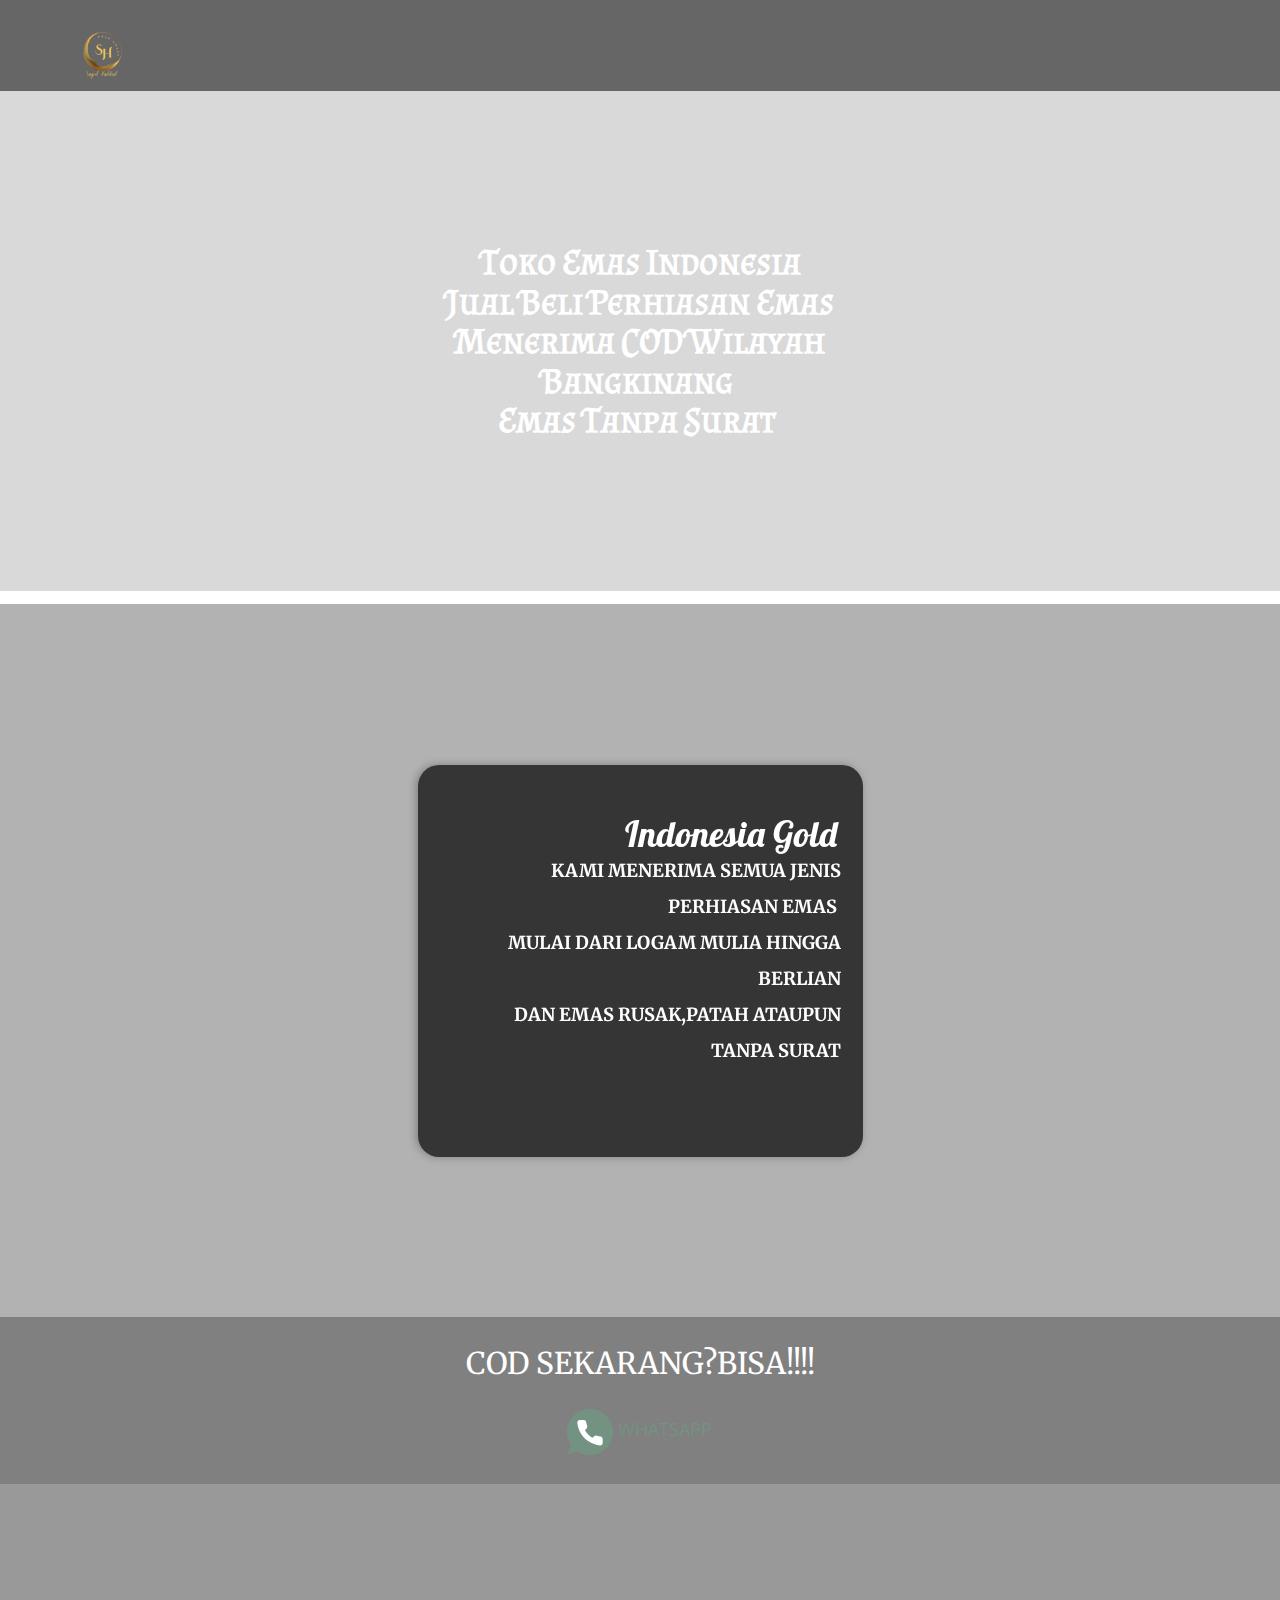
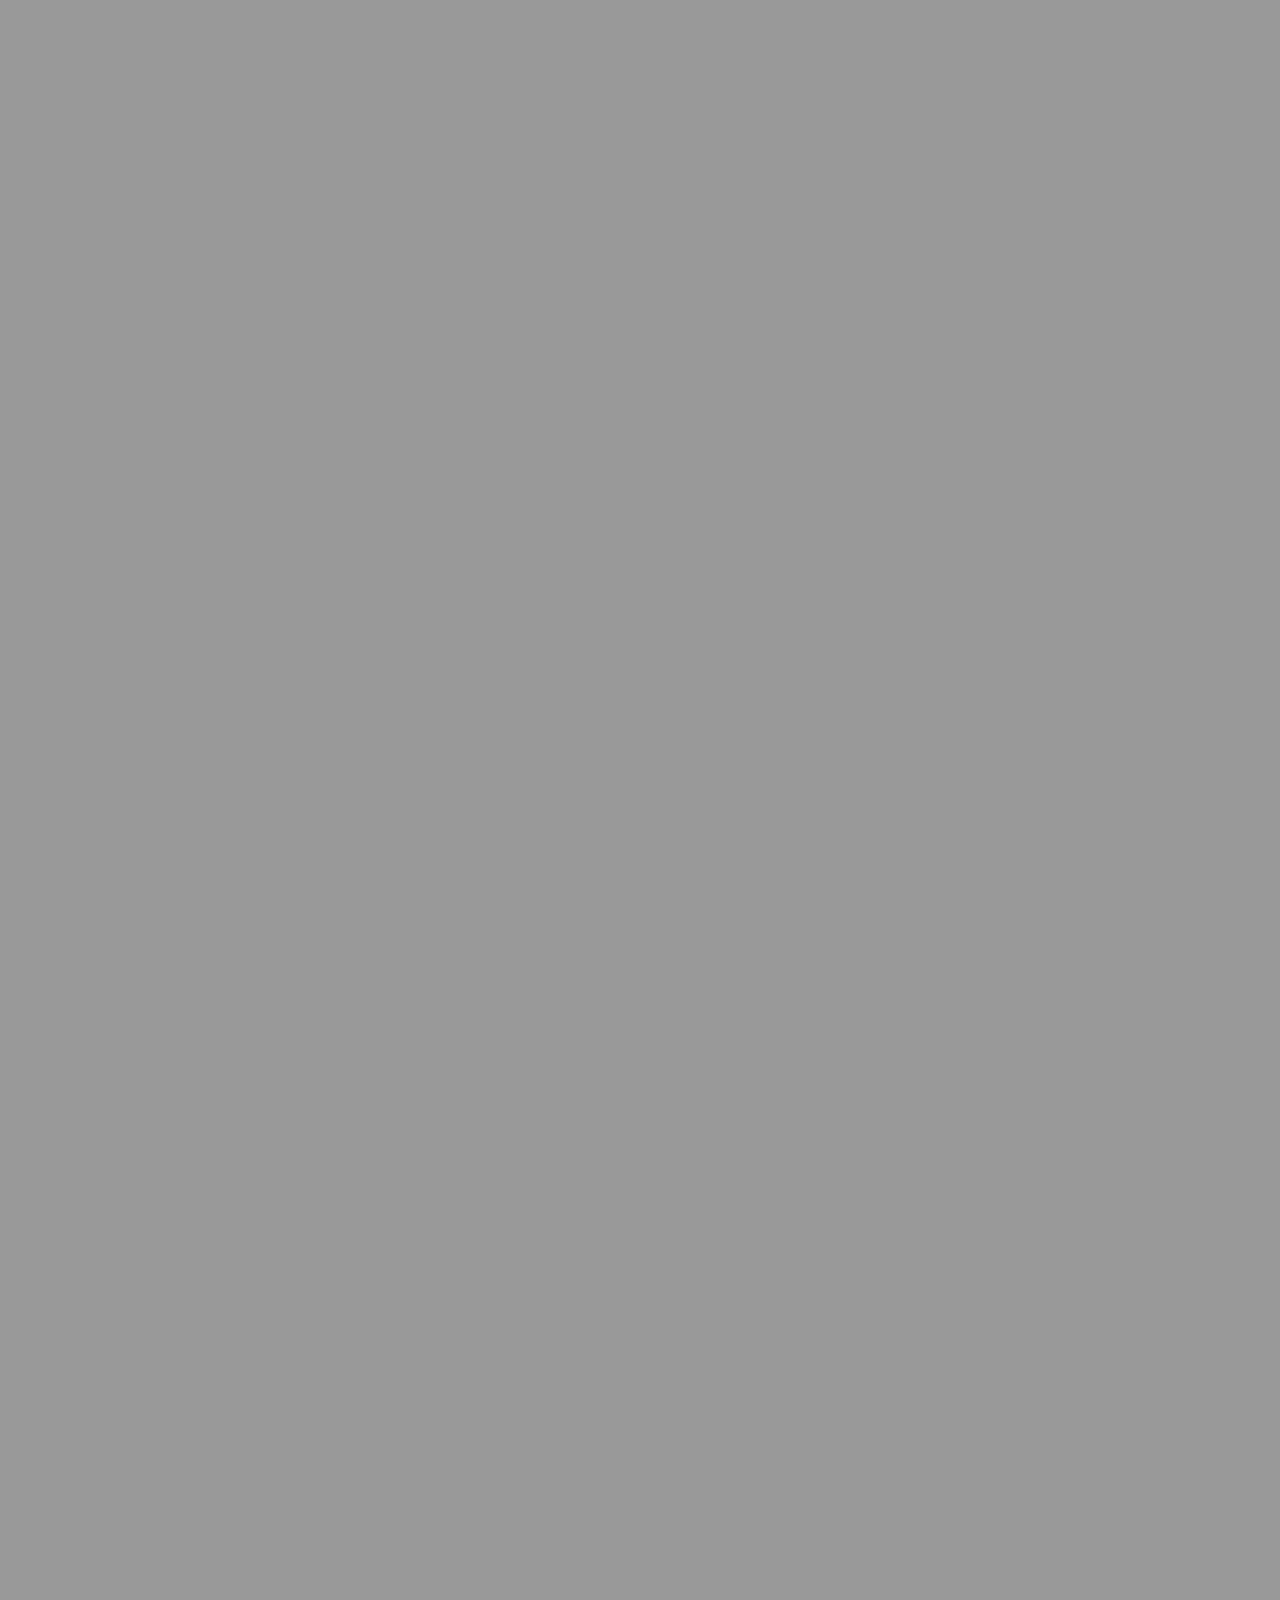
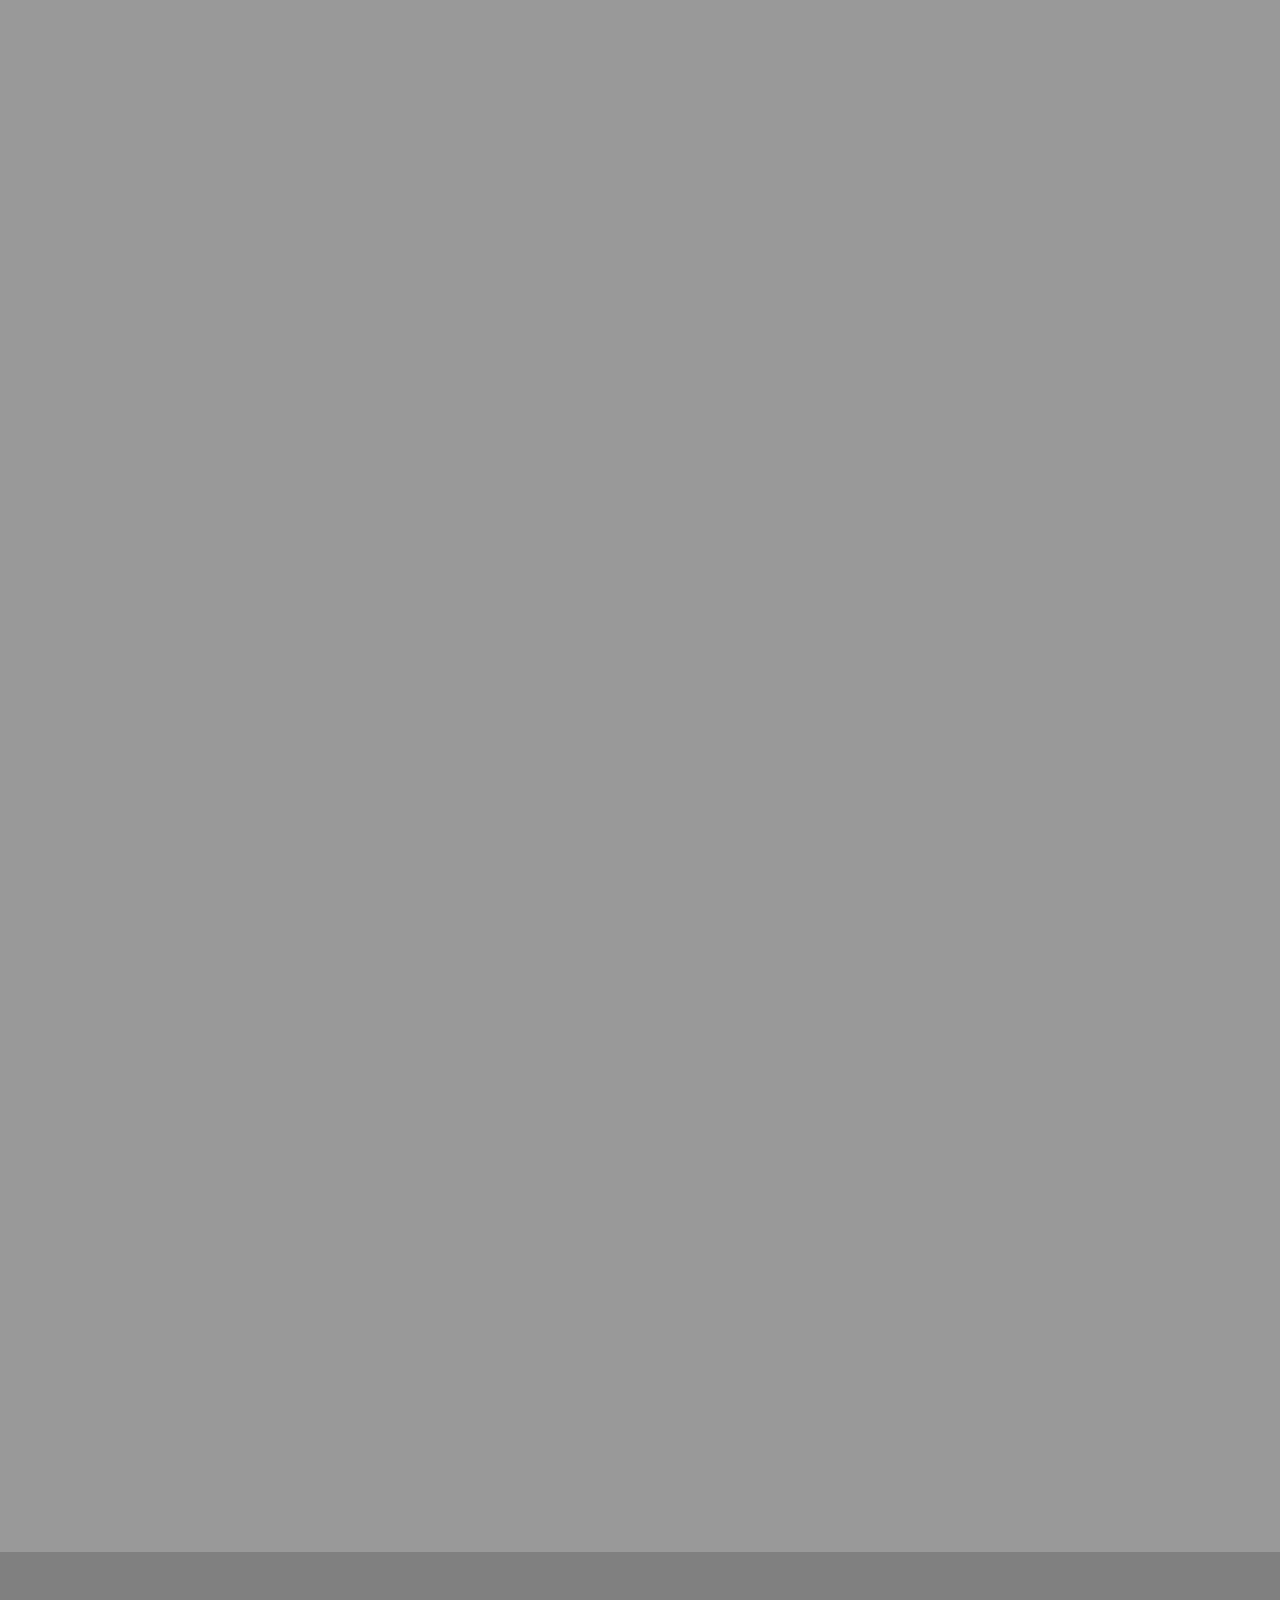
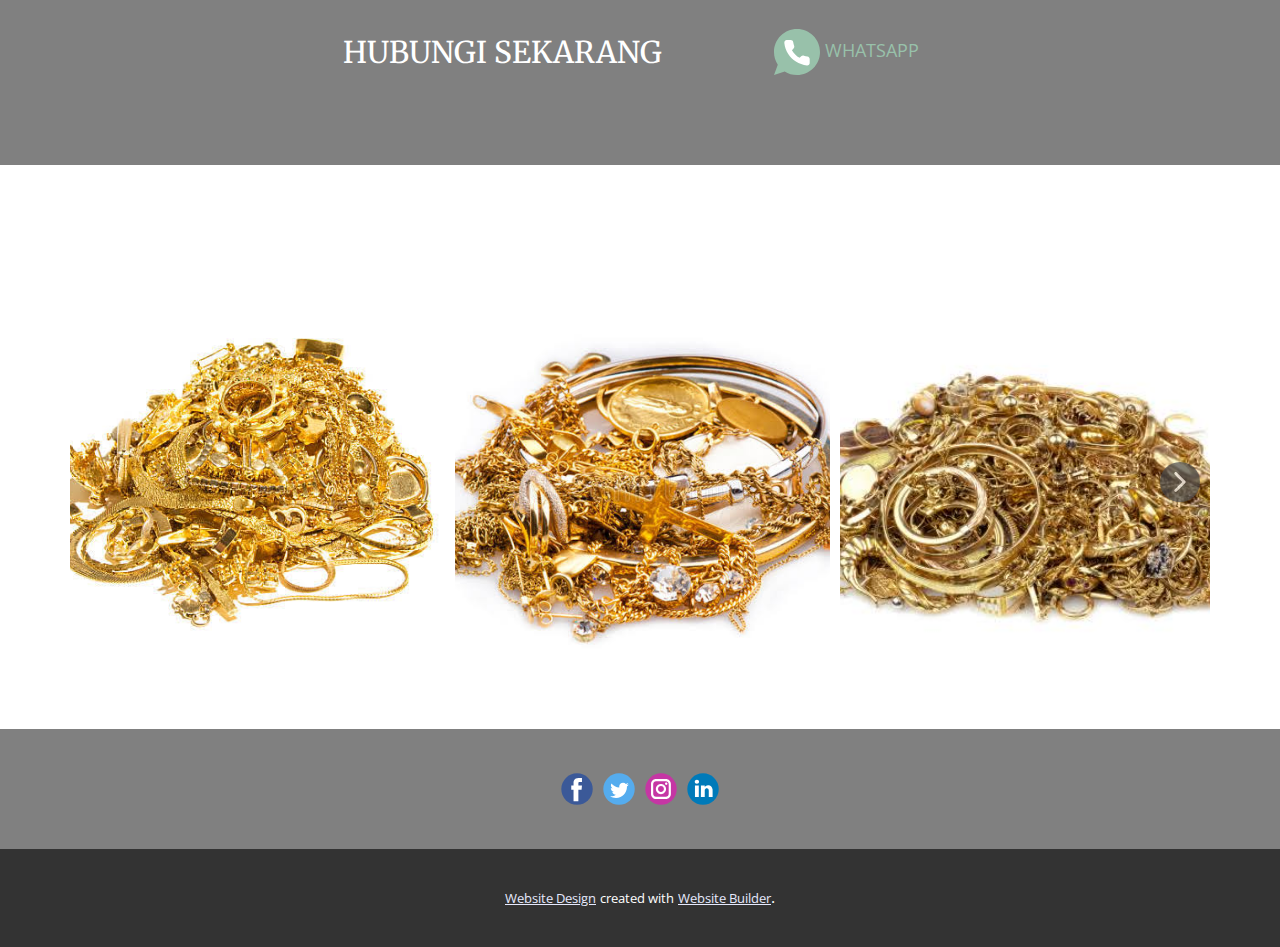
<file: index.html>
<!DOCTYPE html>
<html style="font-size: 16px;" lang="en"><head>
    <meta name="viewport" content="width=device-width, initial-scale=1.0">
    <meta charset="utf-8">
    <meta name="keywords" content="INTUITIVE">
    <meta name="description" content="">
    <title>Page 10</title>
    <link rel="stylesheet" href="nicepage.css" media="screen">
<link rel="stylesheet" href="Page-10.css" media="screen">
    <script class="u-script" type="text/javascript" src="jquery-1.9.1.min.js" defer=""></script>
    <script class="u-script" type="text/javascript" src="nicepage.js" defer=""></script>
    <meta name="generator" content="Nicepage 5.4.1, nicepage.com">
    <link id="u-theme-google-font" rel="stylesheet" href="https://fonts.googleapis.com/css?family=Roboto:100,100i,300,300i,400,400i,500,500i,700,700i,900,900i|Open+Sans:300,300i,400,400i,500,500i,600,600i,700,700i,800,800i">
    <link id="u-page-google-font" rel="stylesheet" href="https://fonts.googleapis.com/css?family=Merriweather:300,300i,400,400i,700,700i,900,900i|Lobster:400|Almendra+SC:400|BioRhyme:200,300,400,700,800">
    
    
    
    
    
    
    
    
    
    
    
    <script type="application/ld+json">{
		"@context": "http://schema.org",
		"@type": "Organization",
		"name": "",
		"logo": "images/logo.png",
		"sameAs": []
}</script>
    <meta name="theme-color" content="#1730e8">
    <meta property="og:title" content="Page 10">
    <meta property="og:type" content="website">
  <meta data-intl-tel-input-cdn-path="intlTelInput/"></head>
  <body data-home-page="https://website3950692.nicepage.io/Page-10.html?version=190c1c59-a0ac-423c-ba21-26da62d3a492" data-home-page-title="Page 10" class="u-body u-xl-mode" data-lang="en"><header class="u-clearfix u-grey-60 u-header u-header" id="sec-a3f0"><div class="u-clearfix u-sheet u-valign-middle-xs u-sheet-1">
        <a href="https://nicepage.com" class="u-image u-logo u-image-1" data-image-width="100" data-image-height="100">
          <img class="u-logo-image u-logo-image-1" src="images/logo.png">
        </a>
      </div></header>
    <section class="u-clearfix u-image u-shading u-section-1" id="sec-0df8" data-image-width="720" data-image-height="480">
      <div class="u-clearfix u-sheet u-valign-middle u-sheet-1">
        <h2 class="u-align-center u-custom-font u-text u-text-body-alt-color u-text-default u-text-1"> Toko Emas Indonesia<br>Jual Beli Perhiasan Emas<br>Menerima COD Wilayah<br>Bangkinang&nbsp; <br>Emas Tanpa Surat&nbsp;
        </h2>
      </div>
    </section>
    <section class="u-clearfix u-section-2" id="sec-bfc9">
      <div class="u-clearfix u-sheet u-sheet-1"></div>
    </section>
    <section class="u-align-center u-clearfix u-image u-shading u-section-3" src="" data-image-width="692" data-image-height="388" id="sec-3c1c">
      <div class="u-clearfix u-sheet u-valign-middle u-sheet-1">
        <div class="u-align-right u-black u-container-style u-group u-opacity u-opacity-70 u-radius-21 u-shape-round u-group-1" data-animation-name="customAnimationIn" data-animation-duration="1000" data-animation-direction="">
          <div class="u-container-layout u-container-layout-1">
            <p class="u-custom-font u-font-merriweather u-text u-text-body-alt-color u-text-default u-text-1" data-animation-name="customAnimationIn" data-animation-duration="1000" data-animation-direction="X">KAMI MENERIMA SEMUA JENIS PERHIASAN EMAS&nbsp;<br>MULAI DARI LOGAM MULIA HINGGA BERLIAN<br>DAN EMAS RUSAK,PATAH ATAUPUN TANPA SURAT
            </p>
            <h2 class="u-custom-font u-font-lobster u-text u-text-body-alt-color u-text-2">Indonesia Gold</h2>
          </div>
        </div>
      </div>
    </section>
    <section class="u-clearfix u-grey-50 u-section-4" id="sec-2dd5">
      <div class="u-clearfix u-sheet u-sheet-1">
        <h3 class="u-custom-font u-font-merriweather u-text u-text-default u-text-1">COD SEKARANG?BISA!!!!</h3>
        <a href="https://api.whatsapp.com/send/?phone=%2B6282270013010&amp;text&amp;type=phone_number&amp;app_absent=0" class="u-active-none u-border-none u-btn u-button-style u-hover-none u-none u-text-hover-palette-2-base u-text-palette-4-dark-1 u-btn-1"><span class="u-icon u-icon-1"><svg xmlns="http://www.w3.org/2000/svg" xmlns:xlink="http://www.w3.org/1999/xlink" version="1.1" xml:space="preserve" class="u-svg-content" viewBox="0 0 512 512" x="0px" y="0px" style="width: 1em; height: 1em;"><path style="fill:currentColor;" d="M256,0C114.617,0,0,114.617,0,256c0,52.03,15.563,100.414,42.231,140.818L0,512l119.128-39.706  C158.72,497.399,205.639,512,256,512c141.383,0,256-114.617,256-256S397.383,0,256,0z"></path><path style="fill:#FFFFFF;" d="M397.233,335.078V377.6c0.062,15.66-12.606,28.398-28.292,28.469c-0.892,0-1.783-0.035-2.675-0.115  c-43.705-4.74-85.689-19.641-122.571-43.52c-34.313-21.76-63.409-50.803-85.222-85.054c-24.002-36.979-38.938-79.086-43.599-122.898  c-1.412-15.59,10.108-29.378,25.732-30.791c0.847-0.062,1.686-0.106,2.534-0.106h42.611c14.257-0.141,26.412,10.293,28.407,24.382  c1.801,13.612,5.138,26.968,9.94,39.83c3.902,10.364,1.404,22.042-6.391,29.908l-18.035,17.999  c20.215,35.487,49.664,64.874,85.221,85.054l18.035-17.999c7.883-7.786,19.588-10.275,29.97-6.382  c12.888,4.802,26.271,8.13,39.91,9.922C387.09,308.312,397.594,320.689,397.233,335.078z"></path></svg><img></span>&nbsp;WHATSAPP
        </a>
      </div>
    </section>
    <section class="u-align-center u-clearfix u-image u-shading u-section-5" src="" data-image-width="400" data-image-height="250" id="sec-b0fc">
      <div class="u-clearfix u-sheet u-valign-middle u-sheet-1">
        <div class="u-align-center u-black u-container-style u-group u-opacity u-opacity-70 u-radius-21 u-shape-round u-group-1" data-animation-name="customAnimationIn" data-animation-duration="1000" data-animation-direction="">
          <div class="u-container-layout u-container-layout-1">
            <p class="u-custom-font u-font-merriweather u-text u-text-body-alt-color u-text-default u-text-1" data-animation-name="customAnimationIn" data-animation-duration="1000" data-animation-direction="X">
              <br>
              <br>KAMI MEMBELI PERHIASAN EMAS &amp; LM ANTAM ANDA DENGAN HARGA PASAR TERBAIK. PENGECEKAN EMAS TRANSPARAN DILAKUKAN BERSAMA-SAMA
            </p>
            <h2 class="u-custom-font u-font-lobster u-text u-text-body-alt-color u-text-2">Jaminan Harga&nbsp;<br>Terbaik&nbsp;
            </h2>
          </div>
        </div>
      </div>
    </section>
    <section class="u-align-center u-clearfix u-image u-shading u-section-6" src="" data-image-width="1920" data-image-height="1078" id="sec-4f6b">
      <div class="u-clearfix u-sheet u-sheet-1">
        <div class="u-align-center u-black u-container-style u-group u-opacity u-opacity-70 u-radius-21 u-shape-round u-group-1" data-animation-name="customAnimationIn" data-animation-duration="1000" data-animation-direction="">
          <div class="u-container-layout u-container-layout-1">
            <p class="u-custom-font u-font-merriweather u-text u-text-body-alt-color u-text-default u-text-1" data-animation-name="customAnimationIn" data-animation-duration="1000" data-animation-direction="X">
              <br>INDONESIA GOLD MELAYANI TRANSAKSI PEMBELIAN EMAS SESUAI LOKASI ANDA KHUSUS AREA BANGKINANG DAN SEKITARNYA
            </p>
            <h2 class="u-custom-font u-font-lobster u-text u-text-body-alt-color u-text-2">Layanan Transaksi&nbsp;<br>COD
            </h2>
          </div>
        </div>
      </div>
    </section>
    <section class="u-align-center u-clearfix u-image u-shading u-section-7" src="" data-image-width="400" data-image-height="250" id="sec-c695">
      <div class="u-clearfix u-sheet u-sheet-1">
        <div class="u-align-center u-black u-container-style u-group u-opacity u-opacity-70 u-radius-21 u-shape-round u-group-1" data-animation-name="customAnimationIn" data-animation-duration="1000" data-animation-direction="">
          <div class="u-container-layout u-container-layout-1">
            <h2 class="u-custom-font u-font-lobster u-text u-text-body-alt-color u-text-1">MENERIMA EMAS DALAM KEADAAN CACAT</h2>
            <p class="u-custom-font u-font-merriweather u-text u-text-body-alt-color u-text-2" data-animation-name="customAnimationIn" data-animation-duration="1000" data-animation-direction="X">INDONESIA GOLD MENERIMA PENJUALAN PERHIASAN EMAS ANDA YANG SUDAH DALAM KEADAAN RUSAK,PATAH,ATAUPUN TERGORES DENGAN JAMINAN HARGA TERBAIK&nbsp;</p>
          </div>
        </div>
      </div>
    </section>
    <section class="u-align-center u-clearfix u-image u-shading u-section-8" src="" data-image-width="400" data-image-height="250" id="sec-79d0">
      <div class="u-clearfix u-sheet u-sheet-1">
        <div class="u-align-center u-black u-container-style u-group u-opacity u-opacity-70 u-radius-21 u-shape-round u-group-1" data-animation-name="customAnimationIn" data-animation-duration="1000" data-animation-direction="">
          <div class="u-container-layout u-container-layout-1">
            <h2 class="u-custom-font u-font-lobster u-text u-text-body-alt-color u-text-1">Penjualan Emas Tanpa Surat</h2>
            <p class="u-custom-font u-font-merriweather u-text u-text-body-alt-color u-text-default u-text-2" data-animation-name="customAnimationIn" data-animation-duration="1000" data-animation-direction="X">INDONESIA GOLD SIAP MENERIMA PEMBELIAN BERBAGAI JENIS BENTUK EMAS DAN TANPA SURAT DENGAN HARGA TERBAIK</p>
          </div>
        </div>
      </div>
    </section>
    <section class="u-clearfix u-grey-50 u-section-9" id="sec-92a5">
      <div class="u-clearfix u-sheet u-sheet-1">
        <a href="https://api.whatsapp.com/send/?phone=%2B6282270013010&amp;text&amp;type=phone_number&amp;app_absent=0" class="u-active-none u-btn u-button-style u-hover-none u-none u-text-hover-palette-2-base u-text-palette-4-base u-btn-1"><span class="u-icon u-icon-1"><svg xmlns="http://www.w3.org/2000/svg" xmlns:xlink="http://www.w3.org/1999/xlink" version="1.1" xml:space="preserve" class="u-svg-content" viewBox="0 0 512 512" x="0px" y="0px" style="width: 1em; height: 1em;"><path style="fill:currentColor;" d="M256,0C114.617,0,0,114.617,0,256c0,52.03,15.563,100.414,42.231,140.818L0,512l119.128-39.706  C158.72,497.399,205.639,512,256,512c141.383,0,256-114.617,256-256S397.383,0,256,0z"></path><path style="fill:#FFFFFF;" d="M397.233,335.078V377.6c0.062,15.66-12.606,28.398-28.292,28.469c-0.892,0-1.783-0.035-2.675-0.115  c-43.705-4.74-85.689-19.641-122.571-43.52c-34.313-21.76-63.409-50.803-85.222-85.054c-24.002-36.979-38.938-79.086-43.599-122.898  c-1.412-15.59,10.108-29.378,25.732-30.791c0.847-0.062,1.686-0.106,2.534-0.106h42.611c14.257-0.141,26.412,10.293,28.407,24.382  c1.801,13.612,5.138,26.968,9.94,39.83c3.902,10.364,1.404,22.042-6.391,29.908l-18.035,17.999  c20.215,35.487,49.664,64.874,85.221,85.054l18.035-17.999c7.883-7.786,19.588-10.275,29.97-6.382  c12.888,4.802,26.271,8.13,39.91,9.922C387.09,308.312,397.594,320.689,397.233,335.078z"></path></svg><img></span>&nbsp;WHATSAPP
        </a>
        <h3 class="u-custom-font u-font-merriweather u-text u-text-default u-text-1">HUBUNGI SEKARANG</h3>
      </div>
    </section>
    <section class="u-align-center u-clearfix u-image u-section-10" id="sec-6e92" data-image-width="728" data-image-height="485">
      <div class="u-clearfix u-sheet u-valign-middle u-sheet-1">
        <h2 class="u-custom-font u-text u-text-body-alt-color u-text-default u-text-1"> KOLEKSI KAMI</h2>
        <div class="u-expanded-width u-gallery u-layout-horizontal u-lightbox u-no-transition u-show-text-on-hover u-width-fixed u-gallery-1">
          <div class="u-gallery-inner"><div class="u-effect-fade u-gallery-item u-gallery-item-1"><div class="u-back-slide" data-image-width="612" data-image-height="410"><img class="u-back-image u-back-image-1" src="images/IMG-20230125-WA0016.jpg">
</div><div class="u-over-slide u-shading u-over-slide-1"><h3 class="u-gallery-heading"></h3><p class="u-gallery-text"></p>
</div>
</div><div class="u-effect-fade u-gallery-item u-gallery-item-2"><div class="u-back-slide" data-image-width="689" data-image-height="445"><img class="u-back-image u-back-image-2" src="images/IMG-20230125-WA0007.jpg">
</div><div class="u-over-slide u-shading u-over-slide-2"><h3 class="u-gallery-heading"></h3><p class="u-gallery-text"></p>
</div>
</div><div class="u-effect-fade u-gallery-item u-gallery-item-3"><div class="u-back-slide" data-image-width="507" data-image-height="338"><img class="u-back-image u-back-image-3" src="images/IMG-20230125-WA0008.jpg">
</div><div class="u-over-slide u-shading u-over-slide-3"><h3 class="u-gallery-heading"></h3><p class="u-gallery-text"></p>
</div>
</div><div class="u-effect-fade u-gallery-item u-gallery-item-4"><div class="u-back-slide" data-image-width="612" data-image-height="410"><img class="u-back-image u-back-image-4" src="images/IMG-20230125-WA0016.jpg">
</div><div class="u-over-slide u-shading u-over-slide-4"><h3 class="u-gallery-heading"></h3><p class="u-gallery-text"></p>
</div>
</div><div class="u-effect-fade u-gallery-item u-gallery-item-5"><div class="u-back-slide" data-image-width="700" data-image-height="393"><img class="u-back-image u-back-image-5" src="images/IMG-20230125-WA0020.jpg">
</div><div class="u-over-slide u-shading u-over-slide-5"><h3 class="u-gallery-heading"></h3><p class="u-gallery-text"></p>
</div>
</div><div class="u-effect-fade u-gallery-item u-gallery-item-6"><div class="u-back-slide" data-image-width="6252" data-image-height="3122"><img class="u-back-image u-back-image-6" src="images/IMG-20230125-WA0030-1.jpg">
</div><div class="u-over-slide u-shading u-over-slide-6"><h3 class="u-gallery-heading"></h3><p class="u-gallery-text"></p>
</div>
</div></div>
          <a class="u-absolute-vcenter u-gallery-nav u-gallery-nav-prev u-grey-70 u-icon-circle u-opacity u-opacity-70 u-spacing-10 u-text-white u-gallery-nav-1" href="#" role="button">
            <span aria-hidden="true">
              <svg viewBox="0 0 451.847 451.847"><path d="M97.141,225.92c0-8.095,3.091-16.192,9.259-22.366L300.689,9.27c12.359-12.359,32.397-12.359,44.751,0
c12.354,12.354,12.354,32.388,0,44.748L173.525,225.92l171.903,171.909c12.354,12.354,12.354,32.391,0,44.744
c-12.354,12.365-32.386,12.365-44.745,0l-194.29-194.281C100.226,242.115,97.141,234.018,97.141,225.92z"></path></svg>
            </span>
            <span class="sr-only">
              <svg viewBox="0 0 451.847 451.847"><path d="M97.141,225.92c0-8.095,3.091-16.192,9.259-22.366L300.689,9.27c12.359-12.359,32.397-12.359,44.751,0
c12.354,12.354,12.354,32.388,0,44.748L173.525,225.92l171.903,171.909c12.354,12.354,12.354,32.391,0,44.744
c-12.354,12.365-32.386,12.365-44.745,0l-194.29-194.281C100.226,242.115,97.141,234.018,97.141,225.92z"></path></svg>
            </span>
          </a>
          <a class="u-absolute-vcenter u-gallery-nav u-gallery-nav-next u-grey-70 u-icon-circle u-opacity u-opacity-70 u-spacing-10 u-text-white u-gallery-nav-2" href="#" role="button">
            <span aria-hidden="true">
              <svg viewBox="0 0 451.846 451.847"><path d="M345.441,248.292L151.154,442.573c-12.359,12.365-32.397,12.365-44.75,0c-12.354-12.354-12.354-32.391,0-44.744
L278.318,225.92L106.409,54.017c-12.354-12.359-12.354-32.394,0-44.748c12.354-12.359,32.391-12.359,44.75,0l194.287,194.284
c6.177,6.18,9.262,14.271,9.262,22.366C354.708,234.018,351.617,242.115,345.441,248.292z"></path></svg>
            </span>
            <span class="sr-only">
              <svg viewBox="0 0 451.846 451.847"><path d="M345.441,248.292L151.154,442.573c-12.359,12.365-32.397,12.365-44.75,0c-12.354-12.354-12.354-32.391,0-44.744
L278.318,225.92L106.409,54.017c-12.354-12.359-12.354-32.394,0-44.748c12.354-12.359,32.391-12.359,44.75,0l194.287,194.284
c6.177,6.18,9.262,14.271,9.262,22.366C354.708,234.018,351.617,242.115,345.441,248.292z"></path></svg>
            </span>
          </a>
        </div>
      </div>
    </section>
    
    
    <footer class="u-clearfix u-footer u-grey-50" id="sec-dd04"><div class="u-clearfix u-sheet u-sheet-1">
        <div class="u-align-left u-social-icons u-spacing-10 u-social-icons-1">
          <a class="u-social-url" title="facebook" target="_blank" href=""><span class="u-icon u-social-facebook u-social-icon u-icon-1"><svg class="u-svg-link" preserveAspectRatio="xMidYMin slice" viewBox="0 0 112 112" style=""><use xlink:href="#svg-d386"></use></svg><svg class="u-svg-content" viewBox="0 0 112 112" x="0" y="0" id="svg-d386"><circle fill="currentColor" cx="56.1" cy="56.1" r="55"></circle><path fill="#FFFFFF" d="M73.5,31.6h-9.1c-1.4,0-3.6,0.8-3.6,3.9v8.5h12.6L72,58.3H60.8v40.8H43.9V58.3h-8V43.9h8v-9.2
      c0-6.7,3.1-17,17-17h12.5v13.9H73.5z"></path></svg></span>
          </a>
          <a class="u-social-url" title="twitter" target="_blank" href=""><span class="u-icon u-social-icon u-social-twitter u-icon-2"><svg class="u-svg-link" preserveAspectRatio="xMidYMin slice" viewBox="0 0 112 112" style=""><use xlink:href="#svg-2fed"></use></svg><svg class="u-svg-content" viewBox="0 0 112 112" x="0" y="0" id="svg-2fed"><circle fill="currentColor" class="st0" cx="56.1" cy="56.1" r="55"></circle><path fill="#FFFFFF" d="M83.8,47.3c0,0.6,0,1.2,0,1.7c0,17.7-13.5,38.2-38.2,38.2C38,87.2,31,85,25,81.2c1,0.1,2.1,0.2,3.2,0.2
      c6.3,0,12.1-2.1,16.7-5.7c-5.9-0.1-10.8-4-12.5-9.3c0.8,0.2,1.7,0.2,2.5,0.2c1.2,0,2.4-0.2,3.5-0.5c-6.1-1.2-10.8-6.7-10.8-13.1
      c0-0.1,0-0.1,0-0.2c1.8,1,3.9,1.6,6.1,1.7c-3.6-2.4-6-6.5-6-11.2c0-2.5,0.7-4.8,1.8-6.7c6.6,8.1,16.5,13.5,27.6,14
      c-0.2-1-0.3-2-0.3-3.1c0-7.4,6-13.4,13.4-13.4c3.9,0,7.3,1.6,9.8,4.2c3.1-0.6,5.9-1.7,8.5-3.3c-1,3.1-3.1,5.8-5.9,7.4
      c2.7-0.3,5.3-1,7.7-2.1C88.7,43,86.4,45.4,83.8,47.3z"></path></svg></span>
          </a>
          <a class="u-social-url" title="instagram" target="_blank" href=""><span class="u-icon u-social-icon u-social-instagram u-icon-3"><svg class="u-svg-link" preserveAspectRatio="xMidYMin slice" viewBox="0 0 112 112" style=""><use xlink:href="#svg-85f4"></use></svg><svg class="u-svg-content" viewBox="0 0 112 112" x="0" y="0" id="svg-85f4"><circle fill="currentColor" cx="56.1" cy="56.1" r="55"></circle><path fill="#FFFFFF" d="M55.9,38.2c-9.9,0-17.9,8-17.9,17.9C38,66,46,74,55.9,74c9.9,0,17.9-8,17.9-17.9C73.8,46.2,65.8,38.2,55.9,38.2
      z M55.9,66.4c-5.7,0-10.3-4.6-10.3-10.3c-0.1-5.7,4.6-10.3,10.3-10.3c5.7,0,10.3,4.6,10.3,10.3C66.2,61.8,61.6,66.4,55.9,66.4z"></path><path fill="#FFFFFF" d="M74.3,33.5c-2.3,0-4.2,1.9-4.2,4.2s1.9,4.2,4.2,4.2s4.2-1.9,4.2-4.2S76.6,33.5,74.3,33.5z"></path><path fill="#FFFFFF" d="M73.1,21.3H38.6c-9.7,0-17.5,7.9-17.5,17.5v34.5c0,9.7,7.9,17.6,17.5,17.6h34.5c9.7,0,17.5-7.9,17.5-17.5V38.8
      C90.6,29.1,82.7,21.3,73.1,21.3z M83,73.3c0,5.5-4.5,9.9-9.9,9.9H38.6c-5.5,0-9.9-4.5-9.9-9.9V38.8c0-5.5,4.5-9.9,9.9-9.9h34.5
      c5.5,0,9.9,4.5,9.9,9.9V73.3z"></path></svg></span>
          </a>
          <a class="u-social-url" title="linkedin" target="_blank" href=""><span class="u-icon u-social-icon u-social-linkedin u-icon-4"><svg class="u-svg-link" preserveAspectRatio="xMidYMin slice" viewBox="0 0 112 112" style=""><use xlink:href="#svg-253f"></use></svg><svg class="u-svg-content" viewBox="0 0 112 112" x="0" y="0" id="svg-253f"><circle fill="currentColor" cx="56.1" cy="56.1" r="55"></circle><path fill="#FFFFFF" d="M41.3,83.7H27.9V43.4h13.4V83.7z M34.6,37.9L34.6,37.9c-4.6,0-7.5-3.1-7.5-7c0-4,3-7,7.6-7s7.4,3,7.5,7
      C42.2,34.8,39.2,37.9,34.6,37.9z M89.6,83.7H76.2V62.2c0-5.4-1.9-9.1-6.8-9.1c-3.7,0-5.9,2.5-6.9,4.9c-0.4,0.9-0.4,2.1-0.4,3.3v22.5
      H48.7c0,0,0.2-36.5,0-40.3h13.4v5.7c1.8-2.7,5-6.7,12.1-6.7c8.8,0,15.4,5.8,15.4,18.1V83.7z"></path></svg></span>
          </a>
        </div>
      </div></footer>
    <section class="u-backlink u-clearfix u-grey-80">
      <a class="u-link" href="https://nicepage.com/website-design" target="_blank">
        <span>Website Design</span>
      </a>
      <p class="u-text">
        <span>created with</span>
      </p>
      <a class="u-link" href="https://nicepage.com/website-builder" target="_blank">
        <span>Website Builder</span>
      </a>. 
    </section>
  
</body></html>
</file>
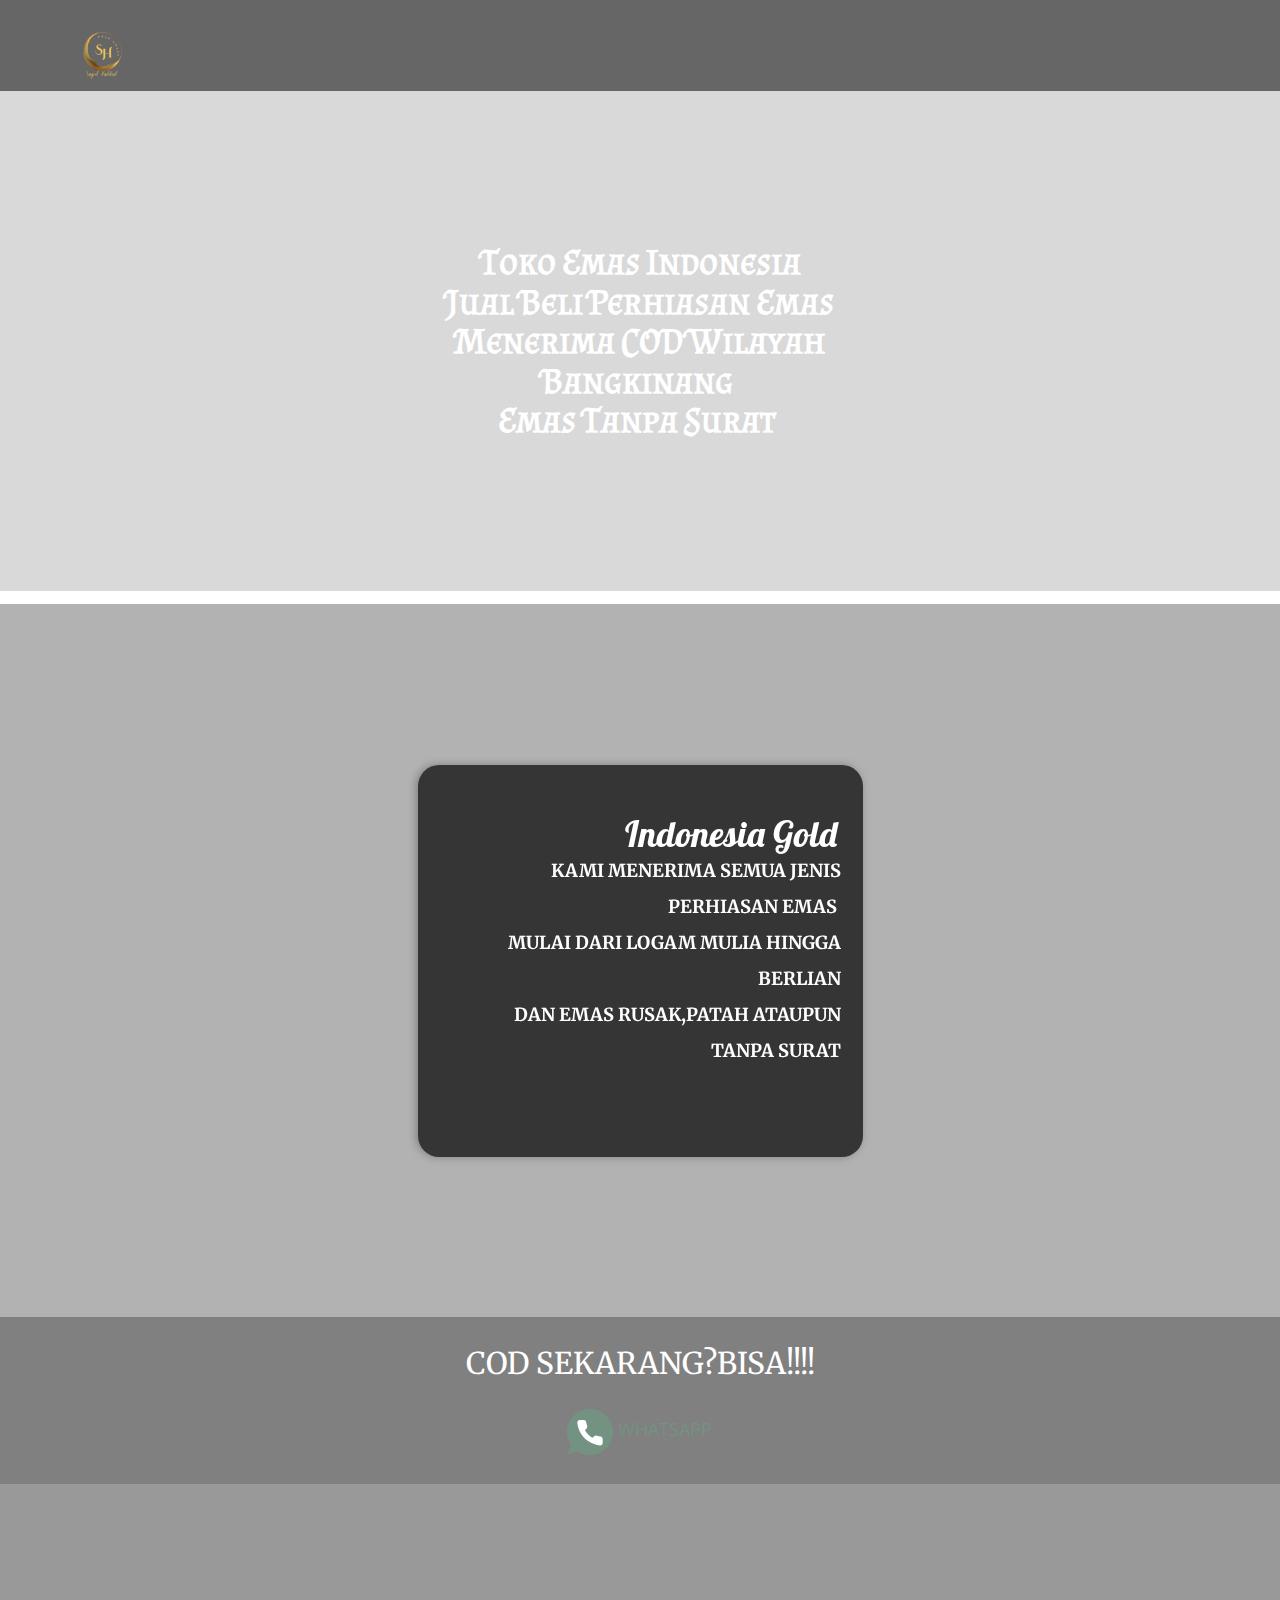
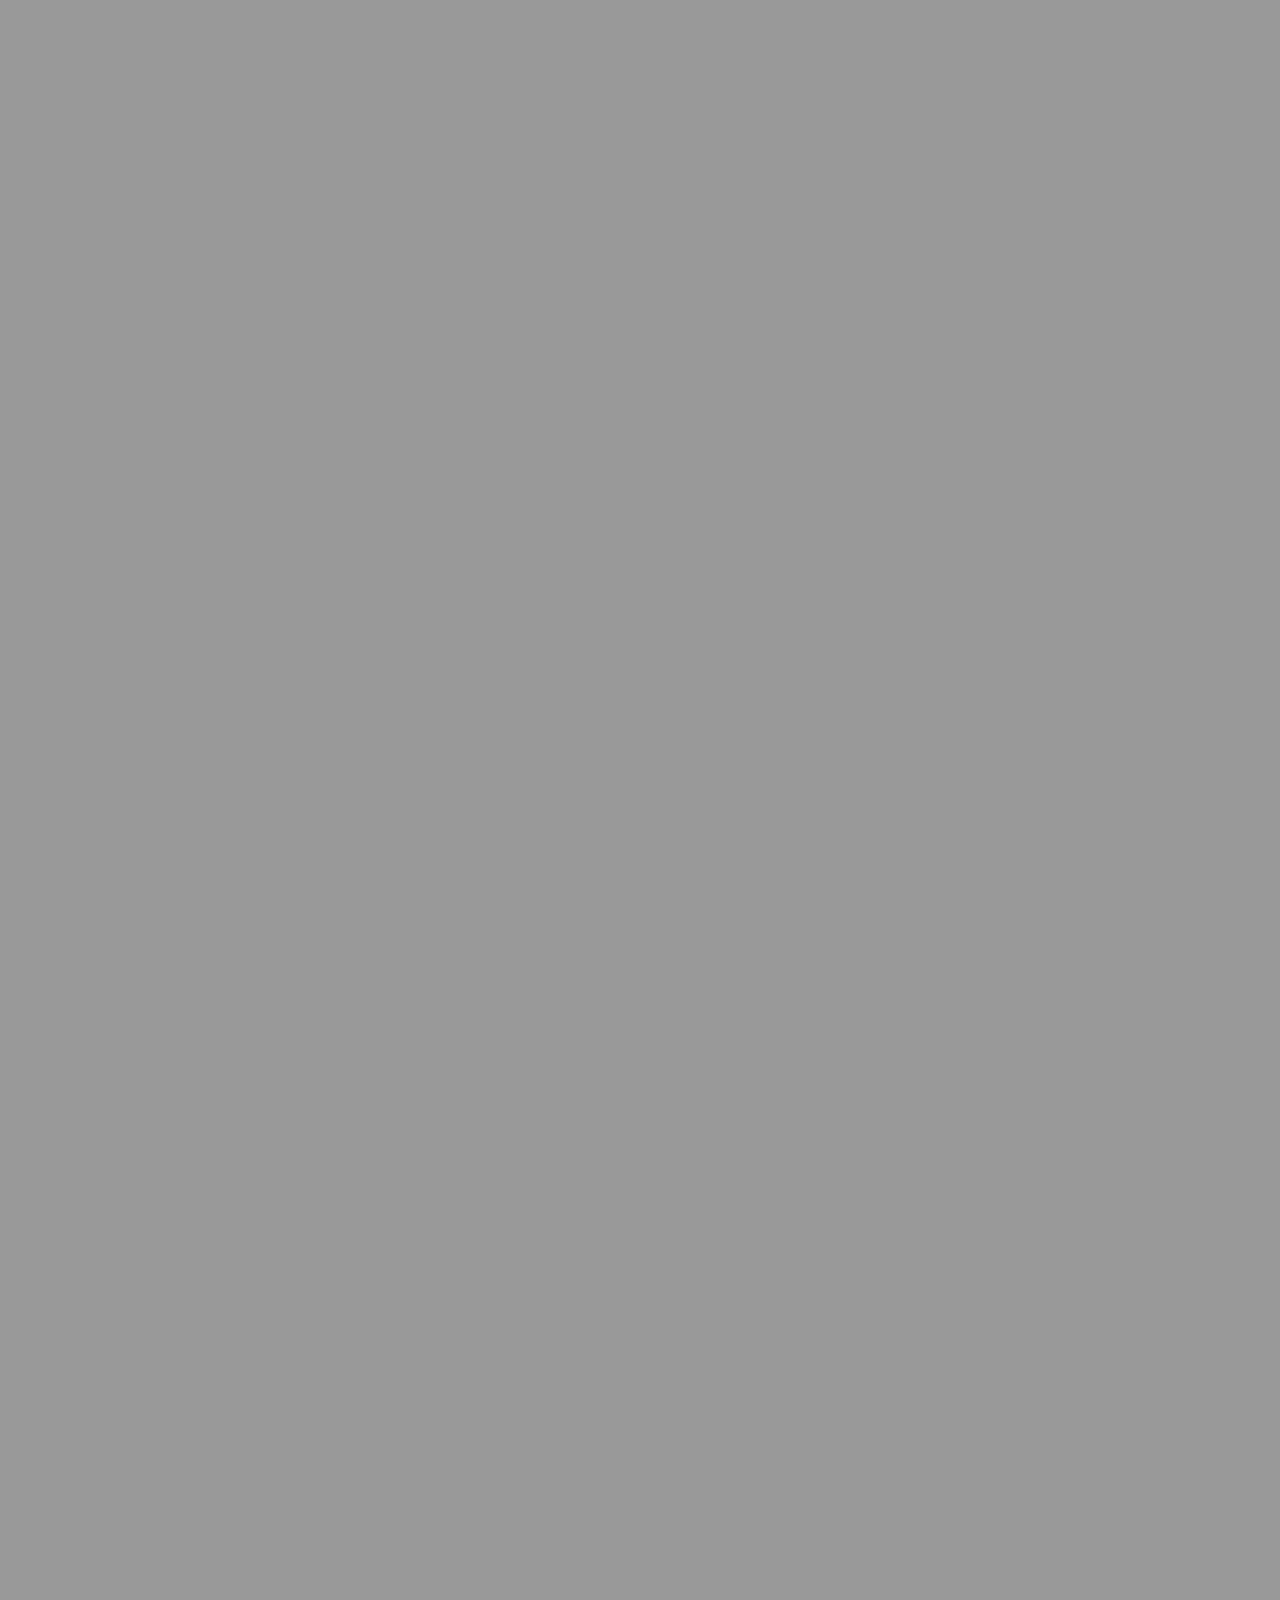
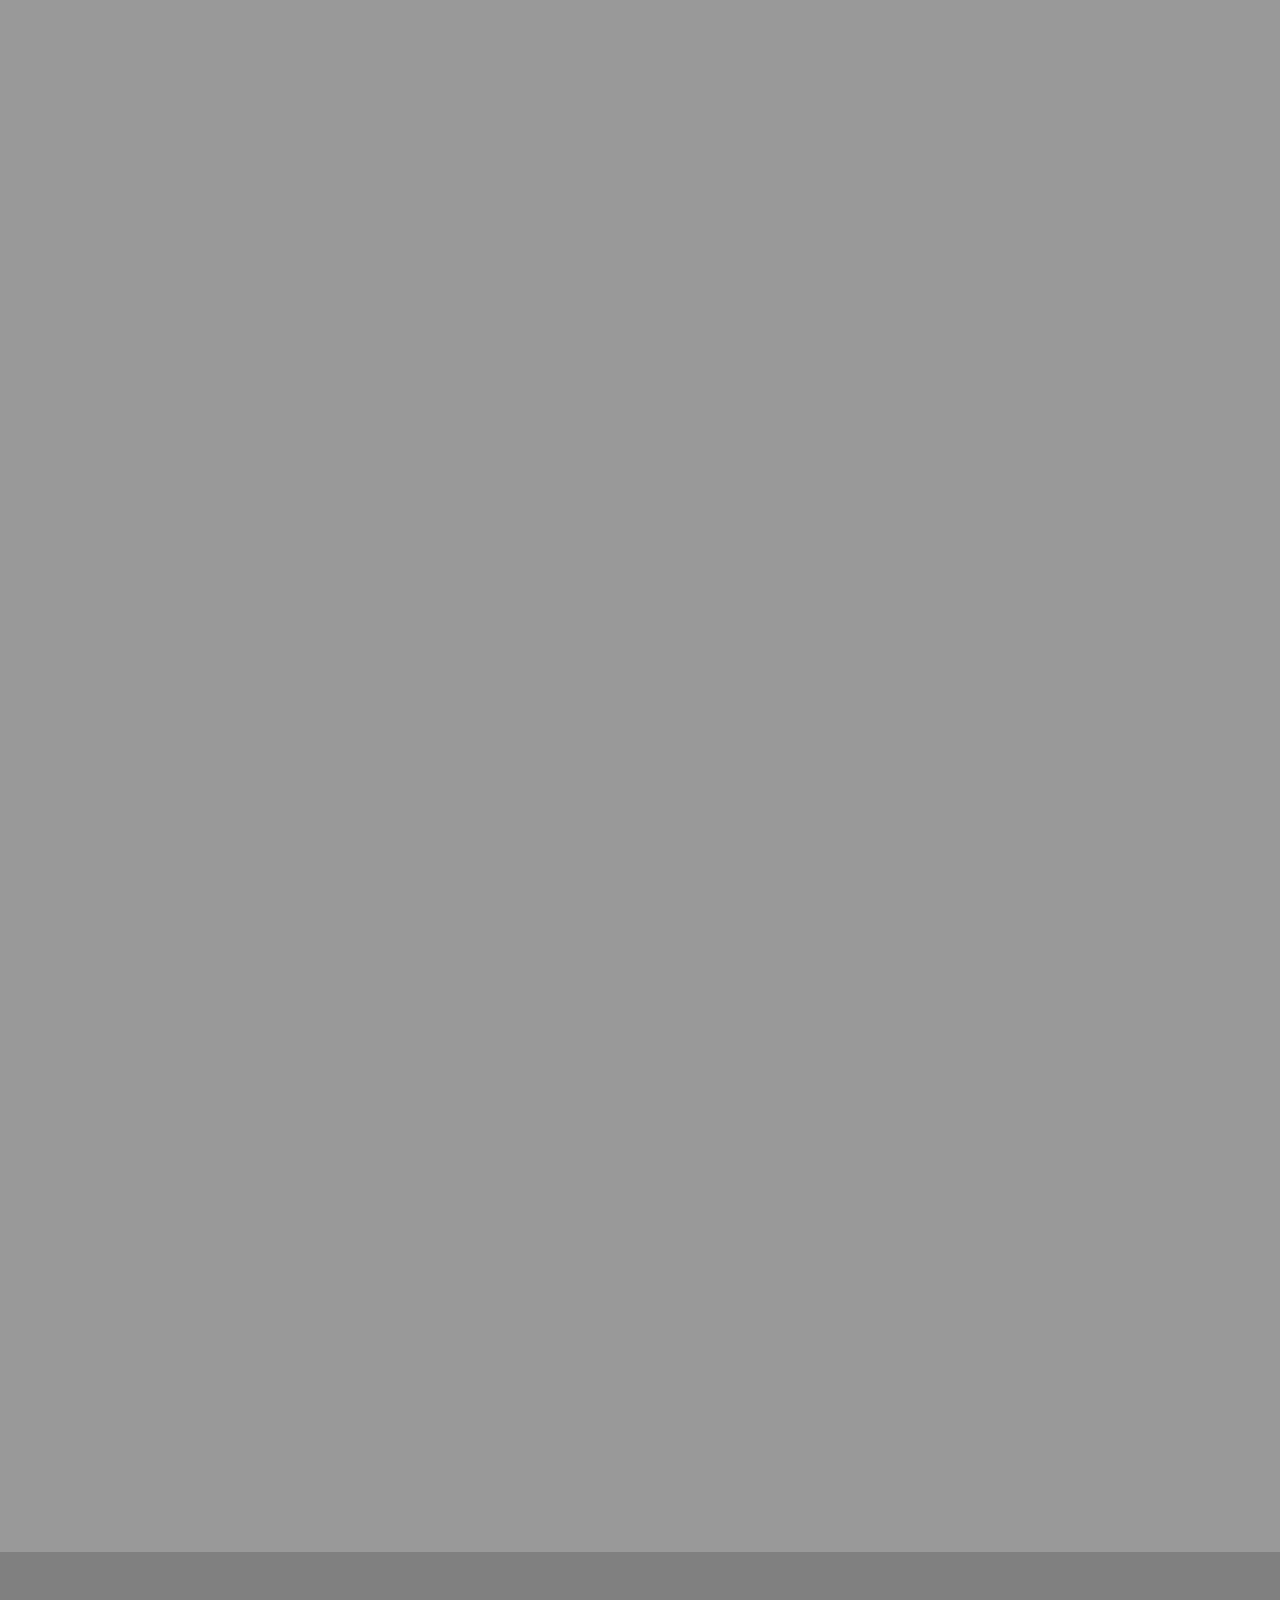
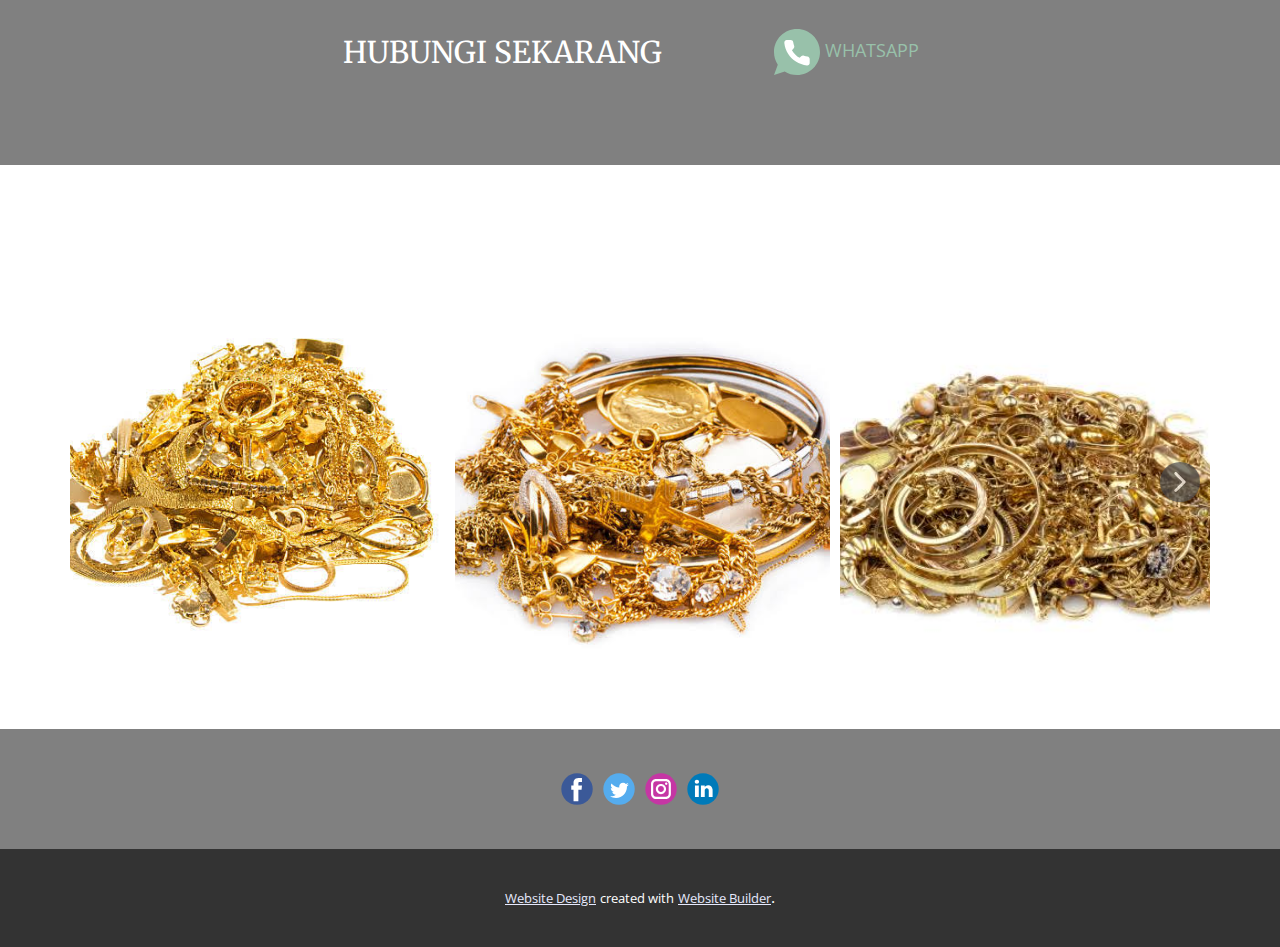
<file: Page-10.html>
<!DOCTYPE html>
<html style="font-size: 16px;" lang="en"><head>
    <meta name="viewport" content="width=device-width, initial-scale=1.0">
    <meta charset="utf-8">
    <meta name="keywords" content="INTUITIVE">
    <meta name="description" content="">
    <title>Page 10</title>
    <link rel="stylesheet" href="nicepage.css" media="screen">
<link rel="stylesheet" href="Page-10.css" media="screen">
    <script class="u-script" type="text/javascript" src="jquery-1.9.1.min.js" defer=""></script>
    <script class="u-script" type="text/javascript" src="nicepage.js" defer=""></script>
    <meta name="generator" content="Nicepage 5.4.1, nicepage.com">
    <link id="u-theme-google-font" rel="stylesheet" href="https://fonts.googleapis.com/css?family=Roboto:100,100i,300,300i,400,400i,500,500i,700,700i,900,900i|Open+Sans:300,300i,400,400i,500,500i,600,600i,700,700i,800,800i">
    <link id="u-page-google-font" rel="stylesheet" href="https://fonts.googleapis.com/css?family=Merriweather:300,300i,400,400i,700,700i,900,900i|Lobster:400|Almendra+SC:400|BioRhyme:200,300,400,700,800">
    
    
    
    
    
    
    
    
    
    
    
    <script type="application/ld+json">{
		"@context": "http://schema.org",
		"@type": "Organization",
		"name": "",
		"logo": "images/logo.png",
		"sameAs": []
}</script>
    <meta name="theme-color" content="#1730e8">
    <meta property="og:title" content="Page 10">
    <meta property="og:type" content="website">
  <meta data-intl-tel-input-cdn-path="intlTelInput/"></head>
  <body class="u-body u-xl-mode" data-lang="en"><header class="u-clearfix u-grey-60 u-header u-header" id="sec-a3f0"><div class="u-clearfix u-sheet u-valign-middle-xs u-sheet-1">
        <a href="https://nicepage.com" class="u-image u-logo u-image-1" data-image-width="100" data-image-height="100">
          <img class="u-logo-image u-logo-image-1" src="images/logo.png">
        </a>
      </div></header>
    <section class="u-clearfix u-image u-shading u-section-1" id="sec-0df8" data-image-width="720" data-image-height="480">
      <div class="u-clearfix u-sheet u-valign-middle u-sheet-1">
        <h2 class="u-align-center u-custom-font u-text u-text-body-alt-color u-text-default u-text-1"> Toko Emas Indonesia<br>Jual Beli Perhiasan Emas<br>Menerima COD Wilayah<br>Bangkinang&nbsp; <br>Emas Tanpa Surat&nbsp;
        </h2>
      </div>
    </section>
    <section class="u-clearfix u-section-2" id="sec-bfc9">
      <div class="u-clearfix u-sheet u-sheet-1"></div>
    </section>
    <section class="u-align-center u-clearfix u-image u-shading u-section-3" src="" data-image-width="692" data-image-height="388" id="sec-3c1c">
      <div class="u-clearfix u-sheet u-valign-middle u-sheet-1">
        <div class="u-align-right u-black u-container-style u-group u-opacity u-opacity-70 u-radius-21 u-shape-round u-group-1" data-animation-name="customAnimationIn" data-animation-duration="1000" data-animation-direction="">
          <div class="u-container-layout u-container-layout-1">
            <p class="u-custom-font u-font-merriweather u-text u-text-body-alt-color u-text-default u-text-1" data-animation-name="customAnimationIn" data-animation-duration="1000" data-animation-direction="X">KAMI MENERIMA SEMUA JENIS PERHIASAN EMAS&nbsp;<br>MULAI DARI LOGAM MULIA HINGGA BERLIAN<br>DAN EMAS RUSAK,PATAH ATAUPUN TANPA SURAT
            </p>
            <h2 class="u-custom-font u-font-lobster u-text u-text-body-alt-color u-text-2">Indonesia Gold</h2>
          </div>
        </div>
      </div>
    </section>
    <section class="u-clearfix u-grey-50 u-section-4" id="sec-2dd5">
      <div class="u-clearfix u-sheet u-sheet-1">
        <h3 class="u-custom-font u-font-merriweather u-text u-text-default u-text-1">COD SEKARANG?BISA!!!!</h3>
        <a href="https://api.whatsapp.com/send/?phone=%2B6282270013010&amp;text&amp;type=phone_number&amp;app_absent=0" class="u-active-none u-border-none u-btn u-button-style u-hover-none u-none u-text-hover-palette-2-base u-text-palette-4-dark-1 u-btn-1"><span class="u-icon u-icon-1"><svg xmlns="http://www.w3.org/2000/svg" xmlns:xlink="http://www.w3.org/1999/xlink" version="1.1" xml:space="preserve" class="u-svg-content" viewBox="0 0 512 512" x="0px" y="0px" style="width: 1em; height: 1em;"><path style="fill:currentColor;" d="M256,0C114.617,0,0,114.617,0,256c0,52.03,15.563,100.414,42.231,140.818L0,512l119.128-39.706  C158.72,497.399,205.639,512,256,512c141.383,0,256-114.617,256-256S397.383,0,256,0z"></path><path style="fill:#FFFFFF;" d="M397.233,335.078V377.6c0.062,15.66-12.606,28.398-28.292,28.469c-0.892,0-1.783-0.035-2.675-0.115  c-43.705-4.74-85.689-19.641-122.571-43.52c-34.313-21.76-63.409-50.803-85.222-85.054c-24.002-36.979-38.938-79.086-43.599-122.898  c-1.412-15.59,10.108-29.378,25.732-30.791c0.847-0.062,1.686-0.106,2.534-0.106h42.611c14.257-0.141,26.412,10.293,28.407,24.382  c1.801,13.612,5.138,26.968,9.94,39.83c3.902,10.364,1.404,22.042-6.391,29.908l-18.035,17.999  c20.215,35.487,49.664,64.874,85.221,85.054l18.035-17.999c7.883-7.786,19.588-10.275,29.97-6.382  c12.888,4.802,26.271,8.13,39.91,9.922C387.09,308.312,397.594,320.689,397.233,335.078z"></path></svg><img></span>&nbsp;WHATSAPP
        </a>
      </div>
    </section>
    <section class="u-align-center u-clearfix u-image u-shading u-section-5" src="" data-image-width="400" data-image-height="250" id="sec-b0fc">
      <div class="u-clearfix u-sheet u-valign-middle u-sheet-1">
        <div class="u-align-center u-black u-container-style u-group u-opacity u-opacity-70 u-radius-21 u-shape-round u-group-1" data-animation-name="customAnimationIn" data-animation-duration="1000" data-animation-direction="">
          <div class="u-container-layout u-container-layout-1">
            <p class="u-custom-font u-font-merriweather u-text u-text-body-alt-color u-text-default u-text-1" data-animation-name="customAnimationIn" data-animation-duration="1000" data-animation-direction="X">
              <br>
              <br>KAMI MEMBELI PERHIASAN EMAS &amp; LM ANTAM ANDA DENGAN HARGA PASAR TERBAIK. PENGECEKAN EMAS TRANSPARAN DILAKUKAN BERSAMA-SAMA
            </p>
            <h2 class="u-custom-font u-font-lobster u-text u-text-body-alt-color u-text-2">Jaminan Harga&nbsp;<br>Terbaik&nbsp;
            </h2>
          </div>
        </div>
      </div>
    </section>
    <section class="u-align-center u-clearfix u-image u-shading u-section-6" src="" data-image-width="1920" data-image-height="1078" id="sec-4f6b">
      <div class="u-clearfix u-sheet u-sheet-1">
        <div class="u-align-center u-black u-container-style u-group u-opacity u-opacity-70 u-radius-21 u-shape-round u-group-1" data-animation-name="customAnimationIn" data-animation-duration="1000" data-animation-direction="">
          <div class="u-container-layout u-container-layout-1">
            <p class="u-custom-font u-font-merriweather u-text u-text-body-alt-color u-text-default u-text-1" data-animation-name="customAnimationIn" data-animation-duration="1000" data-animation-direction="X">
              <br>INDONESIA GOLD MELAYANI TRANSAKSI PEMBELIAN EMAS SESUAI LOKASI ANDA KHUSUS AREA BANGKINANG DAN SEKITARNYA
            </p>
            <h2 class="u-custom-font u-font-lobster u-text u-text-body-alt-color u-text-2">Layanan Transaksi&nbsp;<br>COD
            </h2>
          </div>
        </div>
      </div>
    </section>
    <section class="u-align-center u-clearfix u-image u-shading u-section-7" src="" data-image-width="400" data-image-height="250" id="sec-c695">
      <div class="u-clearfix u-sheet u-sheet-1">
        <div class="u-align-center u-black u-container-style u-group u-opacity u-opacity-70 u-radius-21 u-shape-round u-group-1" data-animation-name="customAnimationIn" data-animation-duration="1000" data-animation-direction="">
          <div class="u-container-layout u-container-layout-1">
            <h2 class="u-custom-font u-font-lobster u-text u-text-body-alt-color u-text-1">MENERIMA EMAS DALAM KEADAAN CACAT</h2>
            <p class="u-custom-font u-font-merriweather u-text u-text-body-alt-color u-text-2" data-animation-name="customAnimationIn" data-animation-duration="1000" data-animation-direction="X">INDONESIA GOLD MENERIMA PENJUALAN PERHIASAN EMAS ANDA YANG SUDAH DALAM KEADAAN RUSAK,PATAH,ATAUPUN TERGORES DENGAN JAMINAN HARGA TERBAIK&nbsp;</p>
          </div>
        </div>
      </div>
    </section>
    <section class="u-align-center u-clearfix u-image u-shading u-section-8" src="" data-image-width="400" data-image-height="250" id="sec-79d0">
      <div class="u-clearfix u-sheet u-sheet-1">
        <div class="u-align-center u-black u-container-style u-group u-opacity u-opacity-70 u-radius-21 u-shape-round u-group-1" data-animation-name="customAnimationIn" data-animation-duration="1000" data-animation-direction="">
          <div class="u-container-layout u-container-layout-1">
            <h2 class="u-custom-font u-font-lobster u-text u-text-body-alt-color u-text-1">Penjualan Emas Tanpa Surat</h2>
            <p class="u-custom-font u-font-merriweather u-text u-text-body-alt-color u-text-default u-text-2" data-animation-name="customAnimationIn" data-animation-duration="1000" data-animation-direction="X">INDONESIA GOLD SIAP MENERIMA PEMBELIAN BERBAGAI JENIS BENTUK EMAS DAN TANPA SURAT DENGAN HARGA TERBAIK</p>
          </div>
        </div>
      </div>
    </section>
    <section class="u-clearfix u-grey-50 u-section-9" id="sec-92a5">
      <div class="u-clearfix u-sheet u-sheet-1">
        <a href="https://api.whatsapp.com/send/?phone=%2B6282270013010&amp;text&amp;type=phone_number&amp;app_absent=0" class="u-active-none u-btn u-button-style u-hover-none u-none u-text-hover-palette-2-base u-text-palette-4-base u-btn-1"><span class="u-icon u-icon-1"><svg xmlns="http://www.w3.org/2000/svg" xmlns:xlink="http://www.w3.org/1999/xlink" version="1.1" xml:space="preserve" class="u-svg-content" viewBox="0 0 512 512" x="0px" y="0px" style="width: 1em; height: 1em;"><path style="fill:currentColor;" d="M256,0C114.617,0,0,114.617,0,256c0,52.03,15.563,100.414,42.231,140.818L0,512l119.128-39.706  C158.72,497.399,205.639,512,256,512c141.383,0,256-114.617,256-256S397.383,0,256,0z"></path><path style="fill:#FFFFFF;" d="M397.233,335.078V377.6c0.062,15.66-12.606,28.398-28.292,28.469c-0.892,0-1.783-0.035-2.675-0.115  c-43.705-4.74-85.689-19.641-122.571-43.52c-34.313-21.76-63.409-50.803-85.222-85.054c-24.002-36.979-38.938-79.086-43.599-122.898  c-1.412-15.59,10.108-29.378,25.732-30.791c0.847-0.062,1.686-0.106,2.534-0.106h42.611c14.257-0.141,26.412,10.293,28.407,24.382  c1.801,13.612,5.138,26.968,9.94,39.83c3.902,10.364,1.404,22.042-6.391,29.908l-18.035,17.999  c20.215,35.487,49.664,64.874,85.221,85.054l18.035-17.999c7.883-7.786,19.588-10.275,29.97-6.382  c12.888,4.802,26.271,8.13,39.91,9.922C387.09,308.312,397.594,320.689,397.233,335.078z"></path></svg><img></span>&nbsp;WHATSAPP
        </a>
        <h3 class="u-custom-font u-font-merriweather u-text u-text-default u-text-1">HUBUNGI SEKARANG</h3>
      </div>
    </section>
    <section class="u-align-center u-clearfix u-image u-section-10" id="sec-6e92" data-image-width="728" data-image-height="485">
      <div class="u-clearfix u-sheet u-valign-middle u-sheet-1">
        <h2 class="u-custom-font u-text u-text-body-alt-color u-text-default u-text-1"> KOLEKSI KAMI</h2>
        <div class="u-expanded-width u-gallery u-layout-horizontal u-lightbox u-no-transition u-show-text-on-hover u-width-fixed u-gallery-1">
          <div class="u-gallery-inner"><div class="u-effect-fade u-gallery-item u-gallery-item-1"><div class="u-back-slide" data-image-width="612" data-image-height="410"><img class="u-back-image u-back-image-1" src="images/IMG-20230125-WA0016.jpg">
</div><div class="u-over-slide u-shading u-over-slide-1"><h3 class="u-gallery-heading"></h3><p class="u-gallery-text"></p>
</div>
</div><div class="u-effect-fade u-gallery-item u-gallery-item-2"><div class="u-back-slide" data-image-width="689" data-image-height="445"><img class="u-back-image u-back-image-2" src="images/IMG-20230125-WA0007.jpg">
</div><div class="u-over-slide u-shading u-over-slide-2"><h3 class="u-gallery-heading"></h3><p class="u-gallery-text"></p>
</div>
</div><div class="u-effect-fade u-gallery-item u-gallery-item-3"><div class="u-back-slide" data-image-width="507" data-image-height="338"><img class="u-back-image u-back-image-3" src="images/IMG-20230125-WA0008.jpg">
</div><div class="u-over-slide u-shading u-over-slide-3"><h3 class="u-gallery-heading"></h3><p class="u-gallery-text"></p>
</div>
</div><div class="u-effect-fade u-gallery-item u-gallery-item-4"><div class="u-back-slide" data-image-width="612" data-image-height="410"><img class="u-back-image u-back-image-4" src="images/IMG-20230125-WA0016.jpg">
</div><div class="u-over-slide u-shading u-over-slide-4"><h3 class="u-gallery-heading"></h3><p class="u-gallery-text"></p>
</div>
</div><div class="u-effect-fade u-gallery-item u-gallery-item-5"><div class="u-back-slide" data-image-width="700" data-image-height="393"><img class="u-back-image u-back-image-5" src="images/IMG-20230125-WA0020.jpg">
</div><div class="u-over-slide u-shading u-over-slide-5"><h3 class="u-gallery-heading"></h3><p class="u-gallery-text"></p>
</div>
</div><div class="u-effect-fade u-gallery-item u-gallery-item-6"><div class="u-back-slide" data-image-width="6252" data-image-height="3122"><img class="u-back-image u-back-image-6" src="images/IMG-20230125-WA0030-1.jpg">
</div><div class="u-over-slide u-shading u-over-slide-6"><h3 class="u-gallery-heading"></h3><p class="u-gallery-text"></p>
</div>
</div></div>
          <a class="u-absolute-vcenter u-gallery-nav u-gallery-nav-prev u-grey-70 u-icon-circle u-opacity u-opacity-70 u-spacing-10 u-text-white u-gallery-nav-1" href="#" role="button">
            <span aria-hidden="true">
              <svg viewBox="0 0 451.847 451.847"><path d="M97.141,225.92c0-8.095,3.091-16.192,9.259-22.366L300.689,9.27c12.359-12.359,32.397-12.359,44.751,0
c12.354,12.354,12.354,32.388,0,44.748L173.525,225.92l171.903,171.909c12.354,12.354,12.354,32.391,0,44.744
c-12.354,12.365-32.386,12.365-44.745,0l-194.29-194.281C100.226,242.115,97.141,234.018,97.141,225.92z"></path></svg>
            </span>
            <span class="sr-only">
              <svg viewBox="0 0 451.847 451.847"><path d="M97.141,225.92c0-8.095,3.091-16.192,9.259-22.366L300.689,9.27c12.359-12.359,32.397-12.359,44.751,0
c12.354,12.354,12.354,32.388,0,44.748L173.525,225.92l171.903,171.909c12.354,12.354,12.354,32.391,0,44.744
c-12.354,12.365-32.386,12.365-44.745,0l-194.29-194.281C100.226,242.115,97.141,234.018,97.141,225.92z"></path></svg>
            </span>
          </a>
          <a class="u-absolute-vcenter u-gallery-nav u-gallery-nav-next u-grey-70 u-icon-circle u-opacity u-opacity-70 u-spacing-10 u-text-white u-gallery-nav-2" href="#" role="button">
            <span aria-hidden="true">
              <svg viewBox="0 0 451.846 451.847"><path d="M345.441,248.292L151.154,442.573c-12.359,12.365-32.397,12.365-44.75,0c-12.354-12.354-12.354-32.391,0-44.744
L278.318,225.92L106.409,54.017c-12.354-12.359-12.354-32.394,0-44.748c12.354-12.359,32.391-12.359,44.75,0l194.287,194.284
c6.177,6.18,9.262,14.271,9.262,22.366C354.708,234.018,351.617,242.115,345.441,248.292z"></path></svg>
            </span>
            <span class="sr-only">
              <svg viewBox="0 0 451.846 451.847"><path d="M345.441,248.292L151.154,442.573c-12.359,12.365-32.397,12.365-44.75,0c-12.354-12.354-12.354-32.391,0-44.744
L278.318,225.92L106.409,54.017c-12.354-12.359-12.354-32.394,0-44.748c12.354-12.359,32.391-12.359,44.75,0l194.287,194.284
c6.177,6.18,9.262,14.271,9.262,22.366C354.708,234.018,351.617,242.115,345.441,248.292z"></path></svg>
            </span>
          </a>
        </div>
      </div>
    </section>
    
    
    <footer class="u-clearfix u-footer u-grey-50" id="sec-dd04"><div class="u-clearfix u-sheet u-sheet-1">
        <div class="u-align-left u-social-icons u-spacing-10 u-social-icons-1">
          <a class="u-social-url" title="facebook" target="_blank" href=""><span class="u-icon u-social-facebook u-social-icon u-icon-1"><svg class="u-svg-link" preserveAspectRatio="xMidYMin slice" viewBox="0 0 112 112" style=""><use xlink:href="#svg-d386"></use></svg><svg class="u-svg-content" viewBox="0 0 112 112" x="0" y="0" id="svg-d386"><circle fill="currentColor" cx="56.1" cy="56.1" r="55"></circle><path fill="#FFFFFF" d="M73.5,31.6h-9.1c-1.4,0-3.6,0.8-3.6,3.9v8.5h12.6L72,58.3H60.8v40.8H43.9V58.3h-8V43.9h8v-9.2
      c0-6.7,3.1-17,17-17h12.5v13.9H73.5z"></path></svg></span>
          </a>
          <a class="u-social-url" title="twitter" target="_blank" href=""><span class="u-icon u-social-icon u-social-twitter u-icon-2"><svg class="u-svg-link" preserveAspectRatio="xMidYMin slice" viewBox="0 0 112 112" style=""><use xlink:href="#svg-2fed"></use></svg><svg class="u-svg-content" viewBox="0 0 112 112" x="0" y="0" id="svg-2fed"><circle fill="currentColor" class="st0" cx="56.1" cy="56.1" r="55"></circle><path fill="#FFFFFF" d="M83.8,47.3c0,0.6,0,1.2,0,1.7c0,17.7-13.5,38.2-38.2,38.2C38,87.2,31,85,25,81.2c1,0.1,2.1,0.2,3.2,0.2
      c6.3,0,12.1-2.1,16.7-5.7c-5.9-0.1-10.8-4-12.5-9.3c0.8,0.2,1.7,0.2,2.5,0.2c1.2,0,2.4-0.2,3.5-0.5c-6.1-1.2-10.8-6.7-10.8-13.1
      c0-0.1,0-0.1,0-0.2c1.8,1,3.9,1.6,6.1,1.7c-3.6-2.4-6-6.5-6-11.2c0-2.5,0.7-4.8,1.8-6.7c6.6,8.1,16.5,13.5,27.6,14
      c-0.2-1-0.3-2-0.3-3.1c0-7.4,6-13.4,13.4-13.4c3.9,0,7.3,1.6,9.8,4.2c3.1-0.6,5.9-1.7,8.5-3.3c-1,3.1-3.1,5.8-5.9,7.4
      c2.7-0.3,5.3-1,7.7-2.1C88.7,43,86.4,45.4,83.8,47.3z"></path></svg></span>
          </a>
          <a class="u-social-url" title="instagram" target="_blank" href=""><span class="u-icon u-social-icon u-social-instagram u-icon-3"><svg class="u-svg-link" preserveAspectRatio="xMidYMin slice" viewBox="0 0 112 112" style=""><use xlink:href="#svg-85f4"></use></svg><svg class="u-svg-content" viewBox="0 0 112 112" x="0" y="0" id="svg-85f4"><circle fill="currentColor" cx="56.1" cy="56.1" r="55"></circle><path fill="#FFFFFF" d="M55.9,38.2c-9.9,0-17.9,8-17.9,17.9C38,66,46,74,55.9,74c9.9,0,17.9-8,17.9-17.9C73.8,46.2,65.8,38.2,55.9,38.2
      z M55.9,66.4c-5.7,0-10.3-4.6-10.3-10.3c-0.1-5.7,4.6-10.3,10.3-10.3c5.7,0,10.3,4.6,10.3,10.3C66.2,61.8,61.6,66.4,55.9,66.4z"></path><path fill="#FFFFFF" d="M74.3,33.5c-2.3,0-4.2,1.9-4.2,4.2s1.9,4.2,4.2,4.2s4.2-1.9,4.2-4.2S76.6,33.5,74.3,33.5z"></path><path fill="#FFFFFF" d="M73.1,21.3H38.6c-9.7,0-17.5,7.9-17.5,17.5v34.5c0,9.7,7.9,17.6,17.5,17.6h34.5c9.7,0,17.5-7.9,17.5-17.5V38.8
      C90.6,29.1,82.7,21.3,73.1,21.3z M83,73.3c0,5.5-4.5,9.9-9.9,9.9H38.6c-5.5,0-9.9-4.5-9.9-9.9V38.8c0-5.5,4.5-9.9,9.9-9.9h34.5
      c5.5,0,9.9,4.5,9.9,9.9V73.3z"></path></svg></span>
          </a>
          <a class="u-social-url" title="linkedin" target="_blank" href=""><span class="u-icon u-social-icon u-social-linkedin u-icon-4"><svg class="u-svg-link" preserveAspectRatio="xMidYMin slice" viewBox="0 0 112 112" style=""><use xlink:href="#svg-253f"></use></svg><svg class="u-svg-content" viewBox="0 0 112 112" x="0" y="0" id="svg-253f"><circle fill="currentColor" cx="56.1" cy="56.1" r="55"></circle><path fill="#FFFFFF" d="M41.3,83.7H27.9V43.4h13.4V83.7z M34.6,37.9L34.6,37.9c-4.6,0-7.5-3.1-7.5-7c0-4,3-7,7.6-7s7.4,3,7.5,7
      C42.2,34.8,39.2,37.9,34.6,37.9z M89.6,83.7H76.2V62.2c0-5.4-1.9-9.1-6.8-9.1c-3.7,0-5.9,2.5-6.9,4.9c-0.4,0.9-0.4,2.1-0.4,3.3v22.5
      H48.7c0,0,0.2-36.5,0-40.3h13.4v5.7c1.8-2.7,5-6.7,12.1-6.7c8.8,0,15.4,5.8,15.4,18.1V83.7z"></path></svg></span>
          </a>
        </div>
      </div></footer>
    <section class="u-backlink u-clearfix u-grey-80">
      <a class="u-link" href="https://nicepage.com/website-design" target="_blank">
        <span>Website Design</span>
      </a>
      <p class="u-text">
        <span>created with</span>
      </p>
      <a class="u-link" href="https://nicepage.com/website-builder" target="_blank">
        <span>Website Builder</span>
      </a>. 
    </section>
  
</body></html>
</file>
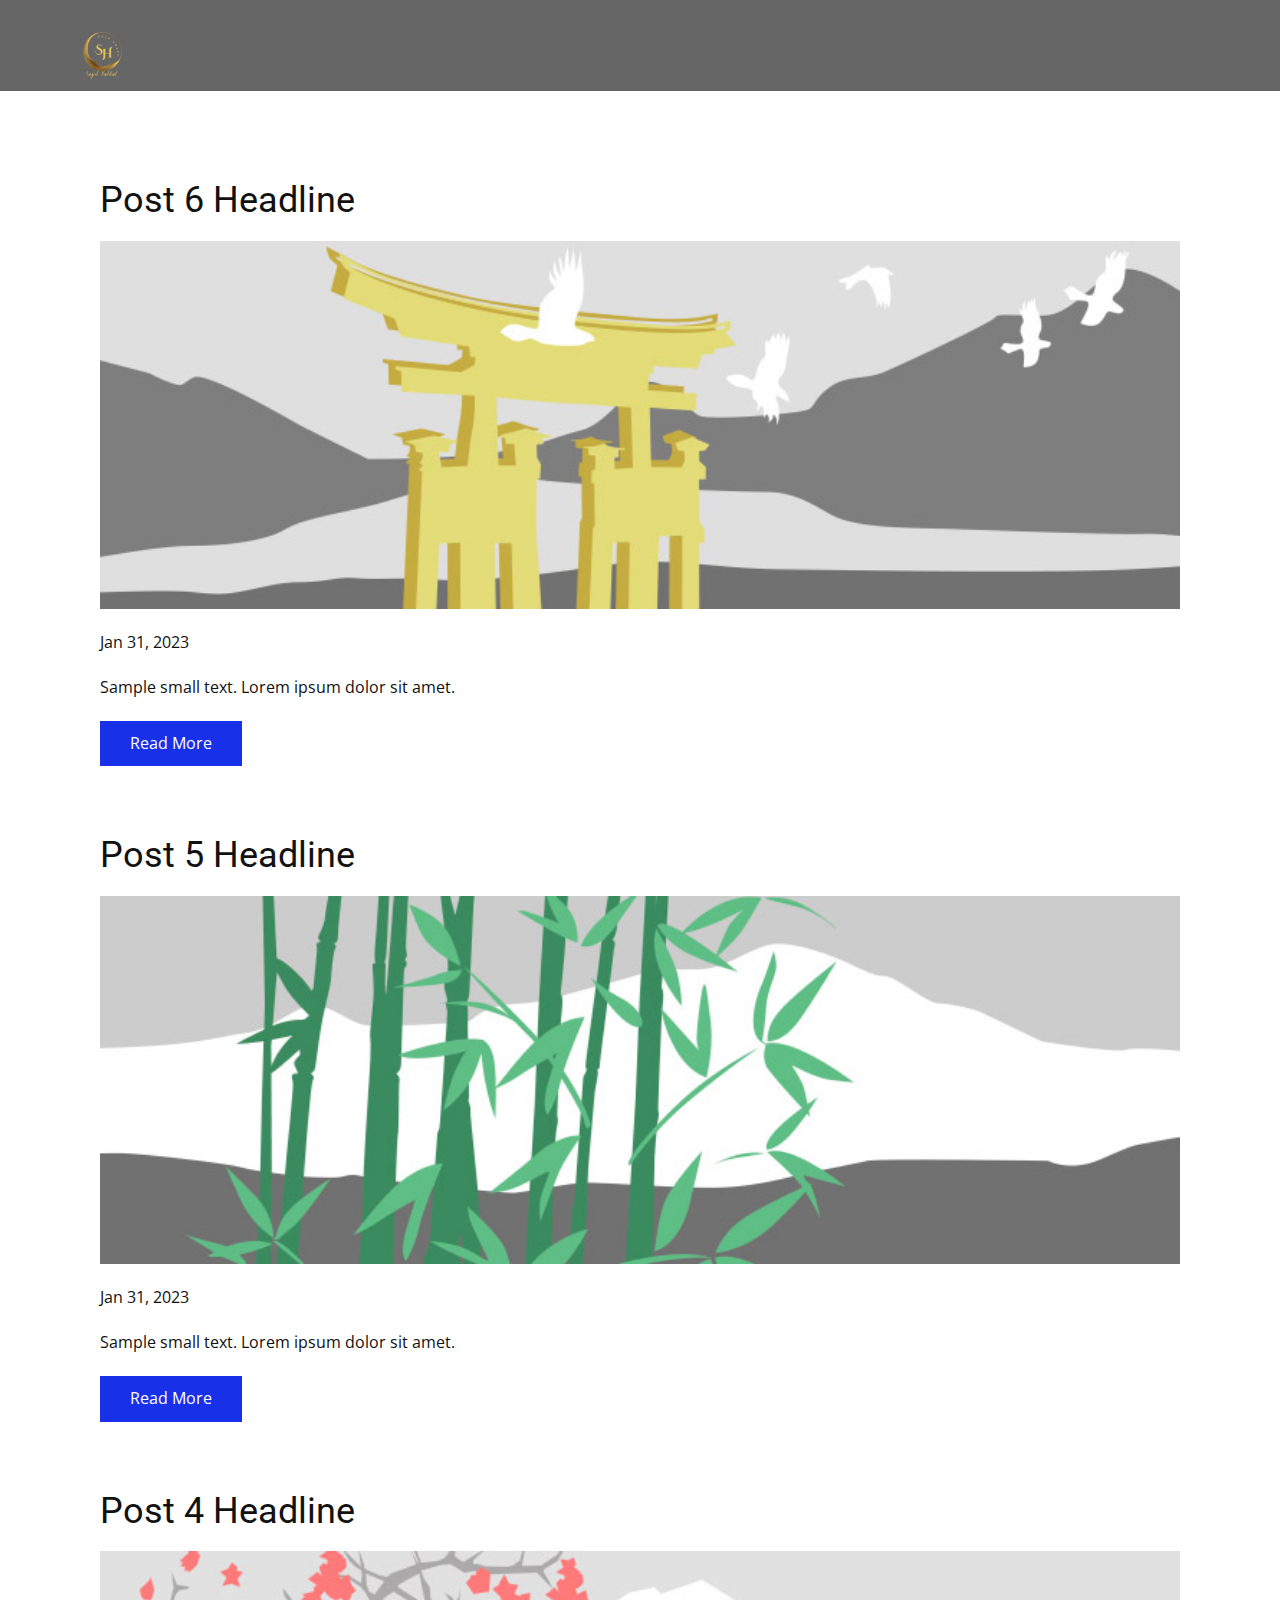
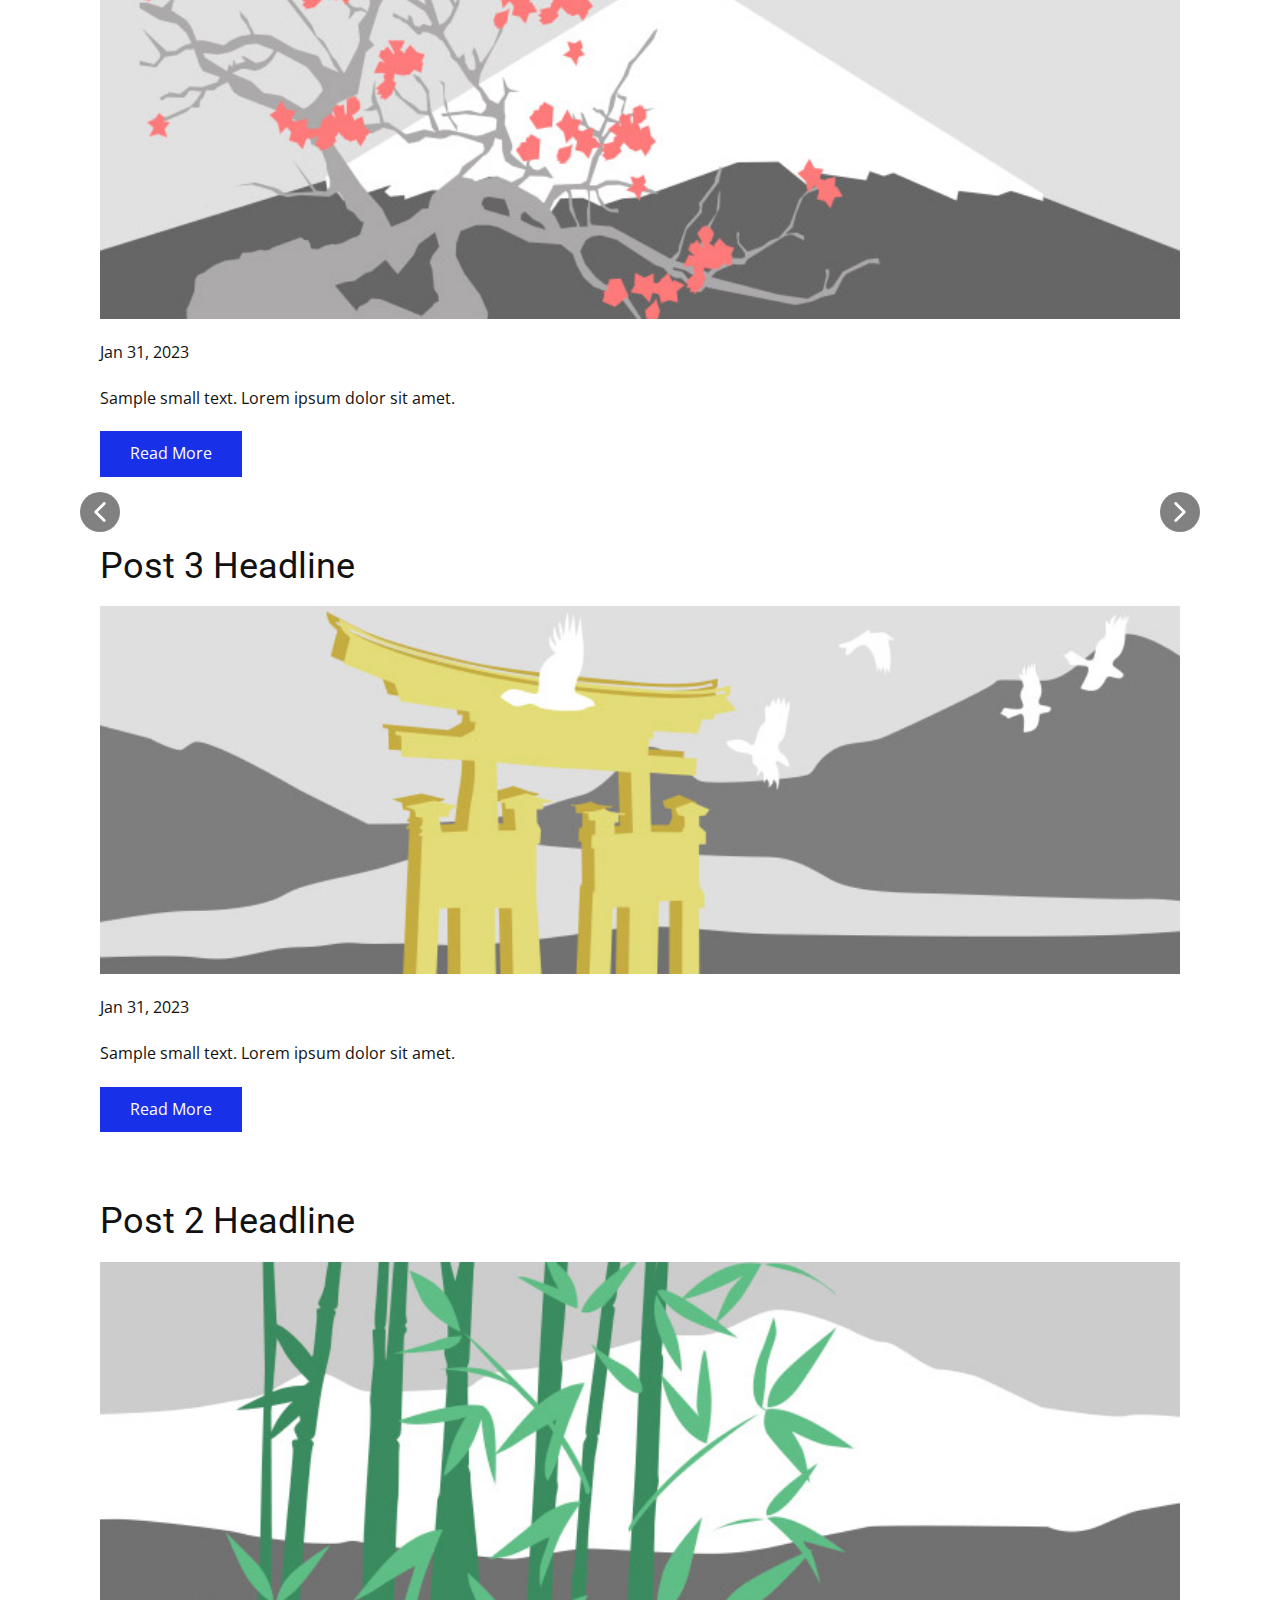
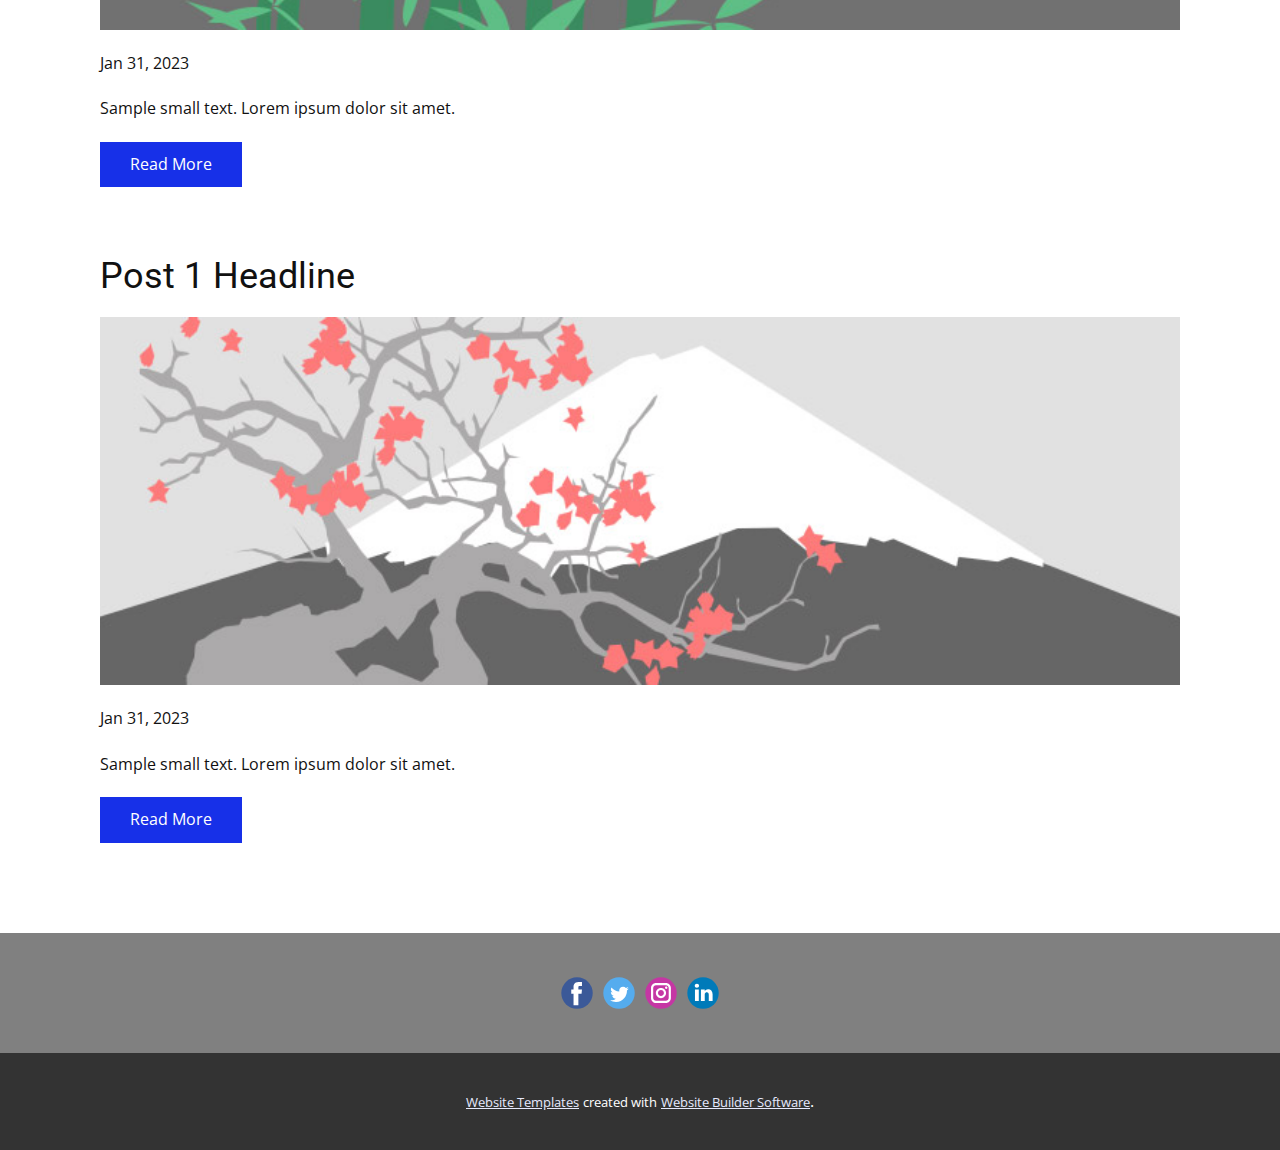
<file: blog/blog.html>
<!DOCTYPE html>
<html style="font-size: 16px;" lang="en"><head>
    <meta name="viewport" content="width=device-width, initial-scale=1.0">
    <meta charset="utf-8">
    <meta name="keywords" content="Post 6 Headline">
    <meta name="description" content="">
    <title>Blog Template</title>
    <link rel="stylesheet" href="../nicepage.css" media="screen">
<link rel="stylesheet" href="../Blog-Template.css" media="screen">
    <script class="u-script" type="text/javascript" src="../jquery-1.9.1.min.js" defer=""></script>
    <script class="u-script" type="text/javascript" src="../nicepage.js" defer=""></script>
    <meta name="generator" content="Nicepage 5.4.1, nicepage.com">
    <link id="u-theme-google-font" rel="stylesheet" href="https://fonts.googleapis.com/css?family=Roboto:100,100i,300,300i,400,400i,500,500i,700,700i,900,900i|Open+Sans:300,300i,400,400i,500,500i,600,600i,700,700i,800,800i">
    
    
    <script type="application/ld+json">{
		"@context": "http://schema.org",
		"@type": "Organization",
		"name": "",
		"logo": "images/logo.png",
		"sameAs": []
}</script>
    <meta name="theme-color" content="#1730e8">
  <meta data-intl-tel-input-cdn-path="intlTelInput/"></head>
  <body class="u-body u-xl-mode" data-lang="en"><header class="u-clearfix u-grey-60 u-header u-header" id="sec-a3f0"><div class="u-clearfix u-sheet u-valign-middle-xs u-sheet-1">
        <a href="https://nicepage.com" class="u-image u-logo u-image-1" data-image-width="100" data-image-height="100">
          <img class="u-logo-image u-logo-image-1" src="../images/logo.png">
        </a>
      </div></header>
    <section class="u-clearfix u-section-1" id="sec-898f">
      <div class="u-clearfix u-sheet u-valign-middle u-sheet-1"><!--blog--><!--blog_options_json--><!--{"type":"Recent","source":"","tags":"","count":""}--><!--/blog_options_json-->
        <div class="u-blog u-expanded-width u-blog-1">
          <div class="u-repeater u-repeater-1"><!--blog_post-->
            <div class="u-blog-post u-container-style u-repeater-item u-repeater-item-1">
              <div class="u-container-layout u-similar-container u-valign-middle u-container-layout-1"><!--blog_post_header-->
                <h2 class="u-blog-control u-text u-text-1">
                  <a class="u-post-header-link" href="../blog/post-5.html">Post 6 Headline</a>
                </h2><!--/blog_post_header--><!--blog_post_image-->
                <a class="u-post-header-link" href="../blog/post-5.html"><img alt="" class="u-blog-control u-expanded-width u-image u-image-default u-image-1" src="../images/8ad73f3c.jpeg"></a><!--/blog_post_image--><!--blog_post_metadata-->
                <div class="u-blog-control u-metadata u-metadata-1"><!--blog_post_metadata_date-->
                  <span class="u-meta-date u-meta-icon">Jan 31, 2023</span><!--/blog_post_metadata_date-->
                </div><!--/blog_post_metadata--><!--blog_post_content-->
                <div class="u-blog-control u-post-content u-text u-text-2 fr-view">Sample small text. Lorem ipsum dolor sit amet.</div><!--/blog_post_content--><!--blog_post_readmore-->
                <a href="../blog/post-5.html" class="u-blog-control u-btn u-button-style u-btn-1"><!--blog_post_readmore_content--><!--options_json--><!--{"content":"","defaultValue":"Read More"}--><!--/options_json-->Read More<!--/blog_post_readmore_content--></a><!--/blog_post_readmore-->
              </div>
            </div><div class="u-blog-post u-container-style u-repeater-item u-repeater-item-1">
              <div class="u-container-layout u-similar-container u-valign-middle u-container-layout-1"><!--blog_post_header-->
                <h2 class="u-blog-control u-text u-text-1">
                  <a class="u-post-header-link" href="../blog/post-4.html">Post 5 Headline</a>
                </h2><!--/blog_post_header--><!--blog_post_image-->
                <a class="u-post-header-link" href="../blog/post-4.html"><img alt="" class="u-blog-control u-expanded-width u-image u-image-default u-image-1" src="../images/68f64b9d.jpeg"></a><!--/blog_post_image--><!--blog_post_metadata-->
                <div class="u-blog-control u-metadata u-metadata-1"><!--blog_post_metadata_date-->
                  <span class="u-meta-date u-meta-icon">Jan 31, 2023</span><!--/blog_post_metadata_date-->
                </div><!--/blog_post_metadata--><!--blog_post_content-->
                <div class="u-blog-control u-post-content u-text u-text-2 fr-view">Sample small text. Lorem ipsum dolor sit amet.</div><!--/blog_post_content--><!--blog_post_readmore-->
                <a href="../blog/post-4.html" class="u-blog-control u-btn u-button-style u-btn-1"><!--blog_post_readmore_content--><!--options_json--><!--{"content":"","defaultValue":"Read More"}--><!--/options_json-->Read More<!--/blog_post_readmore_content--></a><!--/blog_post_readmore-->
              </div>
            </div><div class="u-blog-post u-container-style u-repeater-item u-repeater-item-1">
              <div class="u-container-layout u-similar-container u-valign-middle u-container-layout-1"><!--blog_post_header-->
                <h2 class="u-blog-control u-text u-text-1">
                  <a class="u-post-header-link" href="../blog/post-3.html">Post 4 Headline</a>
                </h2><!--/blog_post_header--><!--blog_post_image-->
                <a class="u-post-header-link" href="../blog/post-3.html"><img alt="" class="u-blog-control u-expanded-width u-image u-image-default u-image-1" src="../images/0fd3416c.jpeg"></a><!--/blog_post_image--><!--blog_post_metadata-->
                <div class="u-blog-control u-metadata u-metadata-1"><!--blog_post_metadata_date-->
                  <span class="u-meta-date u-meta-icon">Jan 31, 2023</span><!--/blog_post_metadata_date-->
                </div><!--/blog_post_metadata--><!--blog_post_content-->
                <div class="u-blog-control u-post-content u-text u-text-2 fr-view">Sample small text. Lorem ipsum dolor sit amet.</div><!--/blog_post_content--><!--blog_post_readmore-->
                <a href="../blog/post-3.html" class="u-blog-control u-btn u-button-style u-btn-1"><!--blog_post_readmore_content--><!--options_json--><!--{"content":"","defaultValue":"Read More"}--><!--/options_json-->Read More<!--/blog_post_readmore_content--></a><!--/blog_post_readmore-->
              </div>
            </div><div class="u-blog-post u-container-style u-repeater-item u-repeater-item-1">
              <div class="u-container-layout u-similar-container u-valign-middle u-container-layout-1"><!--blog_post_header-->
                <h2 class="u-blog-control u-text u-text-1">
                  <a class="u-post-header-link" href="../blog/post-2.html">Post 3 Headline</a>
                </h2><!--/blog_post_header--><!--blog_post_image-->
                <a class="u-post-header-link" href="../blog/post-2.html"><img alt="" class="u-blog-control u-expanded-width u-image u-image-default u-image-1" src="../images/8ad73f3c.jpeg"></a><!--/blog_post_image--><!--blog_post_metadata-->
                <div class="u-blog-control u-metadata u-metadata-1"><!--blog_post_metadata_date-->
                  <span class="u-meta-date u-meta-icon">Jan 31, 2023</span><!--/blog_post_metadata_date-->
                </div><!--/blog_post_metadata--><!--blog_post_content-->
                <div class="u-blog-control u-post-content u-text u-text-2 fr-view">Sample small text. Lorem ipsum dolor sit amet.</div><!--/blog_post_content--><!--blog_post_readmore-->
                <a href="../blog/post-2.html" class="u-blog-control u-btn u-button-style u-btn-1"><!--blog_post_readmore_content--><!--options_json--><!--{"content":"","defaultValue":"Read More"}--><!--/options_json-->Read More<!--/blog_post_readmore_content--></a><!--/blog_post_readmore-->
              </div>
            </div><div class="u-blog-post u-container-style u-repeater-item u-repeater-item-1">
              <div class="u-container-layout u-similar-container u-valign-middle u-container-layout-1"><!--blog_post_header-->
                <h2 class="u-blog-control u-text u-text-1">
                  <a class="u-post-header-link" href="../blog/post-1.html">Post 2 Headline</a>
                </h2><!--/blog_post_header--><!--blog_post_image-->
                <a class="u-post-header-link" href="../blog/post-1.html"><img alt="" class="u-blog-control u-expanded-width u-image u-image-default u-image-1" src="../images/68f64b9d.jpeg"></a><!--/blog_post_image--><!--blog_post_metadata-->
                <div class="u-blog-control u-metadata u-metadata-1"><!--blog_post_metadata_date-->
                  <span class="u-meta-date u-meta-icon">Jan 31, 2023</span><!--/blog_post_metadata_date-->
                </div><!--/blog_post_metadata--><!--blog_post_content-->
                <div class="u-blog-control u-post-content u-text u-text-2 fr-view">Sample small text. Lorem ipsum dolor sit amet.</div><!--/blog_post_content--><!--blog_post_readmore-->
                <a href="../blog/post-1.html" class="u-blog-control u-btn u-button-style u-btn-1"><!--blog_post_readmore_content--><!--options_json--><!--{"content":"","defaultValue":"Read More"}--><!--/options_json-->Read More<!--/blog_post_readmore_content--></a><!--/blog_post_readmore-->
              </div>
            </div><div class="u-blog-post u-container-style u-repeater-item u-repeater-item-1">
              <div class="u-container-layout u-similar-container u-valign-middle u-container-layout-1"><!--blog_post_header-->
                <h2 class="u-blog-control u-text u-text-1">
                  <a class="u-post-header-link" href="../blog/post.html">Post 1 Headline</a>
                </h2><!--/blog_post_header--><!--blog_post_image-->
                <a class="u-post-header-link" href="../blog/post.html"><img alt="" class="u-blog-control u-expanded-width u-image u-image-default u-image-1" src="../images/0fd3416c.jpeg"></a><!--/blog_post_image--><!--blog_post_metadata-->
                <div class="u-blog-control u-metadata u-metadata-1"><!--blog_post_metadata_date-->
                  <span class="u-meta-date u-meta-icon">Jan 31, 2023</span><!--/blog_post_metadata_date-->
                </div><!--/blog_post_metadata--><!--blog_post_content-->
                <div class="u-blog-control u-post-content u-text u-text-2 fr-view">Sample small text. Lorem ipsum dolor sit amet.</div><!--/blog_post_content--><!--blog_post_readmore-->
                <a href="../blog/post.html" class="u-blog-control u-btn u-button-style u-btn-1"><!--blog_post_readmore_content--><!--options_json--><!--{"content":"","defaultValue":"Read More"}--><!--/options_json-->Read More<!--/blog_post_readmore_content--></a><!--/blog_post_readmore-->
              </div>
            </div><!--/blog_post-->
          </div>
          <a class="u-absolute-vcenter u-gallery-nav u-gallery-nav-prev u-grey-70 u-icon-circle u-opacity u-opacity-70 u-spacing-10 u-text-white u-gallery-nav-1" href="#" role="button">
            <span aria-hidden="true">
              <svg viewBox="0 0 451.847 451.847"><path d="M97.141,225.92c0-8.095,3.091-16.192,9.259-22.366L300.689,9.27c12.359-12.359,32.397-12.359,44.751,0
c12.354,12.354,12.354,32.388,0,44.748L173.525,225.92l171.903,171.909c12.354,12.354,12.354,32.391,0,44.744
c-12.354,12.365-32.386,12.365-44.745,0l-194.29-194.281C100.226,242.115,97.141,234.018,97.141,225.92z"></path></svg>
            </span>
            <span class="sr-only">
              <svg viewBox="0 0 451.847 451.847"><path d="M97.141,225.92c0-8.095,3.091-16.192,9.259-22.366L300.689,9.27c12.359-12.359,32.397-12.359,44.751,0
c12.354,12.354,12.354,32.388,0,44.748L173.525,225.92l171.903,171.909c12.354,12.354,12.354,32.391,0,44.744
c-12.354,12.365-32.386,12.365-44.745,0l-194.29-194.281C100.226,242.115,97.141,234.018,97.141,225.92z"></path></svg>
            </span>
          </a>
          <a class="u-absolute-vcenter u-gallery-nav u-gallery-nav-next u-grey-70 u-icon-circle u-opacity u-opacity-70 u-spacing-10 u-text-white u-gallery-nav-2" href="#" role="button">
            <span aria-hidden="true">
              <svg viewBox="0 0 451.846 451.847"><path d="M345.441,248.292L151.154,442.573c-12.359,12.365-32.397,12.365-44.75,0c-12.354-12.354-12.354-32.391,0-44.744
L278.318,225.92L106.409,54.017c-12.354-12.359-12.354-32.394,0-44.748c12.354-12.359,32.391-12.359,44.75,0l194.287,194.284
c6.177,6.18,9.262,14.271,9.262,22.366C354.708,234.018,351.617,242.115,345.441,248.292z"></path></svg>
            </span>
            <span class="sr-only">
              <svg viewBox="0 0 451.846 451.847"><path d="M345.441,248.292L151.154,442.573c-12.359,12.365-32.397,12.365-44.75,0c-12.354-12.354-12.354-32.391,0-44.744
L278.318,225.92L106.409,54.017c-12.354-12.359-12.354-32.394,0-44.748c12.354-12.359,32.391-12.359,44.75,0l194.287,194.284
c6.177,6.18,9.262,14.271,9.262,22.366C354.708,234.018,351.617,242.115,345.441,248.292z"></path></svg>
            </span>
          </a>
        </div><!--/blog-->
      </div>
    </section>
    
    
    <footer class="u-clearfix u-footer u-grey-50" id="sec-dd04"><div class="u-clearfix u-sheet u-sheet-1">
        <div class="u-align-left u-social-icons u-spacing-10 u-social-icons-1">
          <a class="u-social-url" title="facebook" target="_blank" href=""><span class="u-icon u-social-facebook u-social-icon u-icon-1"><svg class="u-svg-link" preserveAspectRatio="xMidYMin slice" viewBox="0 0 112 112" style=""><use xlink:href="#svg-d386"></use></svg><svg class="u-svg-content" viewBox="0 0 112 112" x="0" y="0" id="svg-d386"><circle fill="currentColor" cx="56.1" cy="56.1" r="55"></circle><path fill="#FFFFFF" d="M73.5,31.6h-9.1c-1.4,0-3.6,0.8-3.6,3.9v8.5h12.6L72,58.3H60.8v40.8H43.9V58.3h-8V43.9h8v-9.2
      c0-6.7,3.1-17,17-17h12.5v13.9H73.5z"></path></svg></span>
          </a>
          <a class="u-social-url" title="twitter" target="_blank" href=""><span class="u-icon u-social-icon u-social-twitter u-icon-2"><svg class="u-svg-link" preserveAspectRatio="xMidYMin slice" viewBox="0 0 112 112" style=""><use xlink:href="#svg-2fed"></use></svg><svg class="u-svg-content" viewBox="0 0 112 112" x="0" y="0" id="svg-2fed"><circle fill="currentColor" class="st0" cx="56.1" cy="56.1" r="55"></circle><path fill="#FFFFFF" d="M83.8,47.3c0,0.6,0,1.2,0,1.7c0,17.7-13.5,38.2-38.2,38.2C38,87.2,31,85,25,81.2c1,0.1,2.1,0.2,3.2,0.2
      c6.3,0,12.1-2.1,16.7-5.7c-5.9-0.1-10.8-4-12.5-9.3c0.8,0.2,1.7,0.2,2.5,0.2c1.2,0,2.4-0.2,3.5-0.5c-6.1-1.2-10.8-6.7-10.8-13.1
      c0-0.1,0-0.1,0-0.2c1.8,1,3.9,1.6,6.1,1.7c-3.6-2.4-6-6.5-6-11.2c0-2.5,0.7-4.8,1.8-6.7c6.6,8.1,16.5,13.5,27.6,14
      c-0.2-1-0.3-2-0.3-3.1c0-7.4,6-13.4,13.4-13.4c3.9,0,7.3,1.6,9.8,4.2c3.1-0.6,5.9-1.7,8.5-3.3c-1,3.1-3.1,5.8-5.9,7.4
      c2.7-0.3,5.3-1,7.7-2.1C88.7,43,86.4,45.4,83.8,47.3z"></path></svg></span>
          </a>
          <a class="u-social-url" title="instagram" target="_blank" href=""><span class="u-icon u-social-icon u-social-instagram u-icon-3"><svg class="u-svg-link" preserveAspectRatio="xMidYMin slice" viewBox="0 0 112 112" style=""><use xlink:href="#svg-85f4"></use></svg><svg class="u-svg-content" viewBox="0 0 112 112" x="0" y="0" id="svg-85f4"><circle fill="currentColor" cx="56.1" cy="56.1" r="55"></circle><path fill="#FFFFFF" d="M55.9,38.2c-9.9,0-17.9,8-17.9,17.9C38,66,46,74,55.9,74c9.9,0,17.9-8,17.9-17.9C73.8,46.2,65.8,38.2,55.9,38.2
      z M55.9,66.4c-5.7,0-10.3-4.6-10.3-10.3c-0.1-5.7,4.6-10.3,10.3-10.3c5.7,0,10.3,4.6,10.3,10.3C66.2,61.8,61.6,66.4,55.9,66.4z"></path><path fill="#FFFFFF" d="M74.3,33.5c-2.3,0-4.2,1.9-4.2,4.2s1.9,4.2,4.2,4.2s4.2-1.9,4.2-4.2S76.6,33.5,74.3,33.5z"></path><path fill="#FFFFFF" d="M73.1,21.3H38.6c-9.7,0-17.5,7.9-17.5,17.5v34.5c0,9.7,7.9,17.6,17.5,17.6h34.5c9.7,0,17.5-7.9,17.5-17.5V38.8
      C90.6,29.1,82.7,21.3,73.1,21.3z M83,73.3c0,5.5-4.5,9.9-9.9,9.9H38.6c-5.5,0-9.9-4.5-9.9-9.9V38.8c0-5.5,4.5-9.9,9.9-9.9h34.5
      c5.5,0,9.9,4.5,9.9,9.9V73.3z"></path></svg></span>
          </a>
          <a class="u-social-url" title="linkedin" target="_blank" href=""><span class="u-icon u-social-icon u-social-linkedin u-icon-4"><svg class="u-svg-link" preserveAspectRatio="xMidYMin slice" viewBox="0 0 112 112" style=""><use xlink:href="#svg-253f"></use></svg><svg class="u-svg-content" viewBox="0 0 112 112" x="0" y="0" id="svg-253f"><circle fill="currentColor" cx="56.1" cy="56.1" r="55"></circle><path fill="#FFFFFF" d="M41.3,83.7H27.9V43.4h13.4V83.7z M34.6,37.9L34.6,37.9c-4.6,0-7.5-3.1-7.5-7c0-4,3-7,7.6-7s7.4,3,7.5,7
      C42.2,34.8,39.2,37.9,34.6,37.9z M89.6,83.7H76.2V62.2c0-5.4-1.9-9.1-6.8-9.1c-3.7,0-5.9,2.5-6.9,4.9c-0.4,0.9-0.4,2.1-0.4,3.3v22.5
      H48.7c0,0,0.2-36.5,0-40.3h13.4v5.7c1.8-2.7,5-6.7,12.1-6.7c8.8,0,15.4,5.8,15.4,18.1V83.7z"></path></svg></span>
          </a>
        </div>
      </div></footer>
    <section class="u-backlink u-clearfix u-grey-80">
      <a class="u-link" href="https://nicepage.com/website-templates" target="_blank">
        <span>Website Templates</span>
      </a>
      <p class="u-text">
        <span>created with</span>
      </p>
      <a class="u-link" href="" target="_blank">
        <span>Website Builder Software</span>
      </a>. 
    </section>
  
</body></html>
</file>
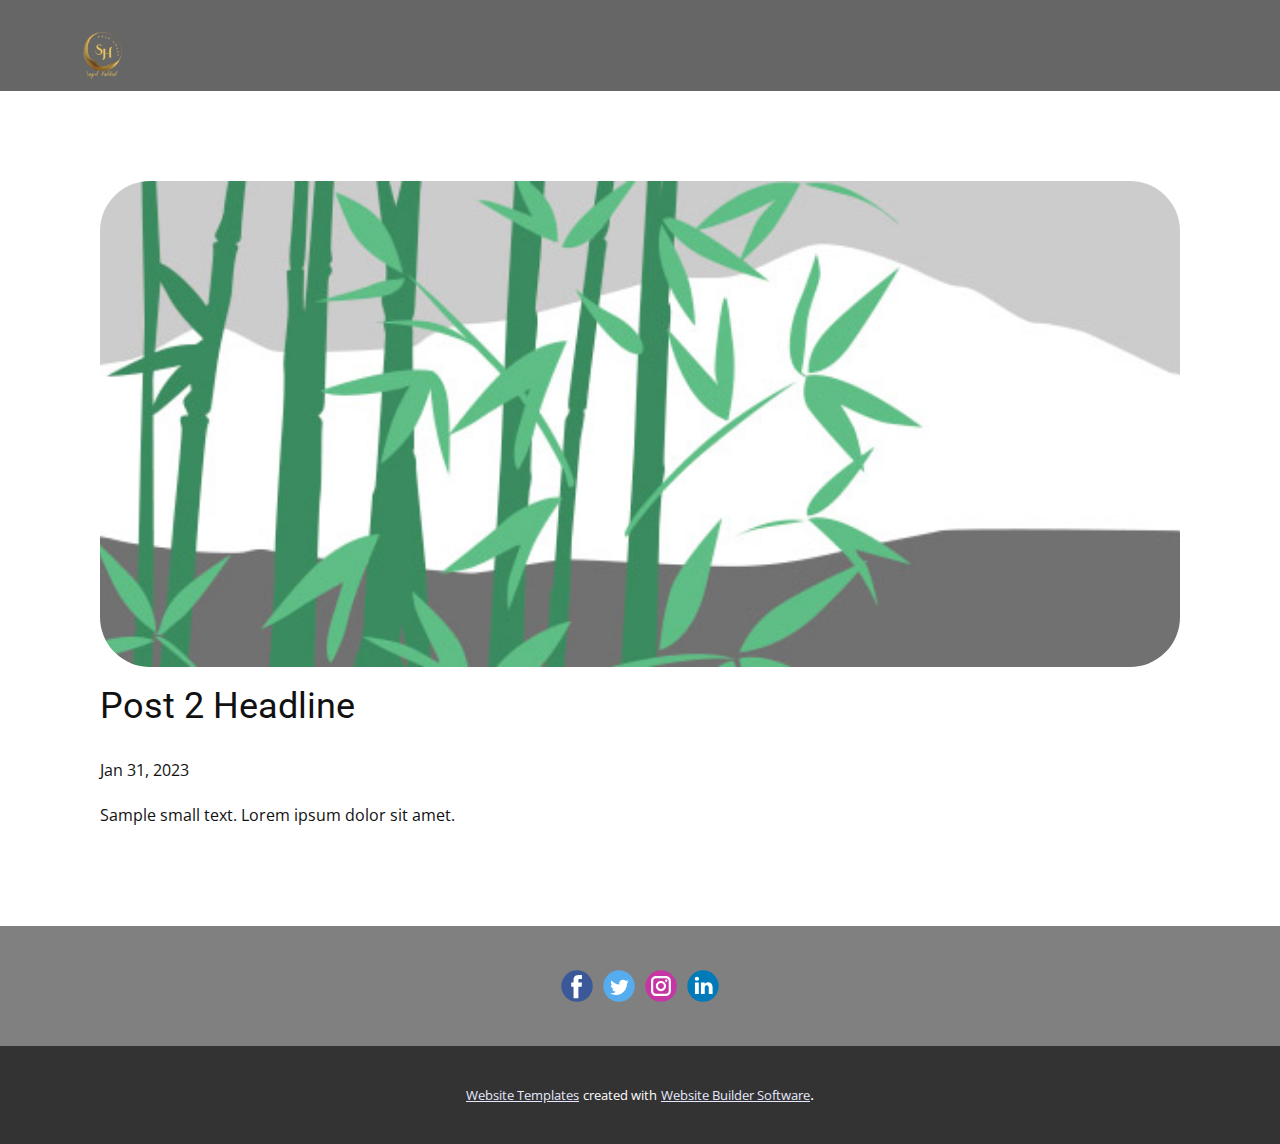
<file: blog/post-1.html>
<!DOCTYPE html>
<html style="font-size: 16px;" lang="en"><head>
    <meta name="viewport" content="width=device-width, initial-scale=1.0">
    <meta charset="utf-8">
    <meta name="keywords" content="Post 1 Headline">
    <meta name="description" content="">
    <title>Post 2 Headline</title>
    <link rel="stylesheet" href="../nicepage.css" media="screen">
<link rel="stylesheet" href="../Post-Template.css" media="screen">
    <script class="u-script" type="text/javascript" src="../jquery-1.9.1.min.js" defer=""></script>
    <script class="u-script" type="text/javascript" src="../nicepage.js" defer=""></script>
    <meta name="generator" content="Nicepage 5.4.1, nicepage.com">
    <link id="u-theme-google-font" rel="stylesheet" href="https://fonts.googleapis.com/css?family=Roboto:100,100i,300,300i,400,400i,500,500i,700,700i,900,900i|Open+Sans:300,300i,400,400i,500,500i,600,600i,700,700i,800,800i">
    
    
    <script type="application/ld+json">{
		"@context": "http://schema.org",
		"@type": "Organization",
		"name": "",
		"logo": "images/logo.png",
		"sameAs": []
}</script>
    <meta name="theme-color" content="#1730e8">
  <meta data-intl-tel-input-cdn-path="intlTelInput/"></head>
  <body class="u-body u-xl-mode" data-lang="en"><header class="u-clearfix u-grey-60 u-header u-header" id="sec-a3f0"><div class="u-clearfix u-sheet u-valign-middle-xs u-sheet-1">
        <a href="https://nicepage.com" class="u-image u-logo u-image-1" data-image-width="100" data-image-height="100">
          <img class="u-logo-image u-logo-image-1" src="../images/logo.png">
        </a>
      </div></header>
    <section class="u-align-center u-clearfix u-image u-section-1" id="sec-b954" data-image-width="677" data-image-height="453">
      <div class="u-clearfix u-sheet u-valign-middle-md u-valign-middle-sm u-valign-middle-xs u-sheet-1"><!--post_details--><!--post_details_options_json--><!--{"source":""}--><!--/post_details_options_json--><!--blog_post-->
        <div class="u-container-align-left u-container-style u-expanded-width u-post-details u-post-details-1">
          <div class="u-container-layout u-valign-bottom u-container-layout-1"><!--blog_post_image-->
            <img alt="" class="u-blog-control u-expanded-width u-image u-image-round u-radius-50 u-image-1" src="../images/68f64b9d.jpeg" data-animation-name="pulse" data-animation-duration="1750" data-animation-direction="" data-animation-delay="0"><!--/blog_post_image--><!--blog_post_header-->
            <h2 class="u-align-left u-blog-control u-text u-text-1">Post 2 Headline</h2><!--/blog_post_header--><!--blog_post_metadata-->
            <div class="u-align-left u-blog-control u-metadata u-metadata-1"><!--blog_post_metadata_date-->
              <span class="u-meta-date u-meta-icon">Jan 31, 2023</span><!--/blog_post_metadata_date--><!--blog_post_metadata_category-->
              <!--/blog_post_metadata_category--><!--blog_post_metadata_comments-->
              <!--/blog_post_metadata_comments-->
            </div><!--/blog_post_metadata--><!--blog_post_content-->
            <div class="u-align-left u-blog-control u-post-content u-text u-text-2 fr-view">
  Sample small text. Lorem ipsum dolor sit amet.
  </div><!--/blog_post_content-->
          </div>
        </div><!--/blog_post--><!--/post_details-->
      </div>
    </section>
    
    
    <footer class="u-clearfix u-footer u-grey-50" id="sec-dd04"><div class="u-clearfix u-sheet u-sheet-1">
        <div class="u-align-left u-social-icons u-spacing-10 u-social-icons-1">
          <a class="u-social-url" title="facebook" target="_blank" href=""><span class="u-icon u-social-facebook u-social-icon u-icon-1"><svg class="u-svg-link" preserveAspectRatio="xMidYMin slice" viewBox="0 0 112 112" style=""><use xlink:href="#svg-d386"></use></svg><svg class="u-svg-content" viewBox="0 0 112 112" x="0" y="0" id="svg-d386"><circle fill="currentColor" cx="56.1" cy="56.1" r="55"></circle><path fill="#FFFFFF" d="M73.5,31.6h-9.1c-1.4,0-3.6,0.8-3.6,3.9v8.5h12.6L72,58.3H60.8v40.8H43.9V58.3h-8V43.9h8v-9.2
      c0-6.7,3.1-17,17-17h12.5v13.9H73.5z"></path></svg></span>
          </a>
          <a class="u-social-url" title="twitter" target="_blank" href=""><span class="u-icon u-social-icon u-social-twitter u-icon-2"><svg class="u-svg-link" preserveAspectRatio="xMidYMin slice" viewBox="0 0 112 112" style=""><use xlink:href="#svg-2fed"></use></svg><svg class="u-svg-content" viewBox="0 0 112 112" x="0" y="0" id="svg-2fed"><circle fill="currentColor" class="st0" cx="56.1" cy="56.1" r="55"></circle><path fill="#FFFFFF" d="M83.8,47.3c0,0.6,0,1.2,0,1.7c0,17.7-13.5,38.2-38.2,38.2C38,87.2,31,85,25,81.2c1,0.1,2.1,0.2,3.2,0.2
      c6.3,0,12.1-2.1,16.7-5.7c-5.9-0.1-10.8-4-12.5-9.3c0.8,0.2,1.7,0.2,2.5,0.2c1.2,0,2.4-0.2,3.5-0.5c-6.1-1.2-10.8-6.7-10.8-13.1
      c0-0.1,0-0.1,0-0.2c1.8,1,3.9,1.6,6.1,1.7c-3.6-2.4-6-6.5-6-11.2c0-2.5,0.7-4.8,1.8-6.7c6.6,8.1,16.5,13.5,27.6,14
      c-0.2-1-0.3-2-0.3-3.1c0-7.4,6-13.4,13.4-13.4c3.9,0,7.3,1.6,9.8,4.2c3.1-0.6,5.9-1.7,8.5-3.3c-1,3.1-3.1,5.8-5.9,7.4
      c2.7-0.3,5.3-1,7.7-2.1C88.7,43,86.4,45.4,83.8,47.3z"></path></svg></span>
          </a>
          <a class="u-social-url" title="instagram" target="_blank" href=""><span class="u-icon u-social-icon u-social-instagram u-icon-3"><svg class="u-svg-link" preserveAspectRatio="xMidYMin slice" viewBox="0 0 112 112" style=""><use xlink:href="#svg-85f4"></use></svg><svg class="u-svg-content" viewBox="0 0 112 112" x="0" y="0" id="svg-85f4"><circle fill="currentColor" cx="56.1" cy="56.1" r="55"></circle><path fill="#FFFFFF" d="M55.9,38.2c-9.9,0-17.9,8-17.9,17.9C38,66,46,74,55.9,74c9.9,0,17.9-8,17.9-17.9C73.8,46.2,65.8,38.2,55.9,38.2
      z M55.9,66.4c-5.7,0-10.3-4.6-10.3-10.3c-0.1-5.7,4.6-10.3,10.3-10.3c5.7,0,10.3,4.6,10.3,10.3C66.2,61.8,61.6,66.4,55.9,66.4z"></path><path fill="#FFFFFF" d="M74.3,33.5c-2.3,0-4.2,1.9-4.2,4.2s1.9,4.2,4.2,4.2s4.2-1.9,4.2-4.2S76.6,33.5,74.3,33.5z"></path><path fill="#FFFFFF" d="M73.1,21.3H38.6c-9.7,0-17.5,7.9-17.5,17.5v34.5c0,9.7,7.9,17.6,17.5,17.6h34.5c9.7,0,17.5-7.9,17.5-17.5V38.8
      C90.6,29.1,82.7,21.3,73.1,21.3z M83,73.3c0,5.5-4.5,9.9-9.9,9.9H38.6c-5.5,0-9.9-4.5-9.9-9.9V38.8c0-5.5,4.5-9.9,9.9-9.9h34.5
      c5.5,0,9.9,4.5,9.9,9.9V73.3z"></path></svg></span>
          </a>
          <a class="u-social-url" title="linkedin" target="_blank" href=""><span class="u-icon u-social-icon u-social-linkedin u-icon-4"><svg class="u-svg-link" preserveAspectRatio="xMidYMin slice" viewBox="0 0 112 112" style=""><use xlink:href="#svg-253f"></use></svg><svg class="u-svg-content" viewBox="0 0 112 112" x="0" y="0" id="svg-253f"><circle fill="currentColor" cx="56.1" cy="56.1" r="55"></circle><path fill="#FFFFFF" d="M41.3,83.7H27.9V43.4h13.4V83.7z M34.6,37.9L34.6,37.9c-4.6,0-7.5-3.1-7.5-7c0-4,3-7,7.6-7s7.4,3,7.5,7
      C42.2,34.8,39.2,37.9,34.6,37.9z M89.6,83.7H76.2V62.2c0-5.4-1.9-9.1-6.8-9.1c-3.7,0-5.9,2.5-6.9,4.9c-0.4,0.9-0.4,2.1-0.4,3.3v22.5
      H48.7c0,0,0.2-36.5,0-40.3h13.4v5.7c1.8-2.7,5-6.7,12.1-6.7c8.8,0,15.4,5.8,15.4,18.1V83.7z"></path></svg></span>
          </a>
        </div>
      </div></footer>
    <section class="u-backlink u-clearfix u-grey-80">
      <a class="u-link" href="https://nicepage.com/website-templates" target="_blank">
        <span>Website Templates</span>
      </a>
      <p class="u-text">
        <span>created with</span>
      </p>
      <a class="u-link" href="" target="_blank">
        <span>Website Builder Software</span>
      </a>. 
    </section>
  
</body></html>
</file>
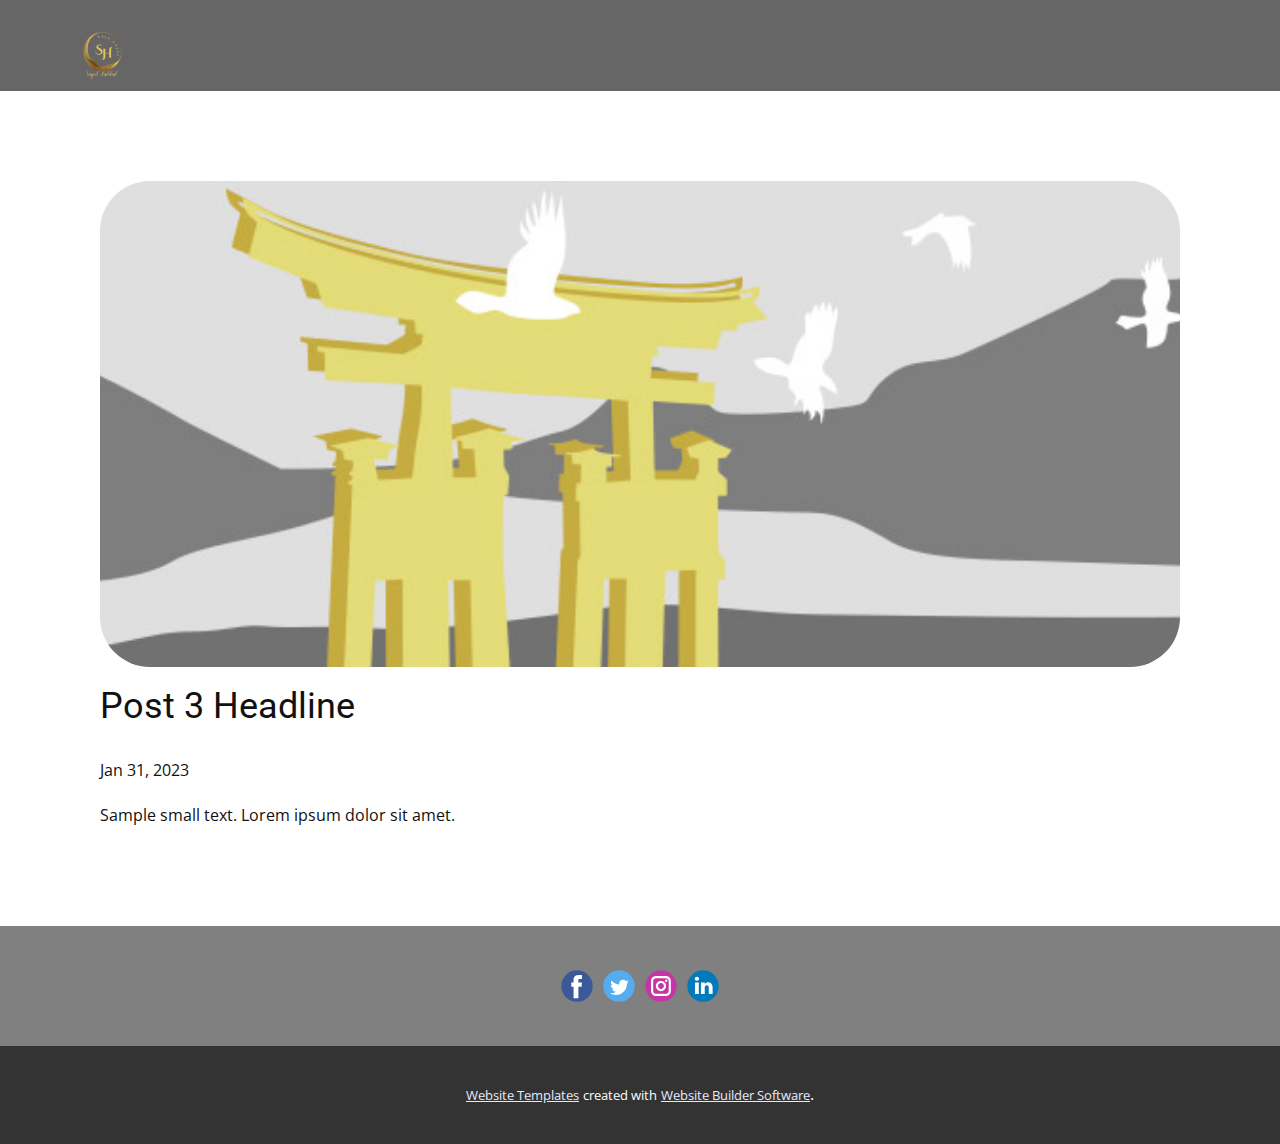
<file: blog/post-2.html>
<!DOCTYPE html>
<html style="font-size: 16px;" lang="en"><head>
    <meta name="viewport" content="width=device-width, initial-scale=1.0">
    <meta charset="utf-8">
    <meta name="keywords" content="Post 1 Headline">
    <meta name="description" content="">
    <title>Post 3 Headline</title>
    <link rel="stylesheet" href="../nicepage.css" media="screen">
<link rel="stylesheet" href="../Post-Template.css" media="screen">
    <script class="u-script" type="text/javascript" src="../jquery-1.9.1.min.js" defer=""></script>
    <script class="u-script" type="text/javascript" src="../nicepage.js" defer=""></script>
    <meta name="generator" content="Nicepage 5.4.1, nicepage.com">
    <link id="u-theme-google-font" rel="stylesheet" href="https://fonts.googleapis.com/css?family=Roboto:100,100i,300,300i,400,400i,500,500i,700,700i,900,900i|Open+Sans:300,300i,400,400i,500,500i,600,600i,700,700i,800,800i">
    
    
    <script type="application/ld+json">{
		"@context": "http://schema.org",
		"@type": "Organization",
		"name": "",
		"logo": "images/logo.png",
		"sameAs": []
}</script>
    <meta name="theme-color" content="#1730e8">
  <meta data-intl-tel-input-cdn-path="intlTelInput/"></head>
  <body class="u-body u-xl-mode" data-lang="en"><header class="u-clearfix u-grey-60 u-header u-header" id="sec-a3f0"><div class="u-clearfix u-sheet u-valign-middle-xs u-sheet-1">
        <a href="https://nicepage.com" class="u-image u-logo u-image-1" data-image-width="100" data-image-height="100">
          <img class="u-logo-image u-logo-image-1" src="../images/logo.png">
        </a>
      </div></header>
    <section class="u-align-center u-clearfix u-image u-section-1" id="sec-b954" data-image-width="677" data-image-height="453">
      <div class="u-clearfix u-sheet u-valign-middle-md u-valign-middle-sm u-valign-middle-xs u-sheet-1"><!--post_details--><!--post_details_options_json--><!--{"source":""}--><!--/post_details_options_json--><!--blog_post-->
        <div class="u-container-align-left u-container-style u-expanded-width u-post-details u-post-details-1">
          <div class="u-container-layout u-valign-bottom u-container-layout-1"><!--blog_post_image-->
            <img alt="" class="u-blog-control u-expanded-width u-image u-image-round u-radius-50 u-image-1" src="../images/8ad73f3c.jpeg" data-animation-name="pulse" data-animation-duration="1750" data-animation-direction="" data-animation-delay="0"><!--/blog_post_image--><!--blog_post_header-->
            <h2 class="u-align-left u-blog-control u-text u-text-1">Post 3 Headline</h2><!--/blog_post_header--><!--blog_post_metadata-->
            <div class="u-align-left u-blog-control u-metadata u-metadata-1"><!--blog_post_metadata_date-->
              <span class="u-meta-date u-meta-icon">Jan 31, 2023</span><!--/blog_post_metadata_date--><!--blog_post_metadata_category-->
              <!--/blog_post_metadata_category--><!--blog_post_metadata_comments-->
              <!--/blog_post_metadata_comments-->
            </div><!--/blog_post_metadata--><!--blog_post_content-->
            <div class="u-align-left u-blog-control u-post-content u-text u-text-2 fr-view">
  Sample small text. Lorem ipsum dolor sit amet.
  </div><!--/blog_post_content-->
          </div>
        </div><!--/blog_post--><!--/post_details-->
      </div>
    </section>
    
    
    <footer class="u-clearfix u-footer u-grey-50" id="sec-dd04"><div class="u-clearfix u-sheet u-sheet-1">
        <div class="u-align-left u-social-icons u-spacing-10 u-social-icons-1">
          <a class="u-social-url" title="facebook" target="_blank" href=""><span class="u-icon u-social-facebook u-social-icon u-icon-1"><svg class="u-svg-link" preserveAspectRatio="xMidYMin slice" viewBox="0 0 112 112" style=""><use xlink:href="#svg-d386"></use></svg><svg class="u-svg-content" viewBox="0 0 112 112" x="0" y="0" id="svg-d386"><circle fill="currentColor" cx="56.1" cy="56.1" r="55"></circle><path fill="#FFFFFF" d="M73.5,31.6h-9.1c-1.4,0-3.6,0.8-3.6,3.9v8.5h12.6L72,58.3H60.8v40.8H43.9V58.3h-8V43.9h8v-9.2
      c0-6.7,3.1-17,17-17h12.5v13.9H73.5z"></path></svg></span>
          </a>
          <a class="u-social-url" title="twitter" target="_blank" href=""><span class="u-icon u-social-icon u-social-twitter u-icon-2"><svg class="u-svg-link" preserveAspectRatio="xMidYMin slice" viewBox="0 0 112 112" style=""><use xlink:href="#svg-2fed"></use></svg><svg class="u-svg-content" viewBox="0 0 112 112" x="0" y="0" id="svg-2fed"><circle fill="currentColor" class="st0" cx="56.1" cy="56.1" r="55"></circle><path fill="#FFFFFF" d="M83.8,47.3c0,0.6,0,1.2,0,1.7c0,17.7-13.5,38.2-38.2,38.2C38,87.2,31,85,25,81.2c1,0.1,2.1,0.2,3.2,0.2
      c6.3,0,12.1-2.1,16.7-5.7c-5.9-0.1-10.8-4-12.5-9.3c0.8,0.2,1.7,0.2,2.5,0.2c1.2,0,2.4-0.2,3.5-0.5c-6.1-1.2-10.8-6.7-10.8-13.1
      c0-0.1,0-0.1,0-0.2c1.8,1,3.9,1.6,6.1,1.7c-3.6-2.4-6-6.5-6-11.2c0-2.5,0.7-4.8,1.8-6.7c6.6,8.1,16.5,13.5,27.6,14
      c-0.2-1-0.3-2-0.3-3.1c0-7.4,6-13.4,13.4-13.4c3.9,0,7.3,1.6,9.8,4.2c3.1-0.6,5.9-1.7,8.5-3.3c-1,3.1-3.1,5.8-5.9,7.4
      c2.7-0.3,5.3-1,7.7-2.1C88.7,43,86.4,45.4,83.8,47.3z"></path></svg></span>
          </a>
          <a class="u-social-url" title="instagram" target="_blank" href=""><span class="u-icon u-social-icon u-social-instagram u-icon-3"><svg class="u-svg-link" preserveAspectRatio="xMidYMin slice" viewBox="0 0 112 112" style=""><use xlink:href="#svg-85f4"></use></svg><svg class="u-svg-content" viewBox="0 0 112 112" x="0" y="0" id="svg-85f4"><circle fill="currentColor" cx="56.1" cy="56.1" r="55"></circle><path fill="#FFFFFF" d="M55.9,38.2c-9.9,0-17.9,8-17.9,17.9C38,66,46,74,55.9,74c9.9,0,17.9-8,17.9-17.9C73.8,46.2,65.8,38.2,55.9,38.2
      z M55.9,66.4c-5.7,0-10.3-4.6-10.3-10.3c-0.1-5.7,4.6-10.3,10.3-10.3c5.7,0,10.3,4.6,10.3,10.3C66.2,61.8,61.6,66.4,55.9,66.4z"></path><path fill="#FFFFFF" d="M74.3,33.5c-2.3,0-4.2,1.9-4.2,4.2s1.9,4.2,4.2,4.2s4.2-1.9,4.2-4.2S76.6,33.5,74.3,33.5z"></path><path fill="#FFFFFF" d="M73.1,21.3H38.6c-9.7,0-17.5,7.9-17.5,17.5v34.5c0,9.7,7.9,17.6,17.5,17.6h34.5c9.7,0,17.5-7.9,17.5-17.5V38.8
      C90.6,29.1,82.7,21.3,73.1,21.3z M83,73.3c0,5.5-4.5,9.9-9.9,9.9H38.6c-5.5,0-9.9-4.5-9.9-9.9V38.8c0-5.5,4.5-9.9,9.9-9.9h34.5
      c5.5,0,9.9,4.5,9.9,9.9V73.3z"></path></svg></span>
          </a>
          <a class="u-social-url" title="linkedin" target="_blank" href=""><span class="u-icon u-social-icon u-social-linkedin u-icon-4"><svg class="u-svg-link" preserveAspectRatio="xMidYMin slice" viewBox="0 0 112 112" style=""><use xlink:href="#svg-253f"></use></svg><svg class="u-svg-content" viewBox="0 0 112 112" x="0" y="0" id="svg-253f"><circle fill="currentColor" cx="56.1" cy="56.1" r="55"></circle><path fill="#FFFFFF" d="M41.3,83.7H27.9V43.4h13.4V83.7z M34.6,37.9L34.6,37.9c-4.6,0-7.5-3.1-7.5-7c0-4,3-7,7.6-7s7.4,3,7.5,7
      C42.2,34.8,39.2,37.9,34.6,37.9z M89.6,83.7H76.2V62.2c0-5.4-1.9-9.1-6.8-9.1c-3.7,0-5.9,2.5-6.9,4.9c-0.4,0.9-0.4,2.1-0.4,3.3v22.5
      H48.7c0,0,0.2-36.5,0-40.3h13.4v5.7c1.8-2.7,5-6.7,12.1-6.7c8.8,0,15.4,5.8,15.4,18.1V83.7z"></path></svg></span>
          </a>
        </div>
      </div></footer>
    <section class="u-backlink u-clearfix u-grey-80">
      <a class="u-link" href="https://nicepage.com/website-templates" target="_blank">
        <span>Website Templates</span>
      </a>
      <p class="u-text">
        <span>created with</span>
      </p>
      <a class="u-link" href="" target="_blank">
        <span>Website Builder Software</span>
      </a>. 
    </section>
  
</body></html>
</file>
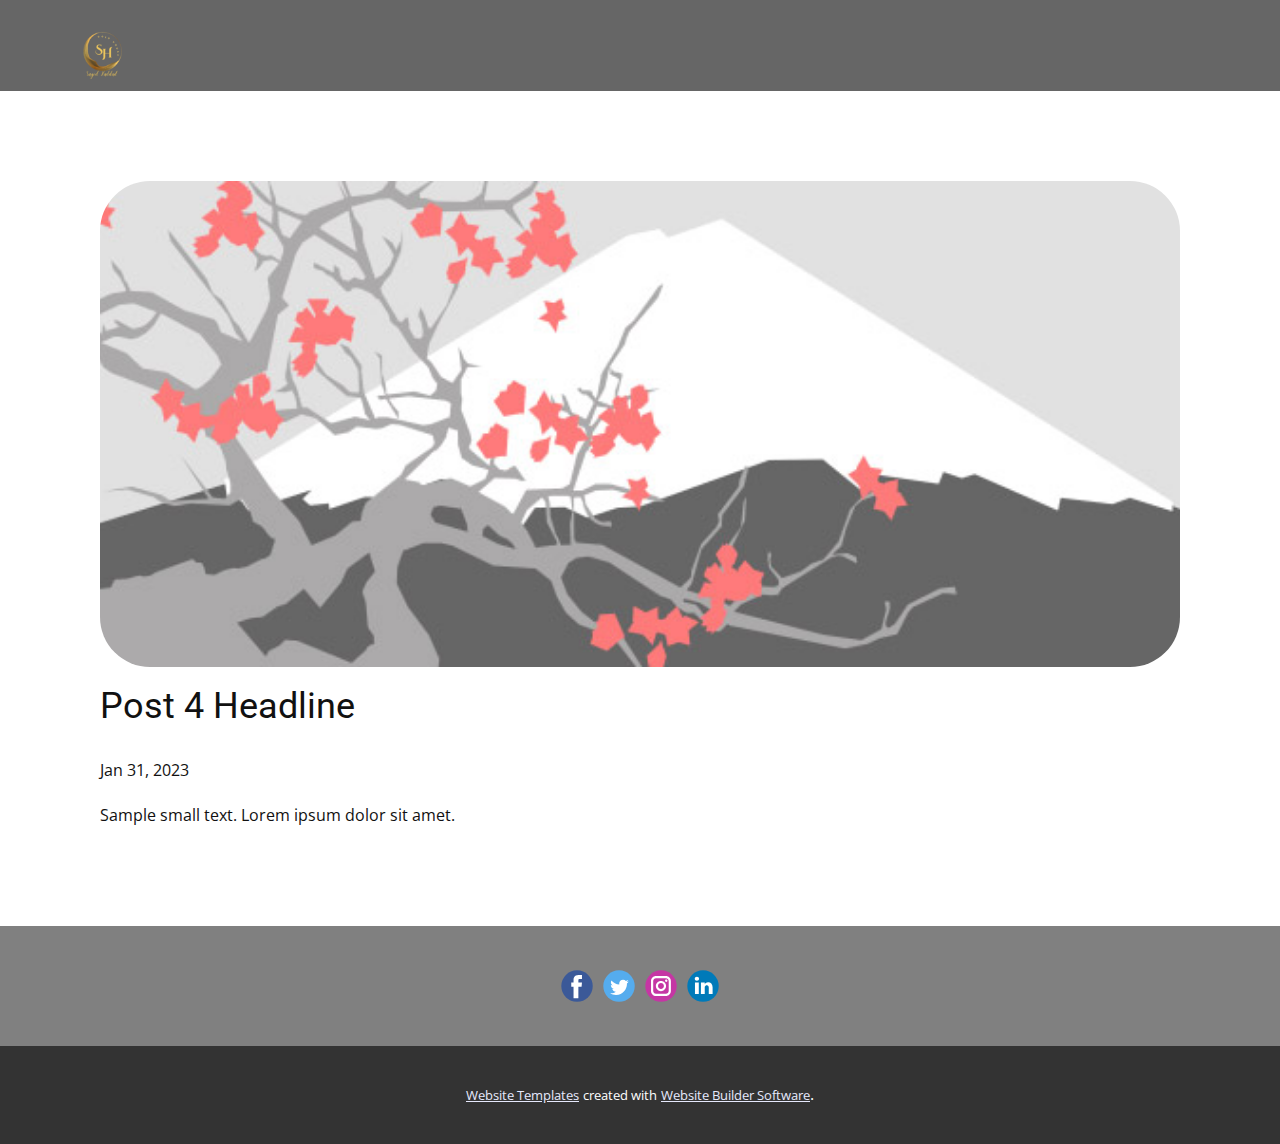
<file: blog/post-3.html>
<!DOCTYPE html>
<html style="font-size: 16px;" lang="en"><head>
    <meta name="viewport" content="width=device-width, initial-scale=1.0">
    <meta charset="utf-8">
    <meta name="keywords" content="Post 1 Headline">
    <meta name="description" content="">
    <title>Post 4 Headline</title>
    <link rel="stylesheet" href="../nicepage.css" media="screen">
<link rel="stylesheet" href="../Post-Template.css" media="screen">
    <script class="u-script" type="text/javascript" src="../jquery-1.9.1.min.js" defer=""></script>
    <script class="u-script" type="text/javascript" src="../nicepage.js" defer=""></script>
    <meta name="generator" content="Nicepage 5.4.1, nicepage.com">
    <link id="u-theme-google-font" rel="stylesheet" href="https://fonts.googleapis.com/css?family=Roboto:100,100i,300,300i,400,400i,500,500i,700,700i,900,900i|Open+Sans:300,300i,400,400i,500,500i,600,600i,700,700i,800,800i">
    
    
    <script type="application/ld+json">{
		"@context": "http://schema.org",
		"@type": "Organization",
		"name": "",
		"logo": "images/logo.png",
		"sameAs": []
}</script>
    <meta name="theme-color" content="#1730e8">
  <meta data-intl-tel-input-cdn-path="intlTelInput/"></head>
  <body class="u-body u-xl-mode" data-lang="en"><header class="u-clearfix u-grey-60 u-header u-header" id="sec-a3f0"><div class="u-clearfix u-sheet u-valign-middle-xs u-sheet-1">
        <a href="https://nicepage.com" class="u-image u-logo u-image-1" data-image-width="100" data-image-height="100">
          <img class="u-logo-image u-logo-image-1" src="../images/logo.png">
        </a>
      </div></header>
    <section class="u-align-center u-clearfix u-image u-section-1" id="sec-b954" data-image-width="677" data-image-height="453">
      <div class="u-clearfix u-sheet u-valign-middle-md u-valign-middle-sm u-valign-middle-xs u-sheet-1"><!--post_details--><!--post_details_options_json--><!--{"source":""}--><!--/post_details_options_json--><!--blog_post-->
        <div class="u-container-align-left u-container-style u-expanded-width u-post-details u-post-details-1">
          <div class="u-container-layout u-valign-bottom u-container-layout-1"><!--blog_post_image-->
            <img alt="" class="u-blog-control u-expanded-width u-image u-image-round u-radius-50 u-image-1" src="../images/0fd3416c.jpeg" data-animation-name="pulse" data-animation-duration="1750" data-animation-direction="" data-animation-delay="0"><!--/blog_post_image--><!--blog_post_header-->
            <h2 class="u-align-left u-blog-control u-text u-text-1">Post 4 Headline</h2><!--/blog_post_header--><!--blog_post_metadata-->
            <div class="u-align-left u-blog-control u-metadata u-metadata-1"><!--blog_post_metadata_date-->
              <span class="u-meta-date u-meta-icon">Jan 31, 2023</span><!--/blog_post_metadata_date--><!--blog_post_metadata_category-->
              <!--/blog_post_metadata_category--><!--blog_post_metadata_comments-->
              <!--/blog_post_metadata_comments-->
            </div><!--/blog_post_metadata--><!--blog_post_content-->
            <div class="u-align-left u-blog-control u-post-content u-text u-text-2 fr-view">
  Sample small text. Lorem ipsum dolor sit amet.
  </div><!--/blog_post_content-->
          </div>
        </div><!--/blog_post--><!--/post_details-->
      </div>
    </section>
    
    
    <footer class="u-clearfix u-footer u-grey-50" id="sec-dd04"><div class="u-clearfix u-sheet u-sheet-1">
        <div class="u-align-left u-social-icons u-spacing-10 u-social-icons-1">
          <a class="u-social-url" title="facebook" target="_blank" href=""><span class="u-icon u-social-facebook u-social-icon u-icon-1"><svg class="u-svg-link" preserveAspectRatio="xMidYMin slice" viewBox="0 0 112 112" style=""><use xlink:href="#svg-d386"></use></svg><svg class="u-svg-content" viewBox="0 0 112 112" x="0" y="0" id="svg-d386"><circle fill="currentColor" cx="56.1" cy="56.1" r="55"></circle><path fill="#FFFFFF" d="M73.5,31.6h-9.1c-1.4,0-3.6,0.8-3.6,3.9v8.5h12.6L72,58.3H60.8v40.8H43.9V58.3h-8V43.9h8v-9.2
      c0-6.7,3.1-17,17-17h12.5v13.9H73.5z"></path></svg></span>
          </a>
          <a class="u-social-url" title="twitter" target="_blank" href=""><span class="u-icon u-social-icon u-social-twitter u-icon-2"><svg class="u-svg-link" preserveAspectRatio="xMidYMin slice" viewBox="0 0 112 112" style=""><use xlink:href="#svg-2fed"></use></svg><svg class="u-svg-content" viewBox="0 0 112 112" x="0" y="0" id="svg-2fed"><circle fill="currentColor" class="st0" cx="56.1" cy="56.1" r="55"></circle><path fill="#FFFFFF" d="M83.8,47.3c0,0.6,0,1.2,0,1.7c0,17.7-13.5,38.2-38.2,38.2C38,87.2,31,85,25,81.2c1,0.1,2.1,0.2,3.2,0.2
      c6.3,0,12.1-2.1,16.7-5.7c-5.9-0.1-10.8-4-12.5-9.3c0.8,0.2,1.7,0.2,2.5,0.2c1.2,0,2.4-0.2,3.5-0.5c-6.1-1.2-10.8-6.7-10.8-13.1
      c0-0.1,0-0.1,0-0.2c1.8,1,3.9,1.6,6.1,1.7c-3.6-2.4-6-6.5-6-11.2c0-2.5,0.7-4.8,1.8-6.7c6.6,8.1,16.5,13.5,27.6,14
      c-0.2-1-0.3-2-0.3-3.1c0-7.4,6-13.4,13.4-13.4c3.9,0,7.3,1.6,9.8,4.2c3.1-0.6,5.9-1.7,8.5-3.3c-1,3.1-3.1,5.8-5.9,7.4
      c2.7-0.3,5.3-1,7.7-2.1C88.7,43,86.4,45.4,83.8,47.3z"></path></svg></span>
          </a>
          <a class="u-social-url" title="instagram" target="_blank" href=""><span class="u-icon u-social-icon u-social-instagram u-icon-3"><svg class="u-svg-link" preserveAspectRatio="xMidYMin slice" viewBox="0 0 112 112" style=""><use xlink:href="#svg-85f4"></use></svg><svg class="u-svg-content" viewBox="0 0 112 112" x="0" y="0" id="svg-85f4"><circle fill="currentColor" cx="56.1" cy="56.1" r="55"></circle><path fill="#FFFFFF" d="M55.9,38.2c-9.9,0-17.9,8-17.9,17.9C38,66,46,74,55.9,74c9.9,0,17.9-8,17.9-17.9C73.8,46.2,65.8,38.2,55.9,38.2
      z M55.9,66.4c-5.7,0-10.3-4.6-10.3-10.3c-0.1-5.7,4.6-10.3,10.3-10.3c5.7,0,10.3,4.6,10.3,10.3C66.2,61.8,61.6,66.4,55.9,66.4z"></path><path fill="#FFFFFF" d="M74.3,33.5c-2.3,0-4.2,1.9-4.2,4.2s1.9,4.2,4.2,4.2s4.2-1.9,4.2-4.2S76.6,33.5,74.3,33.5z"></path><path fill="#FFFFFF" d="M73.1,21.3H38.6c-9.7,0-17.5,7.9-17.5,17.5v34.5c0,9.7,7.9,17.6,17.5,17.6h34.5c9.7,0,17.5-7.9,17.5-17.5V38.8
      C90.6,29.1,82.7,21.3,73.1,21.3z M83,73.3c0,5.5-4.5,9.9-9.9,9.9H38.6c-5.5,0-9.9-4.5-9.9-9.9V38.8c0-5.5,4.5-9.9,9.9-9.9h34.5
      c5.5,0,9.9,4.5,9.9,9.9V73.3z"></path></svg></span>
          </a>
          <a class="u-social-url" title="linkedin" target="_blank" href=""><span class="u-icon u-social-icon u-social-linkedin u-icon-4"><svg class="u-svg-link" preserveAspectRatio="xMidYMin slice" viewBox="0 0 112 112" style=""><use xlink:href="#svg-253f"></use></svg><svg class="u-svg-content" viewBox="0 0 112 112" x="0" y="0" id="svg-253f"><circle fill="currentColor" cx="56.1" cy="56.1" r="55"></circle><path fill="#FFFFFF" d="M41.3,83.7H27.9V43.4h13.4V83.7z M34.6,37.9L34.6,37.9c-4.6,0-7.5-3.1-7.5-7c0-4,3-7,7.6-7s7.4,3,7.5,7
      C42.2,34.8,39.2,37.9,34.6,37.9z M89.6,83.7H76.2V62.2c0-5.4-1.9-9.1-6.8-9.1c-3.7,0-5.9,2.5-6.9,4.9c-0.4,0.9-0.4,2.1-0.4,3.3v22.5
      H48.7c0,0,0.2-36.5,0-40.3h13.4v5.7c1.8-2.7,5-6.7,12.1-6.7c8.8,0,15.4,5.8,15.4,18.1V83.7z"></path></svg></span>
          </a>
        </div>
      </div></footer>
    <section class="u-backlink u-clearfix u-grey-80">
      <a class="u-link" href="https://nicepage.com/website-templates" target="_blank">
        <span>Website Templates</span>
      </a>
      <p class="u-text">
        <span>created with</span>
      </p>
      <a class="u-link" href="" target="_blank">
        <span>Website Builder Software</span>
      </a>. 
    </section>
  
</body></html>
</file>
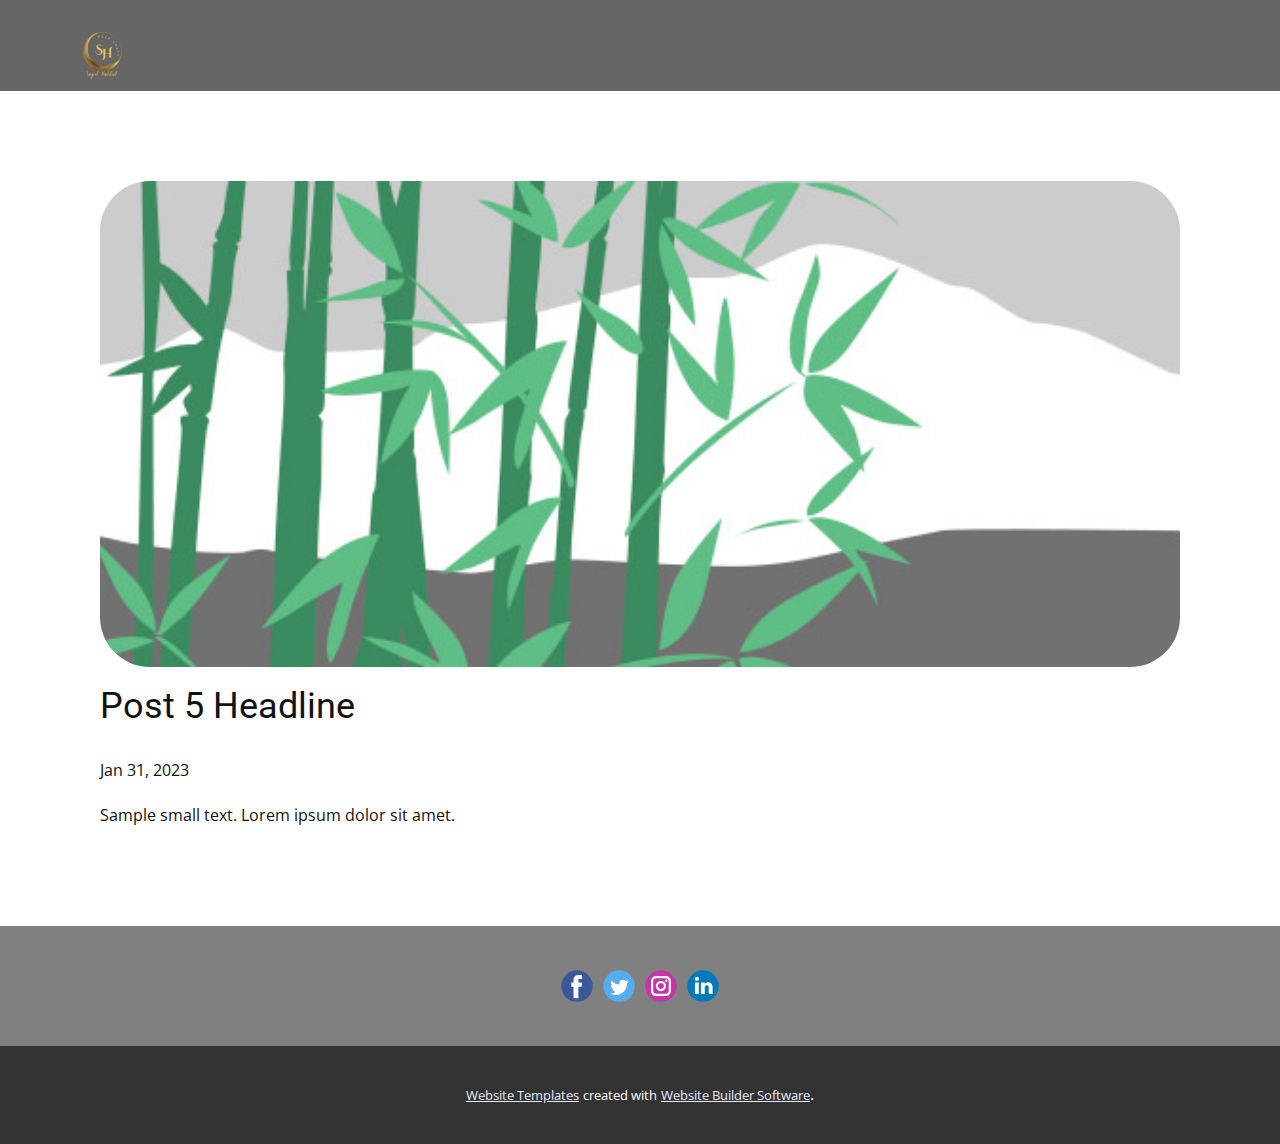
<file: blog/post-4.html>
<!DOCTYPE html>
<html style="font-size: 16px;" lang="en"><head>
    <meta name="viewport" content="width=device-width, initial-scale=1.0">
    <meta charset="utf-8">
    <meta name="keywords" content="Post 1 Headline">
    <meta name="description" content="">
    <title>Post 5 Headline</title>
    <link rel="stylesheet" href="../nicepage.css" media="screen">
<link rel="stylesheet" href="../Post-Template.css" media="screen">
    <script class="u-script" type="text/javascript" src="../jquery-1.9.1.min.js" defer=""></script>
    <script class="u-script" type="text/javascript" src="../nicepage.js" defer=""></script>
    <meta name="generator" content="Nicepage 5.4.1, nicepage.com">
    <link id="u-theme-google-font" rel="stylesheet" href="https://fonts.googleapis.com/css?family=Roboto:100,100i,300,300i,400,400i,500,500i,700,700i,900,900i|Open+Sans:300,300i,400,400i,500,500i,600,600i,700,700i,800,800i">
    
    
    <script type="application/ld+json">{
		"@context": "http://schema.org",
		"@type": "Organization",
		"name": "",
		"logo": "images/logo.png",
		"sameAs": []
}</script>
    <meta name="theme-color" content="#1730e8">
  <meta data-intl-tel-input-cdn-path="intlTelInput/"></head>
  <body class="u-body u-xl-mode" data-lang="en"><header class="u-clearfix u-grey-60 u-header u-header" id="sec-a3f0"><div class="u-clearfix u-sheet u-valign-middle-xs u-sheet-1">
        <a href="https://nicepage.com" class="u-image u-logo u-image-1" data-image-width="100" data-image-height="100">
          <img class="u-logo-image u-logo-image-1" src="../images/logo.png">
        </a>
      </div></header>
    <section class="u-align-center u-clearfix u-image u-section-1" id="sec-b954" data-image-width="677" data-image-height="453">
      <div class="u-clearfix u-sheet u-valign-middle-md u-valign-middle-sm u-valign-middle-xs u-sheet-1"><!--post_details--><!--post_details_options_json--><!--{"source":""}--><!--/post_details_options_json--><!--blog_post-->
        <div class="u-container-align-left u-container-style u-expanded-width u-post-details u-post-details-1">
          <div class="u-container-layout u-valign-bottom u-container-layout-1"><!--blog_post_image-->
            <img alt="" class="u-blog-control u-expanded-width u-image u-image-round u-radius-50 u-image-1" src="../images/68f64b9d.jpeg" data-animation-name="pulse" data-animation-duration="1750" data-animation-direction="" data-animation-delay="0"><!--/blog_post_image--><!--blog_post_header-->
            <h2 class="u-align-left u-blog-control u-text u-text-1">Post 5 Headline</h2><!--/blog_post_header--><!--blog_post_metadata-->
            <div class="u-align-left u-blog-control u-metadata u-metadata-1"><!--blog_post_metadata_date-->
              <span class="u-meta-date u-meta-icon">Jan 31, 2023</span><!--/blog_post_metadata_date--><!--blog_post_metadata_category-->
              <!--/blog_post_metadata_category--><!--blog_post_metadata_comments-->
              <!--/blog_post_metadata_comments-->
            </div><!--/blog_post_metadata--><!--blog_post_content-->
            <div class="u-align-left u-blog-control u-post-content u-text u-text-2 fr-view">
  Sample small text. Lorem ipsum dolor sit amet.
  </div><!--/blog_post_content-->
          </div>
        </div><!--/blog_post--><!--/post_details-->
      </div>
    </section>
    
    
    <footer class="u-clearfix u-footer u-grey-50" id="sec-dd04"><div class="u-clearfix u-sheet u-sheet-1">
        <div class="u-align-left u-social-icons u-spacing-10 u-social-icons-1">
          <a class="u-social-url" title="facebook" target="_blank" href=""><span class="u-icon u-social-facebook u-social-icon u-icon-1"><svg class="u-svg-link" preserveAspectRatio="xMidYMin slice" viewBox="0 0 112 112" style=""><use xlink:href="#svg-d386"></use></svg><svg class="u-svg-content" viewBox="0 0 112 112" x="0" y="0" id="svg-d386"><circle fill="currentColor" cx="56.1" cy="56.1" r="55"></circle><path fill="#FFFFFF" d="M73.5,31.6h-9.1c-1.4,0-3.6,0.8-3.6,3.9v8.5h12.6L72,58.3H60.8v40.8H43.9V58.3h-8V43.9h8v-9.2
      c0-6.7,3.1-17,17-17h12.5v13.9H73.5z"></path></svg></span>
          </a>
          <a class="u-social-url" title="twitter" target="_blank" href=""><span class="u-icon u-social-icon u-social-twitter u-icon-2"><svg class="u-svg-link" preserveAspectRatio="xMidYMin slice" viewBox="0 0 112 112" style=""><use xlink:href="#svg-2fed"></use></svg><svg class="u-svg-content" viewBox="0 0 112 112" x="0" y="0" id="svg-2fed"><circle fill="currentColor" class="st0" cx="56.1" cy="56.1" r="55"></circle><path fill="#FFFFFF" d="M83.8,47.3c0,0.6,0,1.2,0,1.7c0,17.7-13.5,38.2-38.2,38.2C38,87.2,31,85,25,81.2c1,0.1,2.1,0.2,3.2,0.2
      c6.3,0,12.1-2.1,16.7-5.7c-5.9-0.1-10.8-4-12.5-9.3c0.8,0.2,1.7,0.2,2.5,0.2c1.2,0,2.4-0.2,3.5-0.5c-6.1-1.2-10.8-6.7-10.8-13.1
      c0-0.1,0-0.1,0-0.2c1.8,1,3.9,1.6,6.1,1.7c-3.6-2.4-6-6.5-6-11.2c0-2.5,0.7-4.8,1.8-6.7c6.6,8.1,16.5,13.5,27.6,14
      c-0.2-1-0.3-2-0.3-3.1c0-7.4,6-13.4,13.4-13.4c3.9,0,7.3,1.6,9.8,4.2c3.1-0.6,5.9-1.7,8.5-3.3c-1,3.1-3.1,5.8-5.9,7.4
      c2.7-0.3,5.3-1,7.7-2.1C88.7,43,86.4,45.4,83.8,47.3z"></path></svg></span>
          </a>
          <a class="u-social-url" title="instagram" target="_blank" href=""><span class="u-icon u-social-icon u-social-instagram u-icon-3"><svg class="u-svg-link" preserveAspectRatio="xMidYMin slice" viewBox="0 0 112 112" style=""><use xlink:href="#svg-85f4"></use></svg><svg class="u-svg-content" viewBox="0 0 112 112" x="0" y="0" id="svg-85f4"><circle fill="currentColor" cx="56.1" cy="56.1" r="55"></circle><path fill="#FFFFFF" d="M55.9,38.2c-9.9,0-17.9,8-17.9,17.9C38,66,46,74,55.9,74c9.9,0,17.9-8,17.9-17.9C73.8,46.2,65.8,38.2,55.9,38.2
      z M55.9,66.4c-5.7,0-10.3-4.6-10.3-10.3c-0.1-5.7,4.6-10.3,10.3-10.3c5.7,0,10.3,4.6,10.3,10.3C66.2,61.8,61.6,66.4,55.9,66.4z"></path><path fill="#FFFFFF" d="M74.3,33.5c-2.3,0-4.2,1.9-4.2,4.2s1.9,4.2,4.2,4.2s4.2-1.9,4.2-4.2S76.6,33.5,74.3,33.5z"></path><path fill="#FFFFFF" d="M73.1,21.3H38.6c-9.7,0-17.5,7.9-17.5,17.5v34.5c0,9.7,7.9,17.6,17.5,17.6h34.5c9.7,0,17.5-7.9,17.5-17.5V38.8
      C90.6,29.1,82.7,21.3,73.1,21.3z M83,73.3c0,5.5-4.5,9.9-9.9,9.9H38.6c-5.5,0-9.9-4.5-9.9-9.9V38.8c0-5.5,4.5-9.9,9.9-9.9h34.5
      c5.5,0,9.9,4.5,9.9,9.9V73.3z"></path></svg></span>
          </a>
          <a class="u-social-url" title="linkedin" target="_blank" href=""><span class="u-icon u-social-icon u-social-linkedin u-icon-4"><svg class="u-svg-link" preserveAspectRatio="xMidYMin slice" viewBox="0 0 112 112" style=""><use xlink:href="#svg-253f"></use></svg><svg class="u-svg-content" viewBox="0 0 112 112" x="0" y="0" id="svg-253f"><circle fill="currentColor" cx="56.1" cy="56.1" r="55"></circle><path fill="#FFFFFF" d="M41.3,83.7H27.9V43.4h13.4V83.7z M34.6,37.9L34.6,37.9c-4.6,0-7.5-3.1-7.5-7c0-4,3-7,7.6-7s7.4,3,7.5,7
      C42.2,34.8,39.2,37.9,34.6,37.9z M89.6,83.7H76.2V62.2c0-5.4-1.9-9.1-6.8-9.1c-3.7,0-5.9,2.5-6.9,4.9c-0.4,0.9-0.4,2.1-0.4,3.3v22.5
      H48.7c0,0,0.2-36.5,0-40.3h13.4v5.7c1.8-2.7,5-6.7,12.1-6.7c8.8,0,15.4,5.8,15.4,18.1V83.7z"></path></svg></span>
          </a>
        </div>
      </div></footer>
    <section class="u-backlink u-clearfix u-grey-80">
      <a class="u-link" href="https://nicepage.com/website-templates" target="_blank">
        <span>Website Templates</span>
      </a>
      <p class="u-text">
        <span>created with</span>
      </p>
      <a class="u-link" href="" target="_blank">
        <span>Website Builder Software</span>
      </a>. 
    </section>
  
</body></html>
</file>
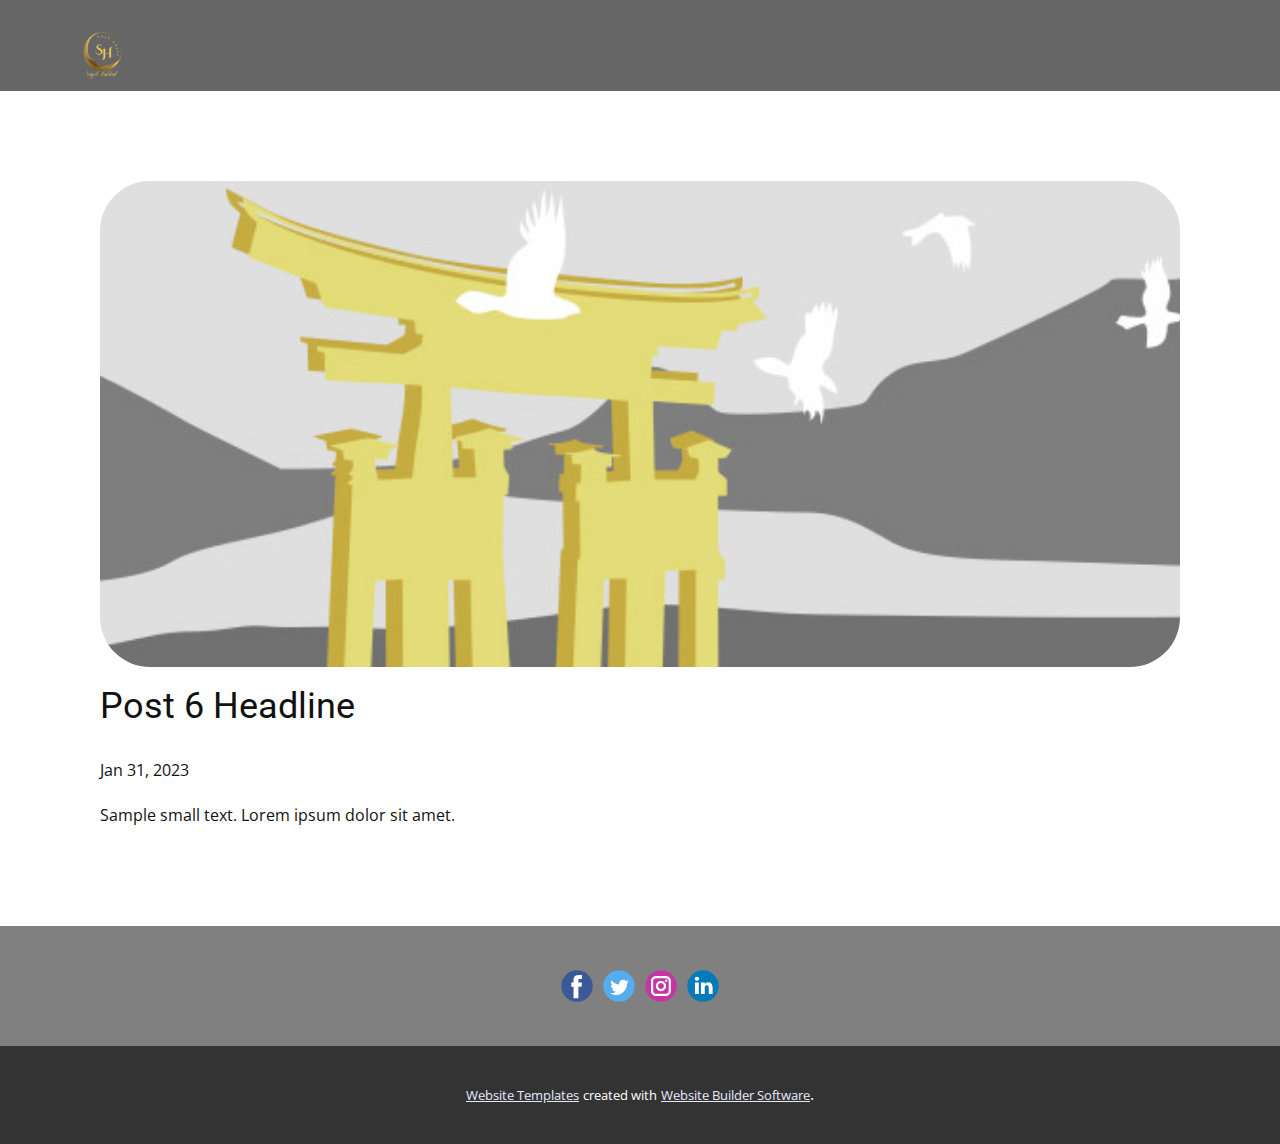
<file: blog/post-5.html>
<!DOCTYPE html>
<html style="font-size: 16px;" lang="en"><head>
    <meta name="viewport" content="width=device-width, initial-scale=1.0">
    <meta charset="utf-8">
    <meta name="keywords" content="Post 1 Headline">
    <meta name="description" content="">
    <title>Post 6 Headline</title>
    <link rel="stylesheet" href="../nicepage.css" media="screen">
<link rel="stylesheet" href="../Post-Template.css" media="screen">
    <script class="u-script" type="text/javascript" src="../jquery-1.9.1.min.js" defer=""></script>
    <script class="u-script" type="text/javascript" src="../nicepage.js" defer=""></script>
    <meta name="generator" content="Nicepage 5.4.1, nicepage.com">
    <link id="u-theme-google-font" rel="stylesheet" href="https://fonts.googleapis.com/css?family=Roboto:100,100i,300,300i,400,400i,500,500i,700,700i,900,900i|Open+Sans:300,300i,400,400i,500,500i,600,600i,700,700i,800,800i">
    
    
    <script type="application/ld+json">{
		"@context": "http://schema.org",
		"@type": "Organization",
		"name": "",
		"logo": "images/logo.png",
		"sameAs": []
}</script>
    <meta name="theme-color" content="#1730e8">
  <meta data-intl-tel-input-cdn-path="intlTelInput/"></head>
  <body class="u-body u-xl-mode" data-lang="en"><header class="u-clearfix u-grey-60 u-header u-header" id="sec-a3f0"><div class="u-clearfix u-sheet u-valign-middle-xs u-sheet-1">
        <a href="https://nicepage.com" class="u-image u-logo u-image-1" data-image-width="100" data-image-height="100">
          <img class="u-logo-image u-logo-image-1" src="../images/logo.png">
        </a>
      </div></header>
    <section class="u-align-center u-clearfix u-image u-section-1" id="sec-b954" data-image-width="677" data-image-height="453">
      <div class="u-clearfix u-sheet u-valign-middle-md u-valign-middle-sm u-valign-middle-xs u-sheet-1"><!--post_details--><!--post_details_options_json--><!--{"source":""}--><!--/post_details_options_json--><!--blog_post-->
        <div class="u-container-align-left u-container-style u-expanded-width u-post-details u-post-details-1">
          <div class="u-container-layout u-valign-bottom u-container-layout-1"><!--blog_post_image-->
            <img alt="" class="u-blog-control u-expanded-width u-image u-image-round u-radius-50 u-image-1" src="../images/8ad73f3c.jpeg" data-animation-name="pulse" data-animation-duration="1750" data-animation-direction="" data-animation-delay="0"><!--/blog_post_image--><!--blog_post_header-->
            <h2 class="u-align-left u-blog-control u-text u-text-1">Post 6 Headline</h2><!--/blog_post_header--><!--blog_post_metadata-->
            <div class="u-align-left u-blog-control u-metadata u-metadata-1"><!--blog_post_metadata_date-->
              <span class="u-meta-date u-meta-icon">Jan 31, 2023</span><!--/blog_post_metadata_date--><!--blog_post_metadata_category-->
              <!--/blog_post_metadata_category--><!--blog_post_metadata_comments-->
              <!--/blog_post_metadata_comments-->
            </div><!--/blog_post_metadata--><!--blog_post_content-->
            <div class="u-align-left u-blog-control u-post-content u-text u-text-2 fr-view">
  Sample small text. Lorem ipsum dolor sit amet.
  </div><!--/blog_post_content-->
          </div>
        </div><!--/blog_post--><!--/post_details-->
      </div>
    </section>
    
    
    <footer class="u-clearfix u-footer u-grey-50" id="sec-dd04"><div class="u-clearfix u-sheet u-sheet-1">
        <div class="u-align-left u-social-icons u-spacing-10 u-social-icons-1">
          <a class="u-social-url" title="facebook" target="_blank" href=""><span class="u-icon u-social-facebook u-social-icon u-icon-1"><svg class="u-svg-link" preserveAspectRatio="xMidYMin slice" viewBox="0 0 112 112" style=""><use xlink:href="#svg-d386"></use></svg><svg class="u-svg-content" viewBox="0 0 112 112" x="0" y="0" id="svg-d386"><circle fill="currentColor" cx="56.1" cy="56.1" r="55"></circle><path fill="#FFFFFF" d="M73.5,31.6h-9.1c-1.4,0-3.6,0.8-3.6,3.9v8.5h12.6L72,58.3H60.8v40.8H43.9V58.3h-8V43.9h8v-9.2
      c0-6.7,3.1-17,17-17h12.5v13.9H73.5z"></path></svg></span>
          </a>
          <a class="u-social-url" title="twitter" target="_blank" href=""><span class="u-icon u-social-icon u-social-twitter u-icon-2"><svg class="u-svg-link" preserveAspectRatio="xMidYMin slice" viewBox="0 0 112 112" style=""><use xlink:href="#svg-2fed"></use></svg><svg class="u-svg-content" viewBox="0 0 112 112" x="0" y="0" id="svg-2fed"><circle fill="currentColor" class="st0" cx="56.1" cy="56.1" r="55"></circle><path fill="#FFFFFF" d="M83.8,47.3c0,0.6,0,1.2,0,1.7c0,17.7-13.5,38.2-38.2,38.2C38,87.2,31,85,25,81.2c1,0.1,2.1,0.2,3.2,0.2
      c6.3,0,12.1-2.1,16.7-5.7c-5.9-0.1-10.8-4-12.5-9.3c0.8,0.2,1.7,0.2,2.5,0.2c1.2,0,2.4-0.2,3.5-0.5c-6.1-1.2-10.8-6.7-10.8-13.1
      c0-0.1,0-0.1,0-0.2c1.8,1,3.9,1.6,6.1,1.7c-3.6-2.4-6-6.5-6-11.2c0-2.5,0.7-4.8,1.8-6.7c6.6,8.1,16.5,13.5,27.6,14
      c-0.2-1-0.3-2-0.3-3.1c0-7.4,6-13.4,13.4-13.4c3.9,0,7.3,1.6,9.8,4.2c3.1-0.6,5.9-1.7,8.5-3.3c-1,3.1-3.1,5.8-5.9,7.4
      c2.7-0.3,5.3-1,7.7-2.1C88.7,43,86.4,45.4,83.8,47.3z"></path></svg></span>
          </a>
          <a class="u-social-url" title="instagram" target="_blank" href=""><span class="u-icon u-social-icon u-social-instagram u-icon-3"><svg class="u-svg-link" preserveAspectRatio="xMidYMin slice" viewBox="0 0 112 112" style=""><use xlink:href="#svg-85f4"></use></svg><svg class="u-svg-content" viewBox="0 0 112 112" x="0" y="0" id="svg-85f4"><circle fill="currentColor" cx="56.1" cy="56.1" r="55"></circle><path fill="#FFFFFF" d="M55.9,38.2c-9.9,0-17.9,8-17.9,17.9C38,66,46,74,55.9,74c9.9,0,17.9-8,17.9-17.9C73.8,46.2,65.8,38.2,55.9,38.2
      z M55.9,66.4c-5.7,0-10.3-4.6-10.3-10.3c-0.1-5.7,4.6-10.3,10.3-10.3c5.7,0,10.3,4.6,10.3,10.3C66.2,61.8,61.6,66.4,55.9,66.4z"></path><path fill="#FFFFFF" d="M74.3,33.5c-2.3,0-4.2,1.9-4.2,4.2s1.9,4.2,4.2,4.2s4.2-1.9,4.2-4.2S76.6,33.5,74.3,33.5z"></path><path fill="#FFFFFF" d="M73.1,21.3H38.6c-9.7,0-17.5,7.9-17.5,17.5v34.5c0,9.7,7.9,17.6,17.5,17.6h34.5c9.7,0,17.5-7.9,17.5-17.5V38.8
      C90.6,29.1,82.7,21.3,73.1,21.3z M83,73.3c0,5.5-4.5,9.9-9.9,9.9H38.6c-5.5,0-9.9-4.5-9.9-9.9V38.8c0-5.5,4.5-9.9,9.9-9.9h34.5
      c5.5,0,9.9,4.5,9.9,9.9V73.3z"></path></svg></span>
          </a>
          <a class="u-social-url" title="linkedin" target="_blank" href=""><span class="u-icon u-social-icon u-social-linkedin u-icon-4"><svg class="u-svg-link" preserveAspectRatio="xMidYMin slice" viewBox="0 0 112 112" style=""><use xlink:href="#svg-253f"></use></svg><svg class="u-svg-content" viewBox="0 0 112 112" x="0" y="0" id="svg-253f"><circle fill="currentColor" cx="56.1" cy="56.1" r="55"></circle><path fill="#FFFFFF" d="M41.3,83.7H27.9V43.4h13.4V83.7z M34.6,37.9L34.6,37.9c-4.6,0-7.5-3.1-7.5-7c0-4,3-7,7.6-7s7.4,3,7.5,7
      C42.2,34.8,39.2,37.9,34.6,37.9z M89.6,83.7H76.2V62.2c0-5.4-1.9-9.1-6.8-9.1c-3.7,0-5.9,2.5-6.9,4.9c-0.4,0.9-0.4,2.1-0.4,3.3v22.5
      H48.7c0,0,0.2-36.5,0-40.3h13.4v5.7c1.8-2.7,5-6.7,12.1-6.7c8.8,0,15.4,5.8,15.4,18.1V83.7z"></path></svg></span>
          </a>
        </div>
      </div></footer>
    <section class="u-backlink u-clearfix u-grey-80">
      <a class="u-link" href="https://nicepage.com/website-templates" target="_blank">
        <span>Website Templates</span>
      </a>
      <p class="u-text">
        <span>created with</span>
      </p>
      <a class="u-link" href="" target="_blank">
        <span>Website Builder Software</span>
      </a>. 
    </section>
  
</body></html>
</file>
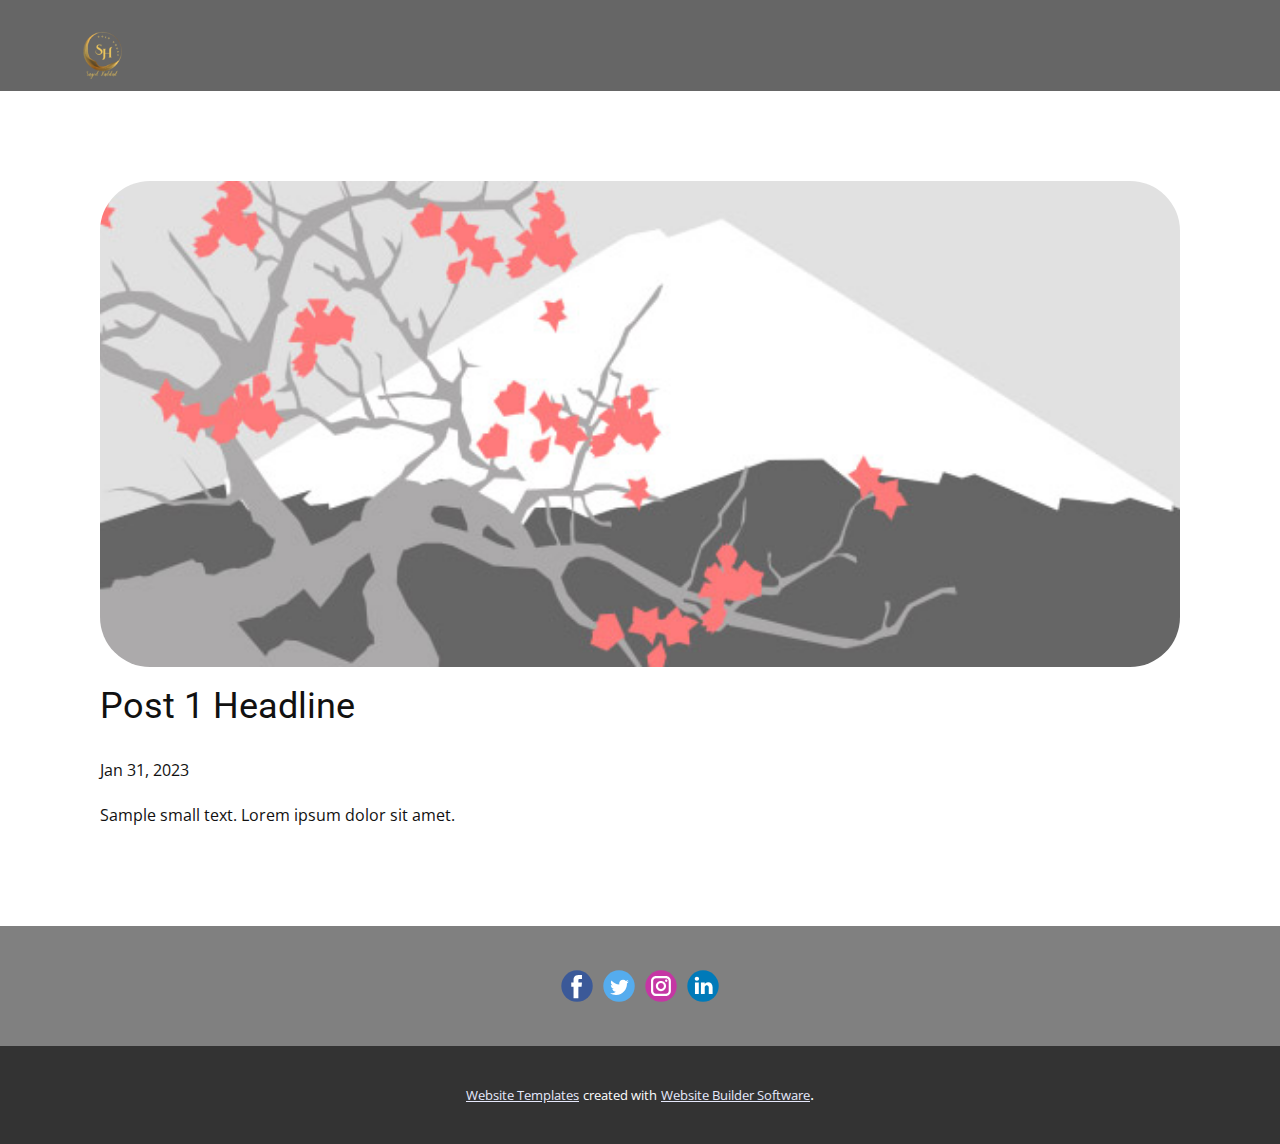
<file: blog/post.html>
<!DOCTYPE html>
<html style="font-size: 16px;" lang="en"><head>
    <meta name="viewport" content="width=device-width, initial-scale=1.0">
    <meta charset="utf-8">
    <meta name="keywords" content="Post 1 Headline">
    <meta name="description" content="">
    <title>Post 1 Headline</title>
    <link rel="stylesheet" href="../nicepage.css" media="screen">
<link rel="stylesheet" href="../Post-Template.css" media="screen">
    <script class="u-script" type="text/javascript" src="../jquery-1.9.1.min.js" defer=""></script>
    <script class="u-script" type="text/javascript" src="../nicepage.js" defer=""></script>
    <meta name="generator" content="Nicepage 5.4.1, nicepage.com">
    <link id="u-theme-google-font" rel="stylesheet" href="https://fonts.googleapis.com/css?family=Roboto:100,100i,300,300i,400,400i,500,500i,700,700i,900,900i|Open+Sans:300,300i,400,400i,500,500i,600,600i,700,700i,800,800i">
    
    
    <script type="application/ld+json">{
		"@context": "http://schema.org",
		"@type": "Organization",
		"name": "",
		"logo": "images/logo.png",
		"sameAs": []
}</script>
    <meta name="theme-color" content="#1730e8">
  <meta data-intl-tel-input-cdn-path="intlTelInput/"></head>
  <body class="u-body u-xl-mode" data-lang="en"><header class="u-clearfix u-grey-60 u-header u-header" id="sec-a3f0"><div class="u-clearfix u-sheet u-valign-middle-xs u-sheet-1">
        <a href="https://nicepage.com" class="u-image u-logo u-image-1" data-image-width="100" data-image-height="100">
          <img class="u-logo-image u-logo-image-1" src="../images/logo.png">
        </a>
      </div></header>
    <section class="u-align-center u-clearfix u-image u-section-1" id="sec-b954" data-image-width="677" data-image-height="453">
      <div class="u-clearfix u-sheet u-valign-middle-md u-valign-middle-sm u-valign-middle-xs u-sheet-1"><!--post_details--><!--post_details_options_json--><!--{"source":""}--><!--/post_details_options_json--><!--blog_post-->
        <div class="u-container-align-left u-container-style u-expanded-width u-post-details u-post-details-1">
          <div class="u-container-layout u-valign-bottom u-container-layout-1"><!--blog_post_image-->
            <img alt="" class="u-blog-control u-expanded-width u-image u-image-round u-radius-50 u-image-1" src="../images/0fd3416c.jpeg" data-animation-name="pulse" data-animation-duration="1750" data-animation-direction="" data-animation-delay="0"><!--/blog_post_image--><!--blog_post_header-->
            <h2 class="u-align-left u-blog-control u-text u-text-1">Post 1 Headline</h2><!--/blog_post_header--><!--blog_post_metadata-->
            <div class="u-align-left u-blog-control u-metadata u-metadata-1"><!--blog_post_metadata_date-->
              <span class="u-meta-date u-meta-icon">Jan 31, 2023</span><!--/blog_post_metadata_date--><!--blog_post_metadata_category-->
              <!--/blog_post_metadata_category--><!--blog_post_metadata_comments-->
              <!--/blog_post_metadata_comments-->
            </div><!--/blog_post_metadata--><!--blog_post_content-->
            <div class="u-align-left u-blog-control u-post-content u-text u-text-2 fr-view">
  Sample small text. Lorem ipsum dolor sit amet.
  </div><!--/blog_post_content-->
          </div>
        </div><!--/blog_post--><!--/post_details-->
      </div>
    </section>
    
    
    <footer class="u-clearfix u-footer u-grey-50" id="sec-dd04"><div class="u-clearfix u-sheet u-sheet-1">
        <div class="u-align-left u-social-icons u-spacing-10 u-social-icons-1">
          <a class="u-social-url" title="facebook" target="_blank" href=""><span class="u-icon u-social-facebook u-social-icon u-icon-1"><svg class="u-svg-link" preserveAspectRatio="xMidYMin slice" viewBox="0 0 112 112" style=""><use xlink:href="#svg-d386"></use></svg><svg class="u-svg-content" viewBox="0 0 112 112" x="0" y="0" id="svg-d386"><circle fill="currentColor" cx="56.1" cy="56.1" r="55"></circle><path fill="#FFFFFF" d="M73.5,31.6h-9.1c-1.4,0-3.6,0.8-3.6,3.9v8.5h12.6L72,58.3H60.8v40.8H43.9V58.3h-8V43.9h8v-9.2
      c0-6.7,3.1-17,17-17h12.5v13.9H73.5z"></path></svg></span>
          </a>
          <a class="u-social-url" title="twitter" target="_blank" href=""><span class="u-icon u-social-icon u-social-twitter u-icon-2"><svg class="u-svg-link" preserveAspectRatio="xMidYMin slice" viewBox="0 0 112 112" style=""><use xlink:href="#svg-2fed"></use></svg><svg class="u-svg-content" viewBox="0 0 112 112" x="0" y="0" id="svg-2fed"><circle fill="currentColor" class="st0" cx="56.1" cy="56.1" r="55"></circle><path fill="#FFFFFF" d="M83.8,47.3c0,0.6,0,1.2,0,1.7c0,17.7-13.5,38.2-38.2,38.2C38,87.2,31,85,25,81.2c1,0.1,2.1,0.2,3.2,0.2
      c6.3,0,12.1-2.1,16.7-5.7c-5.9-0.1-10.8-4-12.5-9.3c0.8,0.2,1.7,0.2,2.5,0.2c1.2,0,2.4-0.2,3.5-0.5c-6.1-1.2-10.8-6.7-10.8-13.1
      c0-0.1,0-0.1,0-0.2c1.8,1,3.9,1.6,6.1,1.7c-3.6-2.4-6-6.5-6-11.2c0-2.5,0.7-4.8,1.8-6.7c6.6,8.1,16.5,13.5,27.6,14
      c-0.2-1-0.3-2-0.3-3.1c0-7.4,6-13.4,13.4-13.4c3.9,0,7.3,1.6,9.8,4.2c3.1-0.6,5.9-1.7,8.5-3.3c-1,3.1-3.1,5.8-5.9,7.4
      c2.7-0.3,5.3-1,7.7-2.1C88.7,43,86.4,45.4,83.8,47.3z"></path></svg></span>
          </a>
          <a class="u-social-url" title="instagram" target="_blank" href=""><span class="u-icon u-social-icon u-social-instagram u-icon-3"><svg class="u-svg-link" preserveAspectRatio="xMidYMin slice" viewBox="0 0 112 112" style=""><use xlink:href="#svg-85f4"></use></svg><svg class="u-svg-content" viewBox="0 0 112 112" x="0" y="0" id="svg-85f4"><circle fill="currentColor" cx="56.1" cy="56.1" r="55"></circle><path fill="#FFFFFF" d="M55.9,38.2c-9.9,0-17.9,8-17.9,17.9C38,66,46,74,55.9,74c9.9,0,17.9-8,17.9-17.9C73.8,46.2,65.8,38.2,55.9,38.2
      z M55.9,66.4c-5.7,0-10.3-4.6-10.3-10.3c-0.1-5.7,4.6-10.3,10.3-10.3c5.7,0,10.3,4.6,10.3,10.3C66.2,61.8,61.6,66.4,55.9,66.4z"></path><path fill="#FFFFFF" d="M74.3,33.5c-2.3,0-4.2,1.9-4.2,4.2s1.9,4.2,4.2,4.2s4.2-1.9,4.2-4.2S76.6,33.5,74.3,33.5z"></path><path fill="#FFFFFF" d="M73.1,21.3H38.6c-9.7,0-17.5,7.9-17.5,17.5v34.5c0,9.7,7.9,17.6,17.5,17.6h34.5c9.7,0,17.5-7.9,17.5-17.5V38.8
      C90.6,29.1,82.7,21.3,73.1,21.3z M83,73.3c0,5.5-4.5,9.9-9.9,9.9H38.6c-5.5,0-9.9-4.5-9.9-9.9V38.8c0-5.5,4.5-9.9,9.9-9.9h34.5
      c5.5,0,9.9,4.5,9.9,9.9V73.3z"></path></svg></span>
          </a>
          <a class="u-social-url" title="linkedin" target="_blank" href=""><span class="u-icon u-social-icon u-social-linkedin u-icon-4"><svg class="u-svg-link" preserveAspectRatio="xMidYMin slice" viewBox="0 0 112 112" style=""><use xlink:href="#svg-253f"></use></svg><svg class="u-svg-content" viewBox="0 0 112 112" x="0" y="0" id="svg-253f"><circle fill="currentColor" cx="56.1" cy="56.1" r="55"></circle><path fill="#FFFFFF" d="M41.3,83.7H27.9V43.4h13.4V83.7z M34.6,37.9L34.6,37.9c-4.6,0-7.5-3.1-7.5-7c0-4,3-7,7.6-7s7.4,3,7.5,7
      C42.2,34.8,39.2,37.9,34.6,37.9z M89.6,83.7H76.2V62.2c0-5.4-1.9-9.1-6.8-9.1c-3.7,0-5.9,2.5-6.9,4.9c-0.4,0.9-0.4,2.1-0.4,3.3v22.5
      H48.7c0,0,0.2-36.5,0-40.3h13.4v5.7c1.8-2.7,5-6.7,12.1-6.7c8.8,0,15.4,5.8,15.4,18.1V83.7z"></path></svg></span>
          </a>
        </div>
      </div></footer>
    <section class="u-backlink u-clearfix u-grey-80">
      <a class="u-link" href="https://nicepage.com/website-templates" target="_blank">
        <span>Website Templates</span>
      </a>
      <p class="u-text">
        <span>created with</span>
      </p>
      <a class="u-link" href="" target="_blank">
        <span>Website Builder Software</span>
      </a>. 
    </section>
  
</body></html>
</file>
<file: Page-10.css>
.u-section-1 {
  background-image: linear-gradient(0deg, rgba(0,0,0,0.15), rgba(0,0,0,0.15)), url("https://assets.nicepagecdn.com/e089231c/3950692/images/comrawpixel6106653.jpg");
  background-position: 50% 50%;
}

.u-section-1 .u-sheet-1 {
  min-height: 500px;
}

.u-section-1 .u-text-1 {
  font-weight: 700;
  font-family: "Almendra SC";
  margin: 60px auto;
}

@media (max-width: 1199px) {
  .u-section-1 .u-sheet-1 {
    min-height: 412px;
  }
}

@media (max-width: 991px) {
  .u-section-1 .u-sheet-1 {
    min-height: 316px;
  }
}

@media (max-width: 767px) {
  .u-section-1 .u-sheet-1 {
    min-height: 237px;
  }
}

@media (max-width: 575px) {
  .u-section-1 .u-sheet-1 {
    min-height: 149px;
  }
}.u-section-2 .u-sheet-1 {
  min-height: 13px;
} .u-section-3 {
  background-image: linear-gradient(0deg, rgba(0,0,0,0.3), rgba(0,0,0,0.3)), url("https://assets.nicepagecdn.com/e089231c/3950692/images/1.jpg");
  background-position: 50% 50%;
}

.u-section-3 .u-sheet-1 {
  min-height: 713px;
}

.u-section-3 .u-group-1 {
  height: auto;
  box-shadow: -2px 0px 8px 0px rgba(128,128,128,1);
  min-height: 392px;
  width: 445px;
  margin: 60px auto;
}

.u-section-3 .u-container-layout-1 {
  padding: 30px 22px;
}

.u-section-3 .u-text-1 {
  font-size: 1.125rem;
  line-height: 2;
  box-shadow: 0px 0px 0px rgba(0,0,0,0);
  text-shadow: 0px 0px 0px rgba(0,0,0,0);
  font-family: Merriweather, serif;
  font-weight: 700;
  margin: 58px auto 0 9px;
}

.u-section-3 .u-text-2 {
  font-size: 2.25rem;
  margin: -255px 4px 215px;
}

@media (max-width: 1199px) {
  .u-section-3 .u-sheet-1 {
    min-height: 588px;
  }

  .u-section-3 .u-group-1 {
    height: auto;
  }

  .u-section-3 .u-text-1 {
    transform: translateX(0px) translateY(0px) scale(1) rotate(0deg);
  }
}

@media (max-width: 991px) {
  .u-section-3 .u-sheet-1 {
    min-height: 450px;
  }
}

@media (max-width: 767px) {
  .u-section-3 .u-sheet-1 {
    min-height: 338px;
  }

  .u-section-3 .u-container-layout-1 {
    padding-left: 10px;
    padding-right: 10px;
  }
}

@media (max-width: 575px) {
  .u-section-3 .u-sheet-1 {
    min-height: 624px;
  }

  .u-section-3 .u-group-1 {
    width: 340px;
  }

  .u-section-3 .u-text-2 {
    font-size: 1.5rem;
    margin-right: 0;
    margin-left: 0;
  }
} .u-section-4 {
  background-image: none;
}

.u-section-4 .u-sheet-1 {
  min-height: 166px;
}

.u-section-4 .u-text-1 {
  font-weight: 400;
  margin: 28px auto 0;
}

.u-section-4 .u-btn-1 {
  font-size: 1.125rem;
  background-image: none;
  margin: 13px auto 16px;
  padding: 0 47px 0 46px;
}

.u-section-4 .u-icon-1 {
  font-size: 2.5556em;
}

@media (max-width: 575px) {
  .u-section-4 .u-btn-1 {
    padding-left: 0;
    padding-right: 0;
  }
} .u-section-5 {
  background-image: linear-gradient(0deg, rgba(0,0,0,0.4), rgba(0,0,0,0.4)), url("https://assets.nicepagecdn.com/e089231c/3950692/images/IMG-20230125-WA0026.jpg");
  background-position: 50% 50%;
}

.u-section-5 .u-sheet-1 {
  min-height: 817px;
}

.u-section-5 .u-group-1 {
  height: auto;
  box-shadow: -2px 0px 8px 0px rgba(128,128,128,1);
  min-height: 392px;
  width: 445px;
  margin: 60px auto;
}

.u-section-5 .u-container-layout-1 {
  padding: 30px 22px;
}

.u-section-5 .u-text-1 {
  font-size: 1.125rem;
  line-height: 2;
  box-shadow: 0px 0px 0px rgba(0,0,0,0);
  text-shadow: 0px 0px 0px rgba(0,0,0,0);
  font-family: Merriweather, serif;
  font-weight: 700;
  margin: 58px auto 0 9px;
}

.u-section-5 .u-text-2 {
  font-size: 2.25rem;
  margin: -291px 4px 212px;
}

@media (max-width: 1199px) {
  .u-section-5 .u-sheet-1 {
    min-height: 674px;
  }

  .u-section-5 .u-group-1 {
    height: auto;
  }

  .u-section-5 .u-text-1 {
    transform: translateX(0px) translateY(0px) scale(1) rotate(0deg);
  }
}

@media (max-width: 991px) {
  .u-section-5 .u-sheet-1 {
    min-height: 516px;
  }
}

@media (max-width: 767px) {
  .u-section-5 .u-sheet-1 {
    min-height: 387px;
  }

  .u-section-5 .u-container-layout-1 {
    padding-left: 10px;
    padding-right: 10px;
  }
}

@media (max-width: 575px) {
  .u-section-5 .u-sheet-1 {
    min-height: 244px;
  }

  .u-section-5 .u-group-1 {
    width: 340px;
  }

  .u-section-5 .u-text-2 {
    font-size: 1.5rem;
    margin-right: 0;
    margin-left: 0;
  }
} .u-section-6 {
  background-image: linear-gradient(0deg, rgba(0,0,0,0.4), rgba(0,0,0,0.4)), url("https://assets.nicepagecdn.com/e089231c/3950692/images/IMG-20230125-WA0019.jpg");
  background-position: 50% 50%;
}

.u-section-6 .u-sheet-1 {
  min-height: 817px;
}

.u-section-6 .u-group-1 {
  height: auto;
  box-shadow: -2px 0px 8px 0px rgba(128,128,128,1);
  min-height: 392px;
  width: 445px;
  margin: 212px auto 60px;
}

.u-section-6 .u-container-layout-1 {
  padding: 18px 15px;
}

.u-section-6 .u-text-1 {
  box-shadow: 0px 0px 0px rgba(0,0,0,0);
  text-shadow: 0px 0px 0px rgba(0,0,0,0);
  font-size: 1.125rem;
  line-height: 2;
  font-weight: 700;
  background-image: none;
  margin: 95px 0 0;
}

.u-section-6 .u-text-2 {
  font-size: 2.25rem;
  margin: -248px 11px 0;
}

@media (max-width: 1199px) {
  .u-section-6 .u-sheet-1 {
    min-height: 674px;
  }

  .u-section-6 .u-group-1 {
    height: auto;
  }

  .u-section-6 .u-text-1 {
    transform: translateX(0px) translateY(0px) scale(1) rotate(0deg);
  }
}

@media (max-width: 991px) {
  .u-section-6 .u-sheet-1 {
    min-height: 516px;
  }
}

@media (max-width: 767px) {
  .u-section-6 .u-sheet-1 {
    min-height: 387px;
  }

  .u-section-6 .u-container-layout-1 {
    padding-left: 10px;
    padding-right: 10px;
  }
}

@media (max-width: 575px) {
  .u-section-6 .u-sheet-1 {
    min-height: 244px;
  }

  .u-section-6 .u-group-1 {
    width: 340px;
  }

  .u-section-6 .u-text-2 {
    font-size: 1.5rem;
    margin-left: 0;
    margin-right: 0;
  }
} .u-section-7 {
  background-image: linear-gradient(0deg, rgba(0,0,0,0.4), rgba(0,0,0,0.4)), url("https://assets.nicepagecdn.com/e089231c/3950692/images/IMG-20230125-WA0029.jpg");
  background-position: 50% 50%;
}

.u-section-7 .u-sheet-1 {
  min-height: 817px;
}

.u-section-7 .u-group-1 {
  height: auto;
  box-shadow: -2px 0px 8px 0px rgba(128,128,128,1);
  min-height: 370px;
  width: 445px;
  margin: 213px auto 60px;
}

.u-section-7 .u-container-layout-1 {
  padding: 0 15px;
}

.u-section-7 .u-text-1 {
  font-size: 2.25rem;
  margin: 15px 11px 0;
}

.u-section-7 .u-text-2 {
  font-size: 1.125rem;
  line-height: 2;
  box-shadow: 0px 0px 0px rgba(0,0,0,0);
  text-shadow: 0px 0px 0px rgba(0,0,0,0);
  font-family: Merriweather, serif;
  font-weight: 700;
  margin: 34px 0 0;
}

@media (max-width: 1199px) {
  .u-section-7 .u-sheet-1 {
    min-height: 674px;
  }

  .u-section-7 .u-group-1 {
    height: auto;
  }

  .u-section-7 .u-text-2 {
    transform: translateX(0px) translateY(0px) scale(1) rotate(0deg);
  }
}

@media (max-width: 991px) {
  .u-section-7 .u-sheet-1 {
    min-height: 516px;
  }
}

@media (max-width: 767px) {
  .u-section-7 .u-sheet-1 {
    min-height: 387px;
  }

  .u-section-7 .u-container-layout-1 {
    padding-left: 10px;
    padding-right: 10px;
  }
}

@media (max-width: 575px) {
  .u-section-7 .u-sheet-1 {
    min-height: 244px;
  }

  .u-section-7 .u-group-1 {
    width: 340px;
  }

  .u-section-7 .u-text-1 {
    font-size: 1.5rem;
    width: auto;
    margin-top: 35px;
    margin-left: 0;
    margin-right: 0;
  }

  .u-section-7 .u-text-2 {
    margin-top: 0;
    margin-left: 9px;
  }
} .u-section-8 {
  background-image: linear-gradient(0deg, rgba(0,0,0,0.4), rgba(0,0,0,0.4)), url("https://assets.nicepagecdn.com/e089231c/3950692/images/IMG-20230125-WA0030.jpg");
  background-position: 50% 50%;
}

.u-section-8 .u-sheet-1 {
  min-height: 817px;
}

.u-section-8 .u-group-1 {
  height: auto;
  box-shadow: -2px 0px 8px 0px rgba(128,128,128,1);
  min-height: 357px;
  width: 445px;
  margin: 213px auto 60px;
}

.u-section-8 .u-container-layout-1 {
  padding: 0 22px;
}

.u-section-8 .u-text-1 {
  font-size: 2.25rem;
  margin: 46px 4px 0;
}

.u-section-8 .u-text-2 {
  font-size: 1.125rem;
  line-height: 2;
  box-shadow: 0px 0px 0px rgba(0,0,0,0);
  text-shadow: 0px 0px 0px rgba(0,0,0,0);
  font-family: Merriweather, serif;
  font-weight: 700;
  margin: 0;
}

@media (max-width: 1199px) {
  .u-section-8 .u-sheet-1 {
    min-height: 674px;
  }

  .u-section-8 .u-group-1 {
    height: auto;
  }

  .u-section-8 .u-text-2 {
    margin-top: 20px;
    transform: translateX(0px) translateY(0px) scale(1) rotate(0deg);
    margin-bottom: initial;
  }
}

@media (max-width: 991px) {
  .u-section-8 .u-sheet-1 {
    min-height: 516px;
  }

  .u-section-8 .u-text-2 {
    margin-bottom: 0;
  }
}

@media (max-width: 767px) {
  .u-section-8 .u-sheet-1 {
    min-height: 387px;
  }

  .u-section-8 .u-container-layout-1 {
    padding-left: 10px;
    padding-right: 10px;
  }
}

@media (max-width: 575px) {
  .u-section-8 .u-sheet-1 {
    min-height: 244px;
  }

  .u-section-8 .u-group-1 {
    width: 340px;
  }

  .u-section-8 .u-container-layout-1 {
    padding: 17px 6px;
  }

  .u-section-8 .u-text-1 {
    font-size: 1.5rem;
    width: auto;
    margin-top: 13px;
    margin-right: 0;
    margin-left: 9px;
  }

  .u-section-8 .u-text-2 {
    margin-top: 32px;
    margin-left: 14px;
  }
} .u-section-9 {
  background-image: none;
}

.u-section-9 .u-sheet-1 {
  min-height: 213px;
}

.u-section-9 .u-btn-1 {
  font-size: 1.125rem;
  margin: 63px 244px 0 auto;
  padding: 0 47px 0 46px;
}

.u-section-9 .u-icon-1 {
  font-size: 2.5556em;
}

.u-section-9 .u-text-1 {
  margin: -54px auto 18px 273px;
}

@media (max-width: 1199px) {
  .u-section-9 .u-btn-1 {
    margin-right: 44px;
  }

  .u-section-9 .u-text-1 {
    margin-top: -55px;
  }
}

@media (max-width: 991px) {
  .u-section-9 .u-btn-1 {
    margin-right: 0;
  }

  .u-section-9 .u-text-1 {
    margin-top: 20px;
    margin-left: 209px;
  }
}

@media (max-width: 767px) {
  .u-section-9 .u-text-1 {
    margin-left: 157px;
  }
}

@media (max-width: 575px) {
  .u-section-9 .u-btn-1 {
    margin-top: 84px;
    margin-right: 41px;
  }

  .u-section-9 .u-text-1 {
    width: auto;
    margin-top: -135px;
    margin-left: auto;
  }
} .u-section-10 {
  background-image: url("https://assets.nicepagecdn.com/e089231c/3950692/images/background-gold-golden-gold-wallpaper-preview.jpg");
}

.u-section-10 .u-sheet-1 {
  min-height: 564px;
}

.u-section-10 .u-text-1 {
  font-family: BioRhyme;
  margin: 60px auto 0;
}

.u-section-10 .u-gallery-1 {
  margin-top: 30px;
  margin-bottom: 60px;
  height: 375px;
}

.u-section-10 .u-gallery-item-1 {
  margin-right: 10px;
}

.u-section-10 .u-back-image-1 {
  width: 375px;
}

.u-section-10 .u-over-slide-1 {
  background-image: linear-gradient(0deg, rgba(0,0,0,0.2), rgba(0,0,0,0.2));
  padding: 20px;
}

.u-section-10 .u-gallery-item-2 {
  margin-right: 10px;
}

.u-section-10 .u-back-image-2 {
  width: 375px;
}

.u-section-10 .u-over-slide-2 {
  background-image: linear-gradient(0deg, rgba(0,0,0,0.2), rgba(0,0,0,0.2));
  padding: 20px;
}

.u-section-10 .u-gallery-item-3 {
  margin-right: 10px;
}

.u-section-10 .u-back-image-3 {
  width: 375px;
}

.u-section-10 .u-over-slide-3 {
  background-image: linear-gradient(0deg, rgba(0,0,0,0.2), rgba(0,0,0,0.2));
  padding: 20px;
}

.u-section-10 .u-gallery-item-4 {
  margin-right: 10px;
}

.u-section-10 .u-back-image-4 {
  width: 375px;
}

.u-section-10 .u-over-slide-4 {
  background-image: linear-gradient(0deg, rgba(0,0,0,0.2), rgba(0,0,0,0.2));
  padding: 20px;
}

.u-section-10 .u-gallery-item-5 {
  margin-right: 10px;
}

.u-section-10 .u-back-image-5 {
  width: 375px;
}

.u-section-10 .u-over-slide-5 {
  background-image: linear-gradient(0deg, rgba(0,0,0,0.2), rgba(0,0,0,0.2));
  padding: 20px;
}

.u-section-10 .u-gallery-item-6 {
  margin-right: 10px;
}

.u-section-10 .u-back-image-6 {
  width: 375px;
}

.u-section-10 .u-over-slide-6 {
  background-image: linear-gradient(0deg, rgba(0,0,0,0.2), rgba(0,0,0,0.2));
  padding: 20px;
}

.u-section-10 .u-gallery-nav-1 {
  position: absolute;
  left: 10px;
  width: 40px;
  height: 40px;
}

.u-section-10 .u-gallery-nav-2 {
  position: absolute;
  right: 10px;
  width: 40px;
  height: 40px;
}

@media (max-width: 575px) {
   .u-section-10 {
    background-position: 50% 50%;
  }

  .u-section-10 .u-sheet-1 {
    min-height: 550px;
  }

  .u-section-10 .u-text-1 {
    font-weight: 700;
    margin-top: 53px;
  }

  .u-section-10 .u-gallery-1 {
    margin-bottom: 53px;
  }
}
</file>
<file: Blog-Template.css>
.u-section-1 .u-sheet-1 {
  min-height: 561px;
}

.u-section-1 .u-blog-1 {
  margin-top: 60px;
  margin-bottom: 60px;
  min-height: 650px;
  height: auto;
}

.u-section-1 .u-repeater-1 {
  grid-auto-columns: 100%;
  grid-template-columns: repeat(1, 100%);
  grid-gap: 10px;
}

.u-section-1 .u-container-layout-1 {
  padding: 30px;
}

.u-section-1 .u-text-1 {
  margin-top: 0;
  margin-bottom: 0;
  margin-left: 0;
}

.u-section-1 .u-image-1 {
  height: 368px;
  margin-top: 20px;
  margin-bottom: 0;
}

.u-section-1 .u-metadata-1 {
  margin-left: 0;
  margin-top: 20px;
  margin-bottom: 0;
}

.u-section-1 .u-text-2 {
  margin-bottom: 0;
  margin-top: 20px;
  margin-left: 0;
}

.u-section-1 .u-btn-1 {
  margin: 20px auto 0 0;
}

.u-section-1 .u-gallery-nav-1 {
  position: absolute;
  left: 10px;
  width: 40px;
  height: 40px;
}

.u-section-1 .u-gallery-nav-2 {
  position: absolute;
  right: 10px;
  width: 40px;
  height: 40px;
}

@media (max-width: 1199px) {
  .u-section-1 .u-sheet-1 {
    min-height: 484px;
  }

  .u-section-1 .u-repeater-1 {
    grid-template-columns: 100%;
  }

  .u-section-1 .u-repeater-item-1 {
    margin-top: 20px;
    margin-bottom: 0;
  }
}

@media (max-width: 991px) {
  .u-section-1 .u-sheet-1 {
    min-height: 956px;
  }
}

@media (max-width: 767px) {
  .u-section-1 .u-container-layout-1 {
    padding-left: 10px;
    padding-right: 10px;
  }
}
</file>
<file: Post-Template.css>
.u-section-1 {
  background-image: url("https://assets.nicepagecdn.com/e089231c/3950692/images/IMG-20230125-WA0004.jpg");
  background-position: 50% 50%;
}

.u-section-1 .u-sheet-1 {
  min-height: 835px;
}

.u-section-1 .u-post-details-1 {
  min-height: 708px;
  margin-top: 60px;
  margin-bottom: -10px;
}

.u-section-1 .u-container-layout-1 {
  padding: 30px;
}

.u-section-1 .u-image-1 {
  height: 486px;
  margin-top: 0;
  margin-bottom: 0;
  margin-left: 0;
  animation-timing-function: linear;
}

.u-section-1 .u-text-1 {
  margin: 20px 0 0;
}

.u-section-1 .u-metadata-1 {
  margin: 30px auto 0 0;
}

.u-section-1 .u-text-2 {
  margin: 20px 0 0;
}

@media (max-width: 1199px) {
  .u-section-1 .u-image-1 {
    margin-left: initial;
  }
}

@media (max-width: 991px) {
  .u-section-1 .u-sheet-1 {
    min-height: 782px;
  }

  .u-section-1 .u-post-details-1 {
    margin-bottom: 60px;
  }

  .u-section-1 .u-image-1 {
    height: 423px;
    margin-left: initial;
  }
}

@media (max-width: 767px) {
  .u-section-1 .u-sheet-1 {
    min-height: 722px;
  }

  .u-section-1 .u-container-layout-1 {
    padding-left: 10px;
    padding-right: 10px;
  }

  .u-section-1 .u-image-1 {
    height: 354px;
    margin-top: 9px;
    margin-left: initial;
  }
}

@media (max-width: 575px) {
  .u-section-1 .u-sheet-1 {
    min-height: 835px;
  }

  .u-section-1 .u-post-details-1 {
    margin-bottom: -10px;
  }

  .u-section-1 .u-container-layout-1 {
    padding-left: 30px;
    padding-right: 30px;
  }

  .u-section-1 .u-image-1 {
    height: 486px;
    margin-top: 0;
    margin-left: initial;
  }
}
</file>
